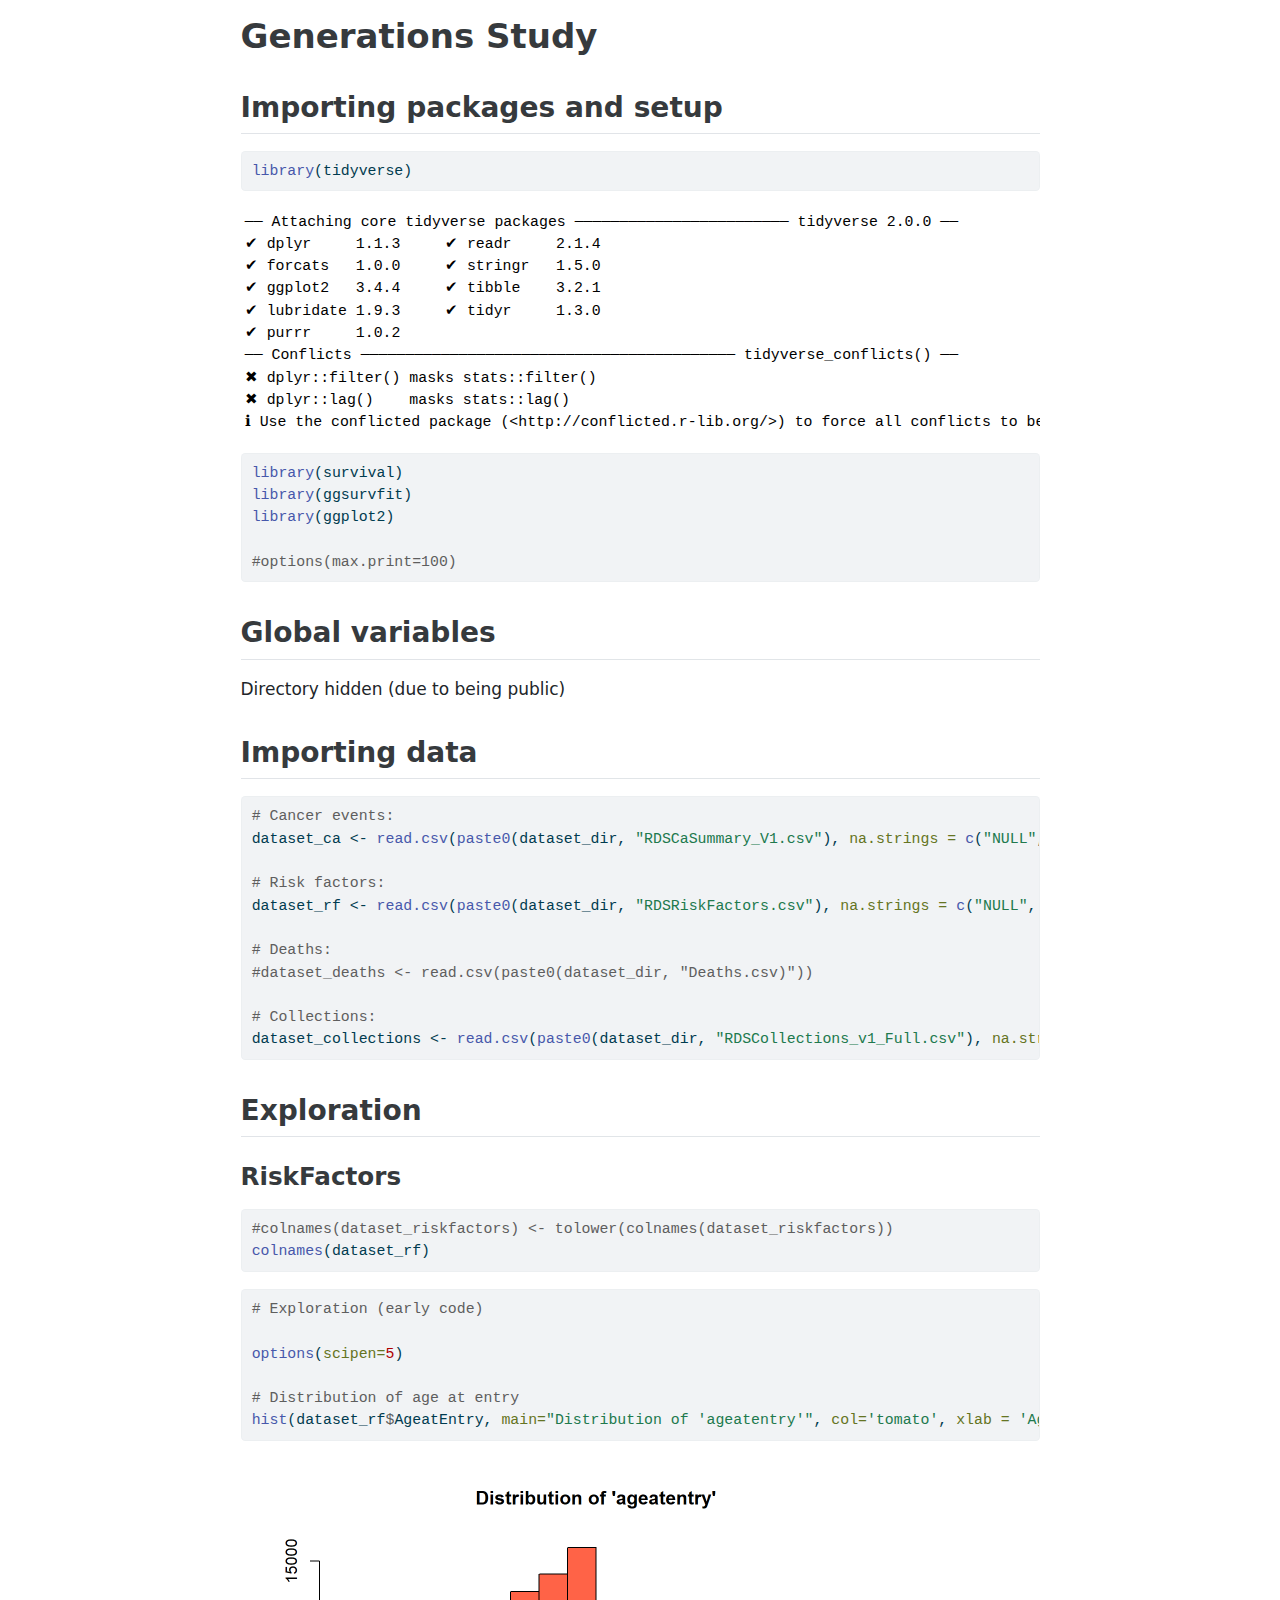
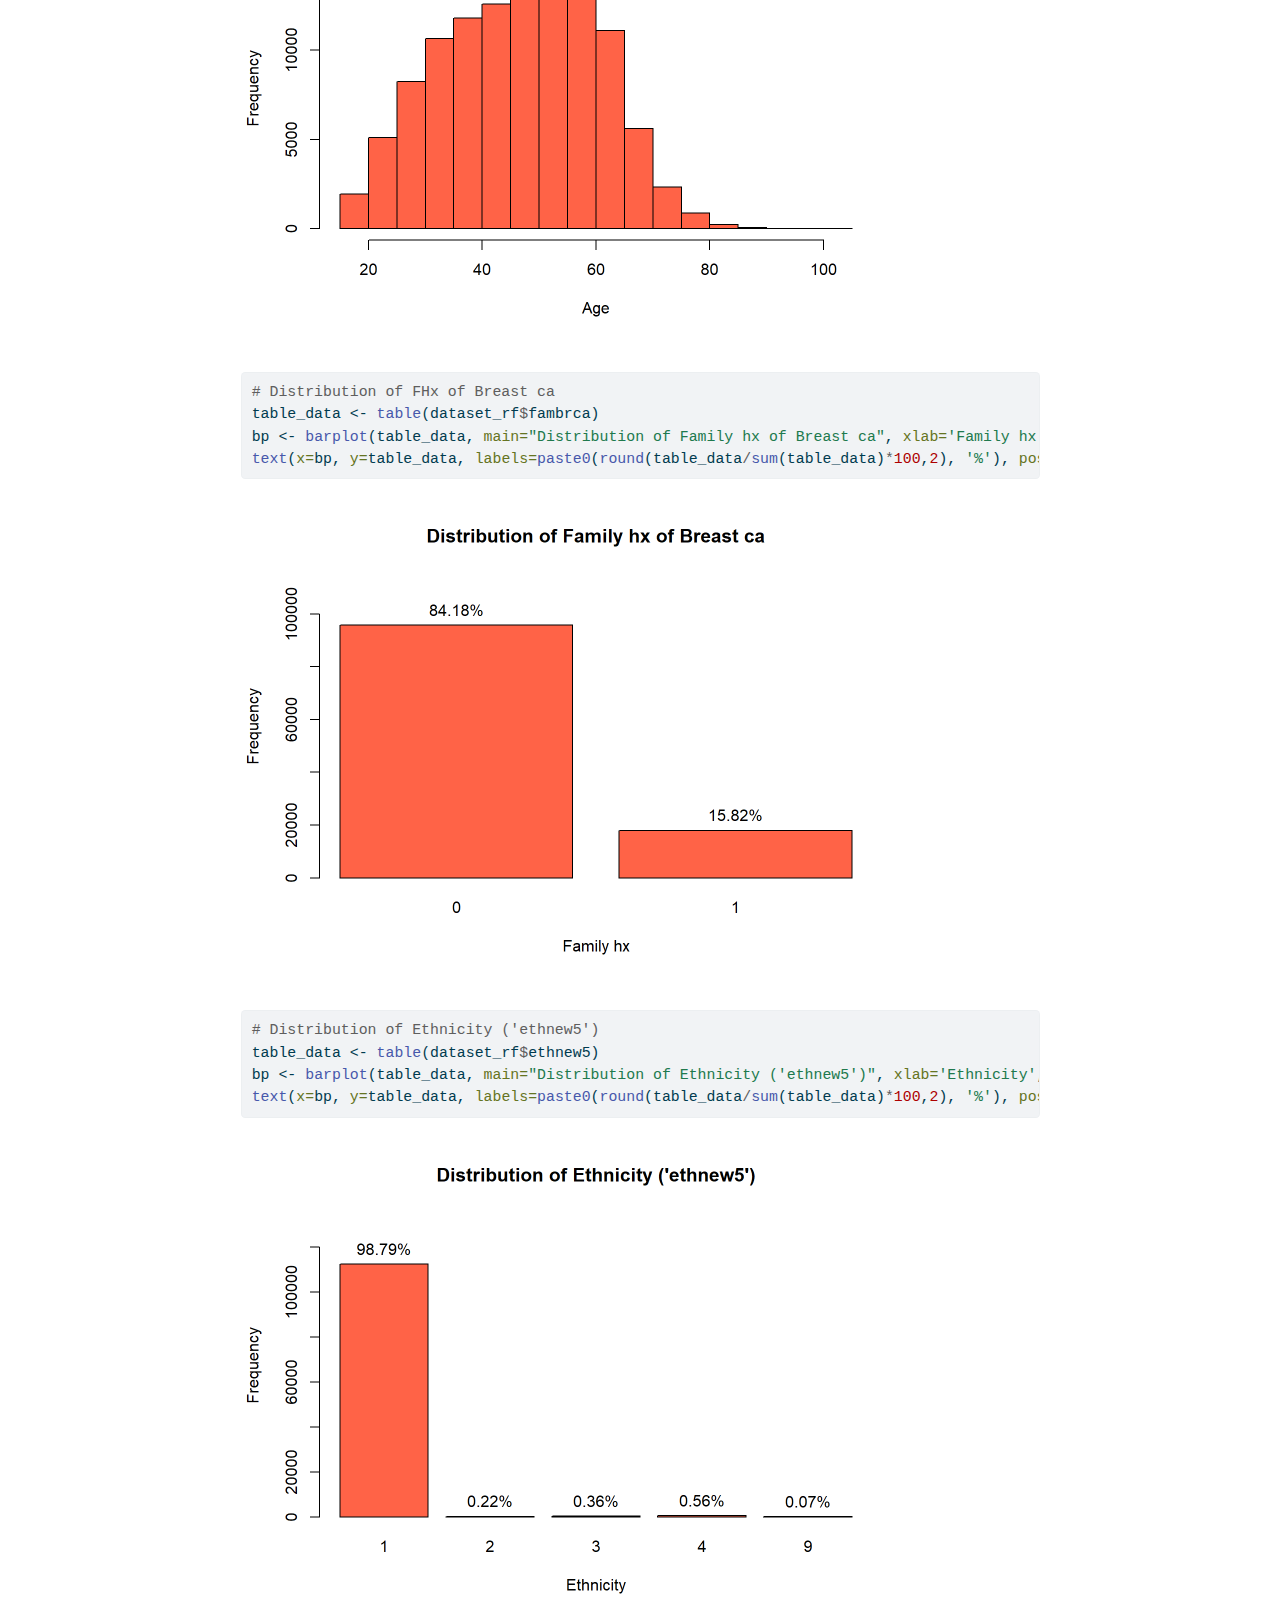
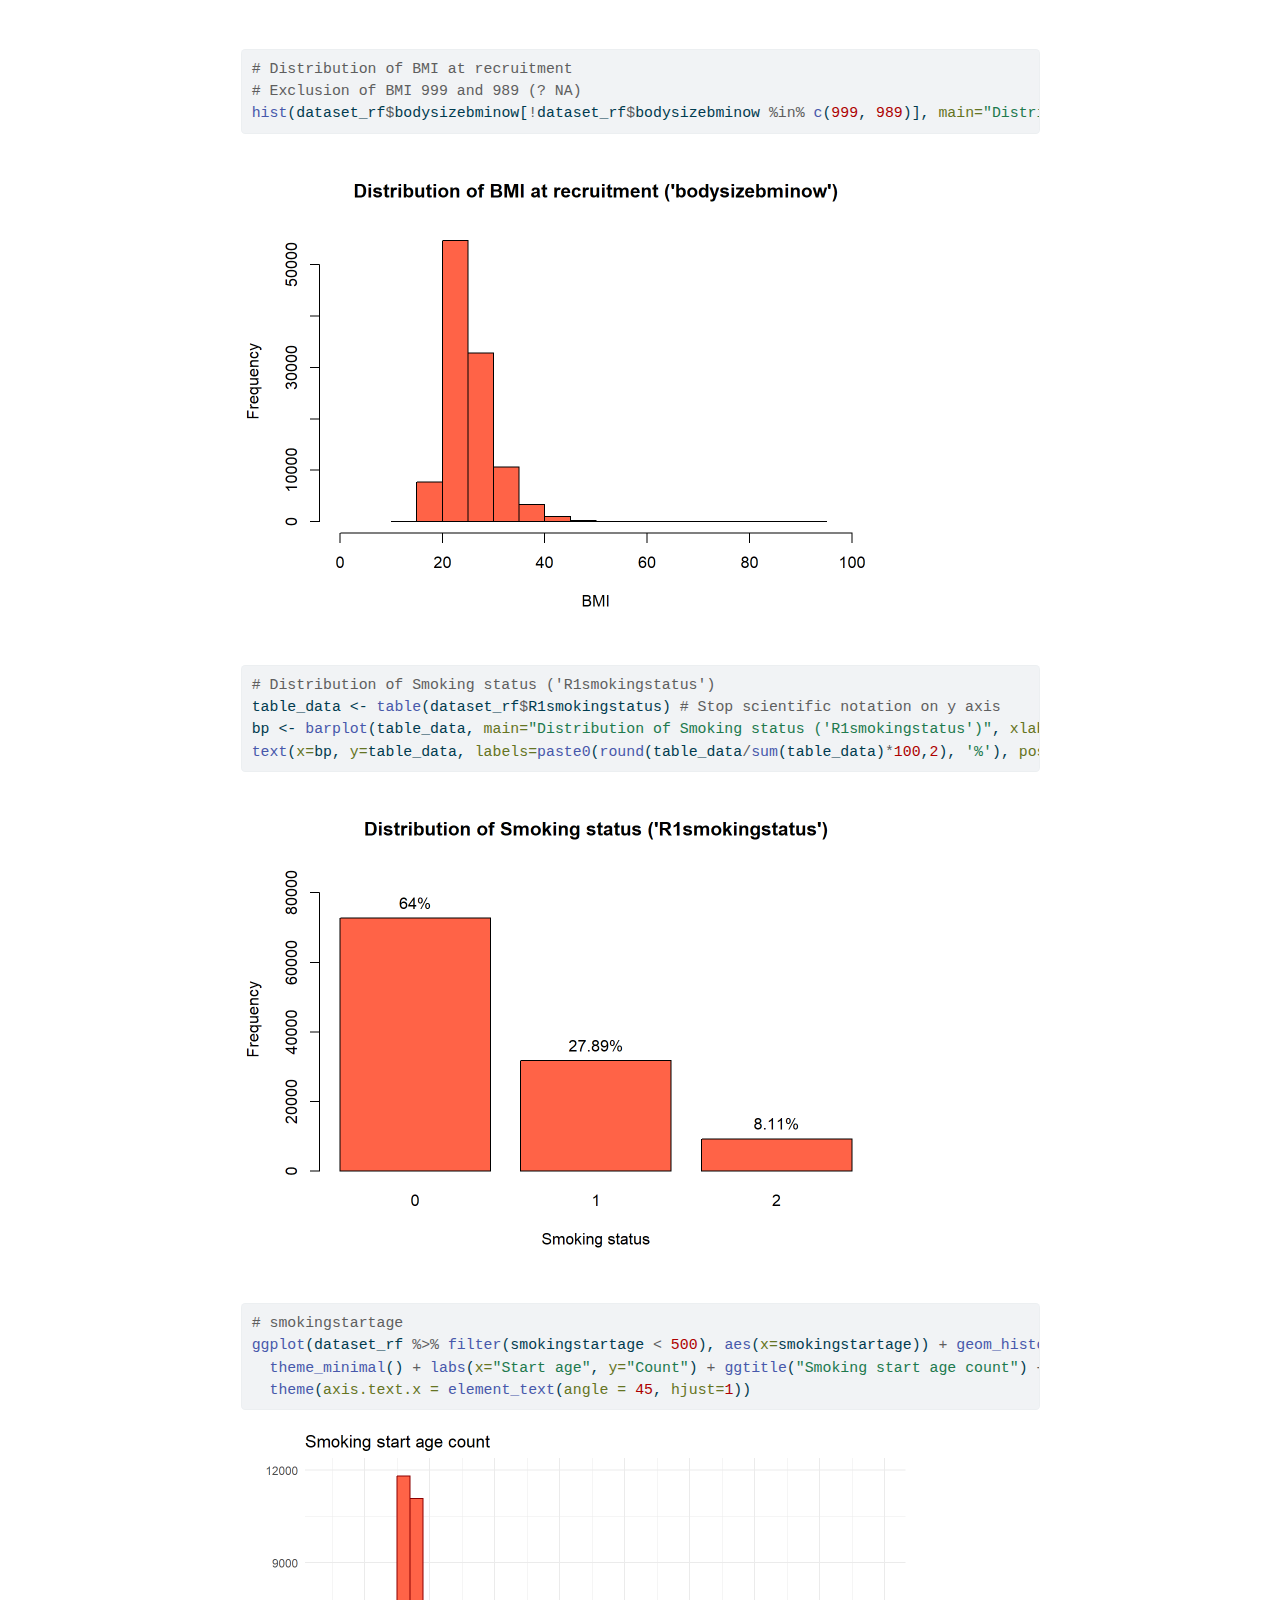
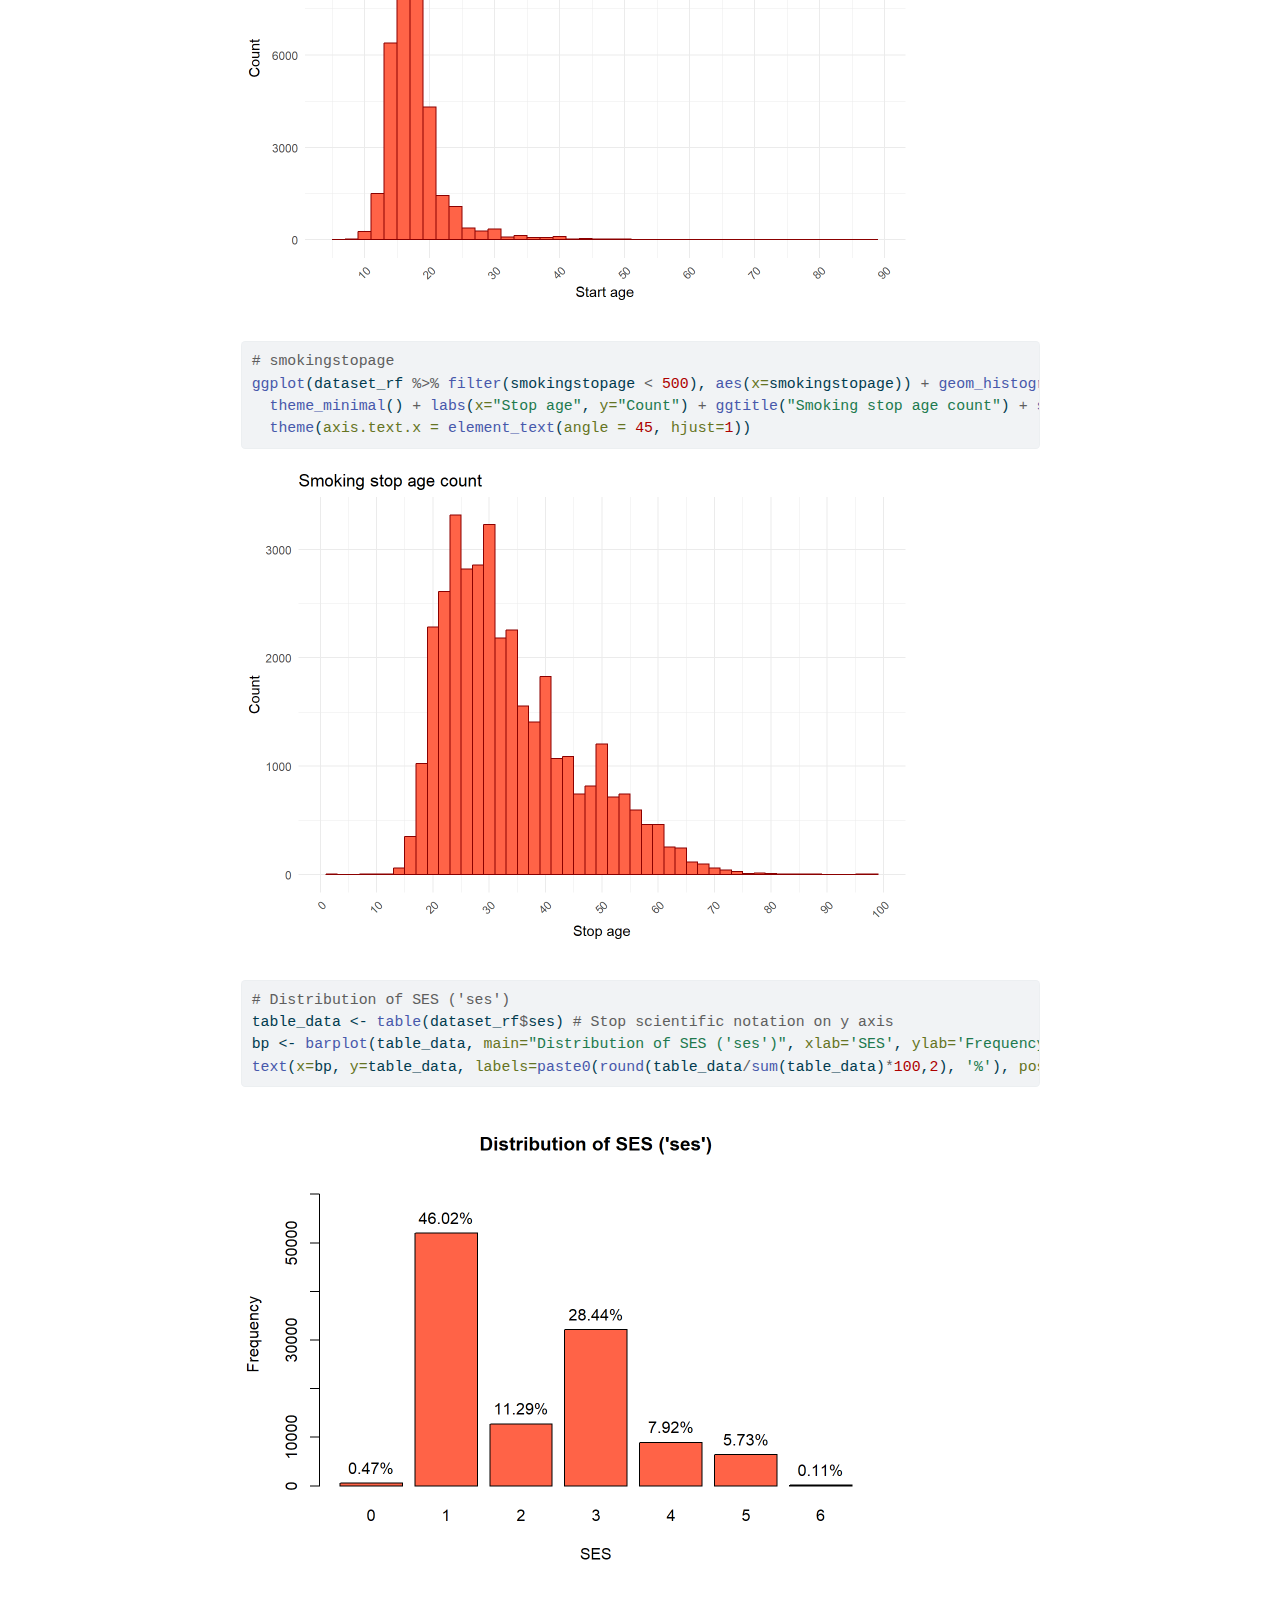
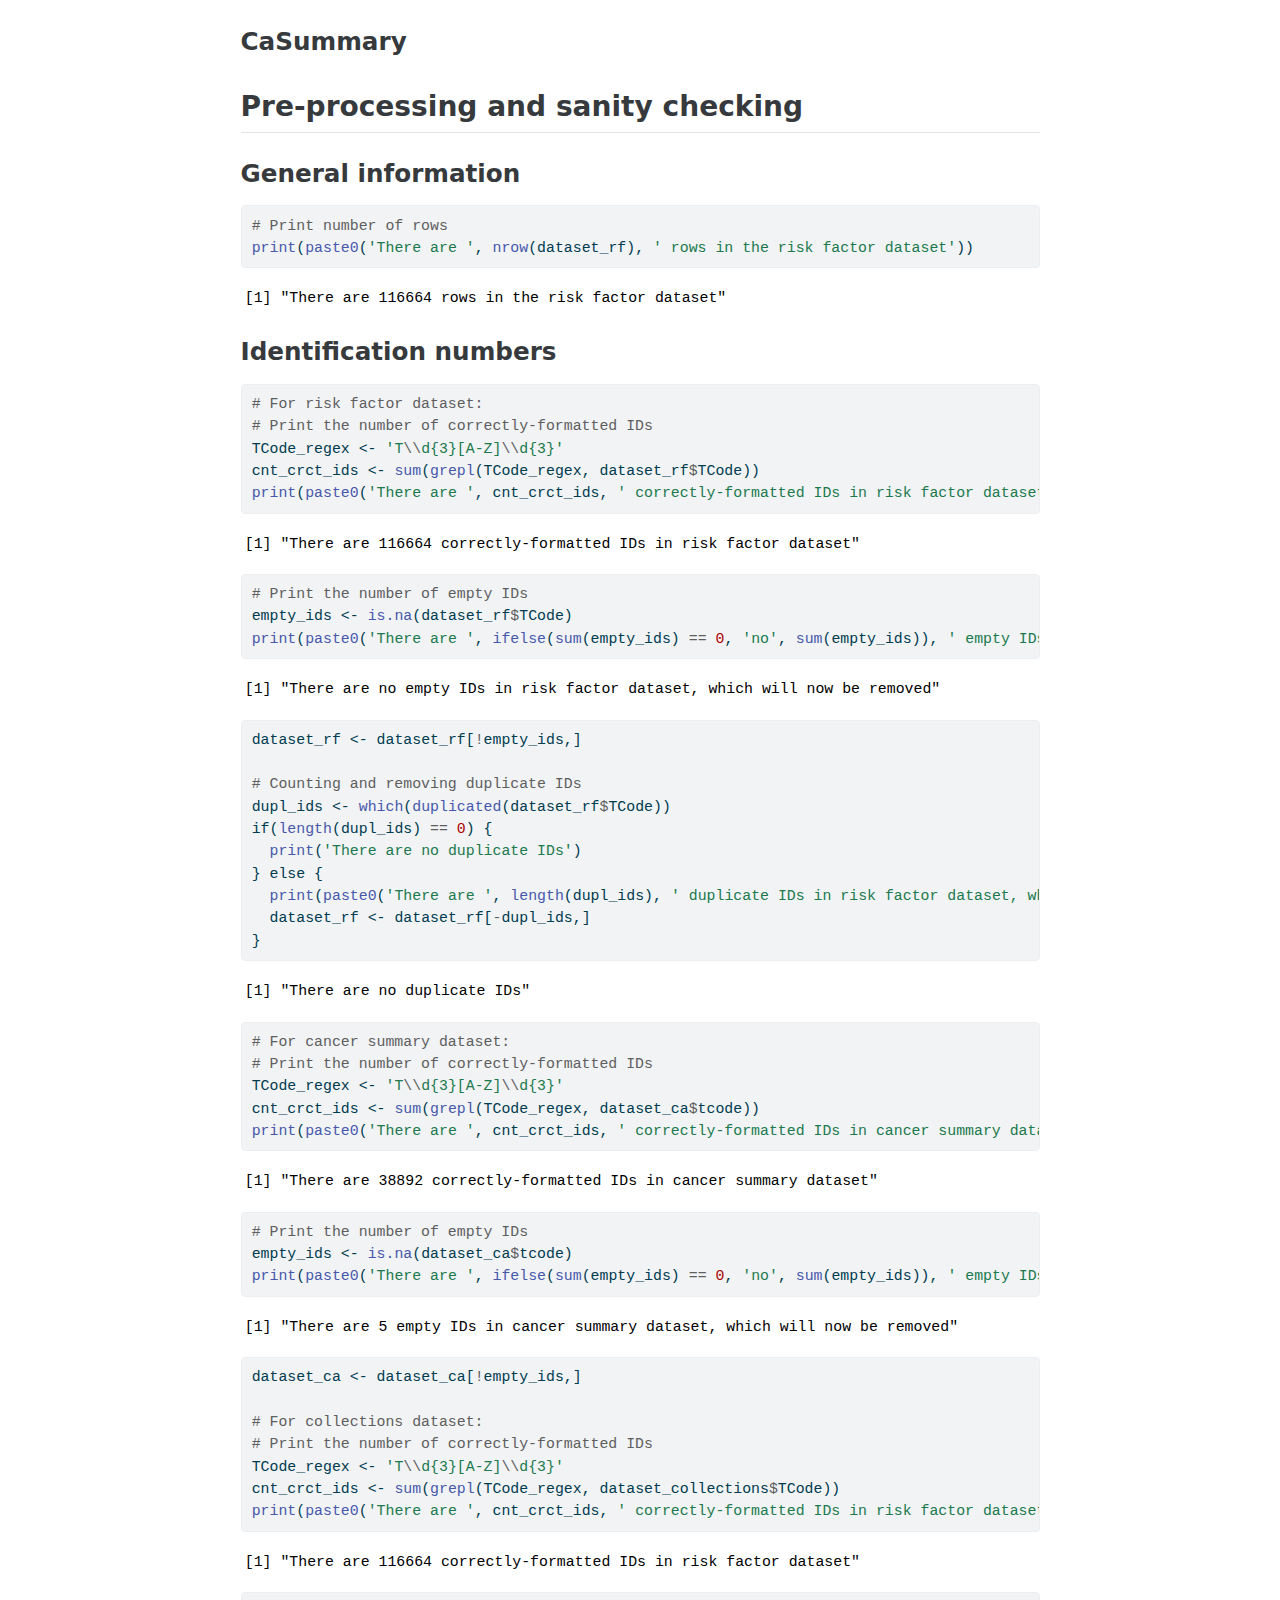
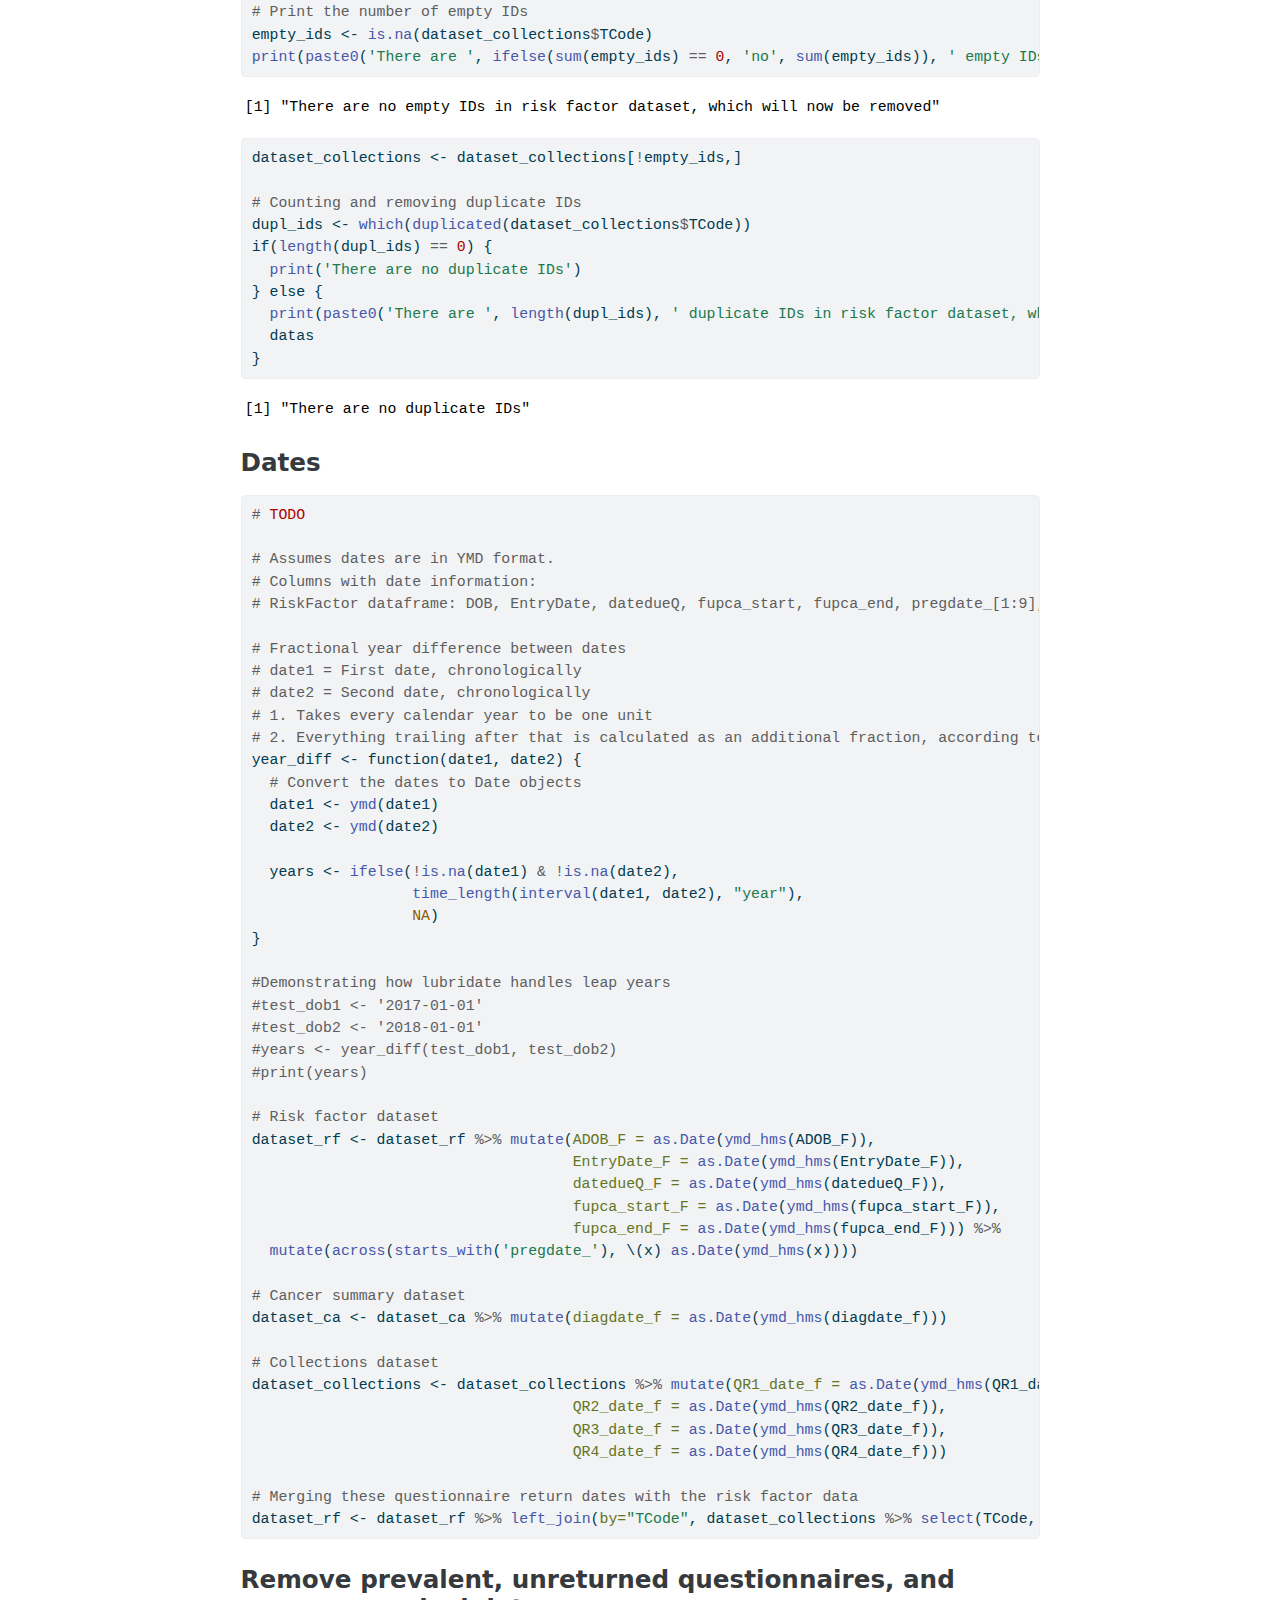
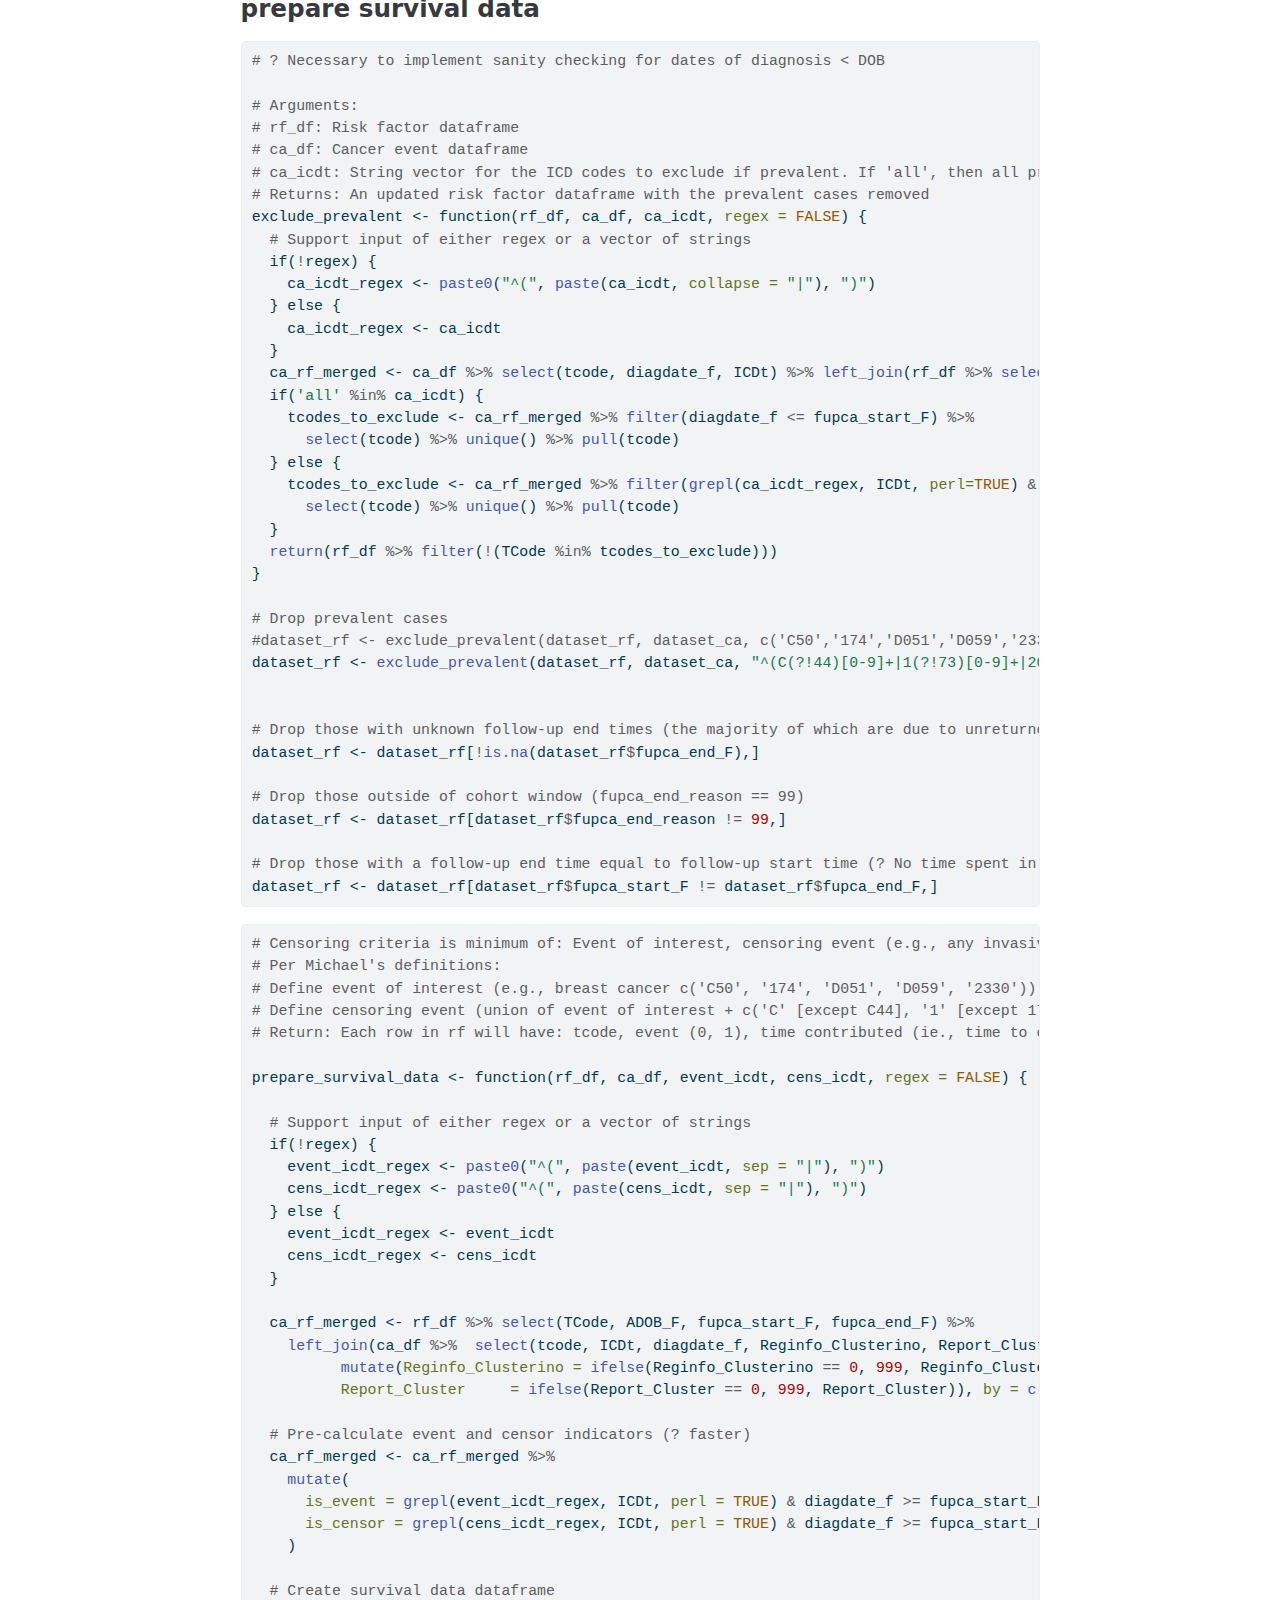
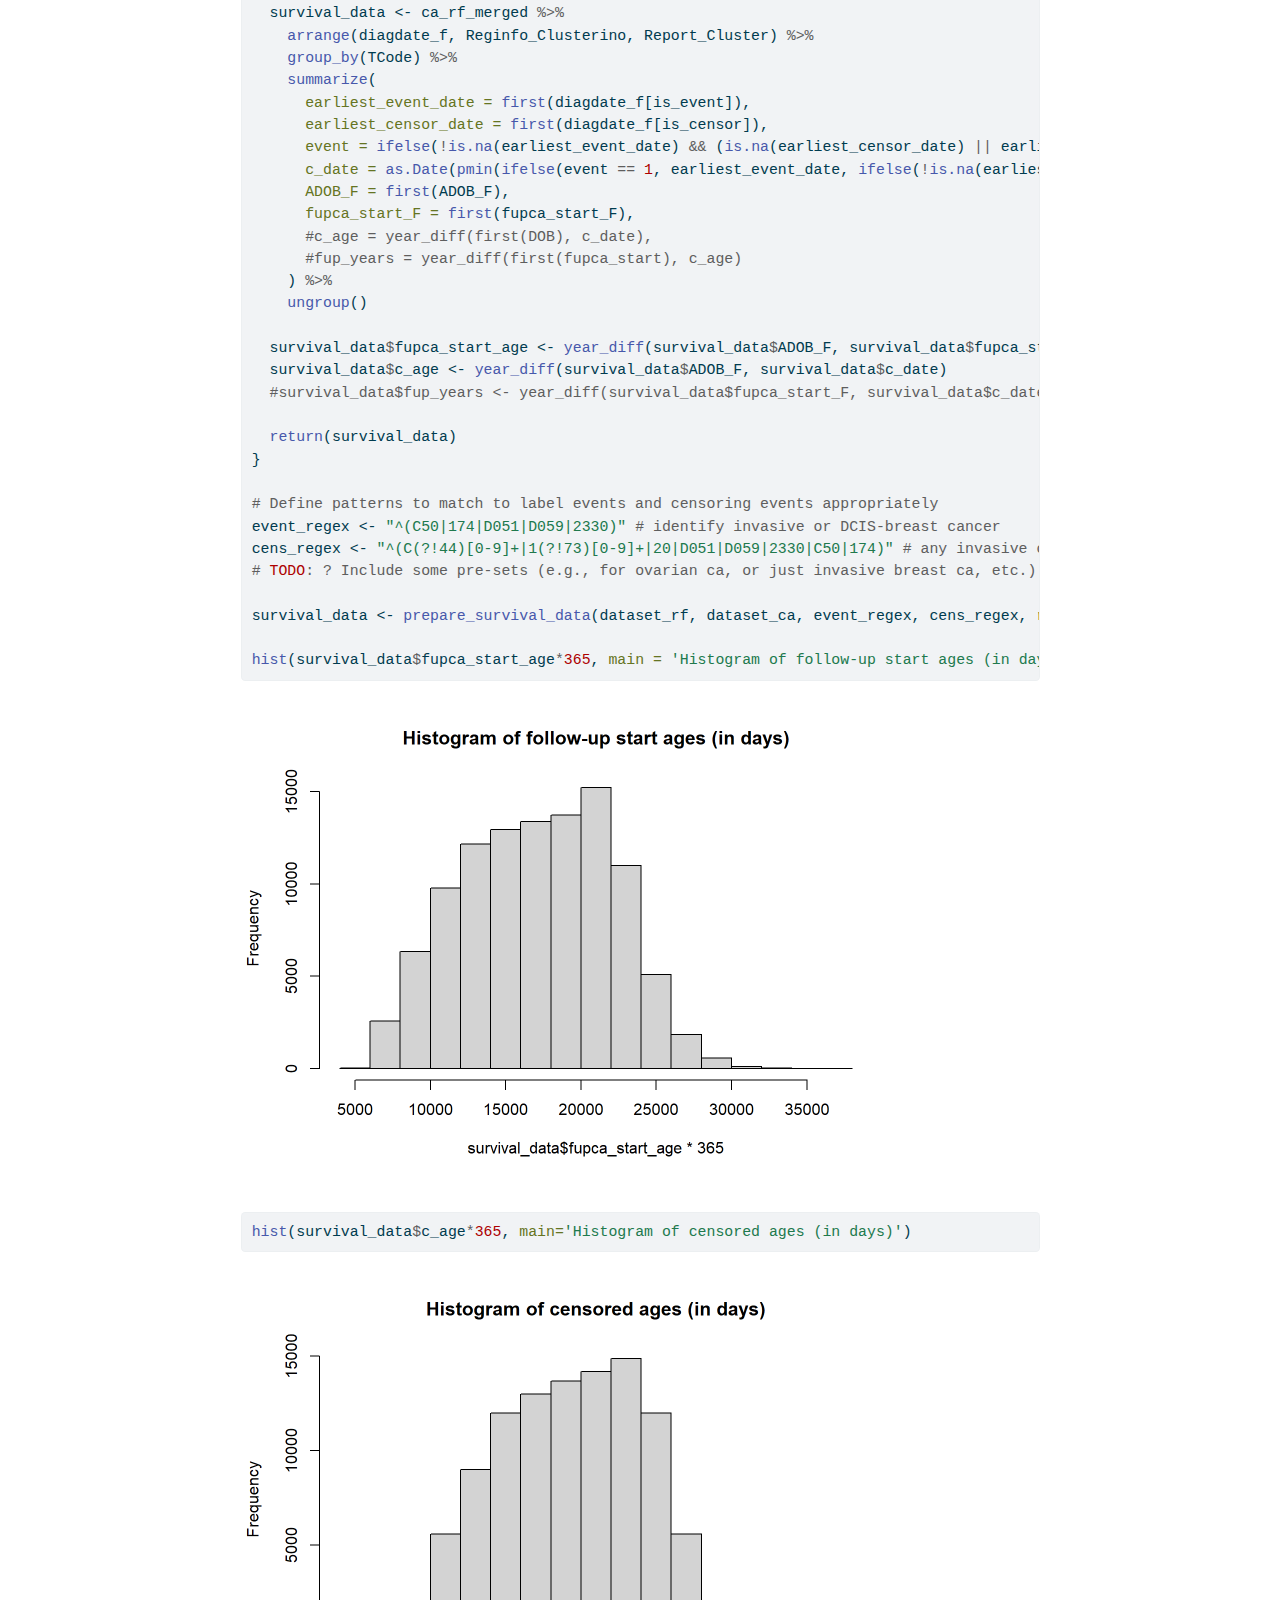
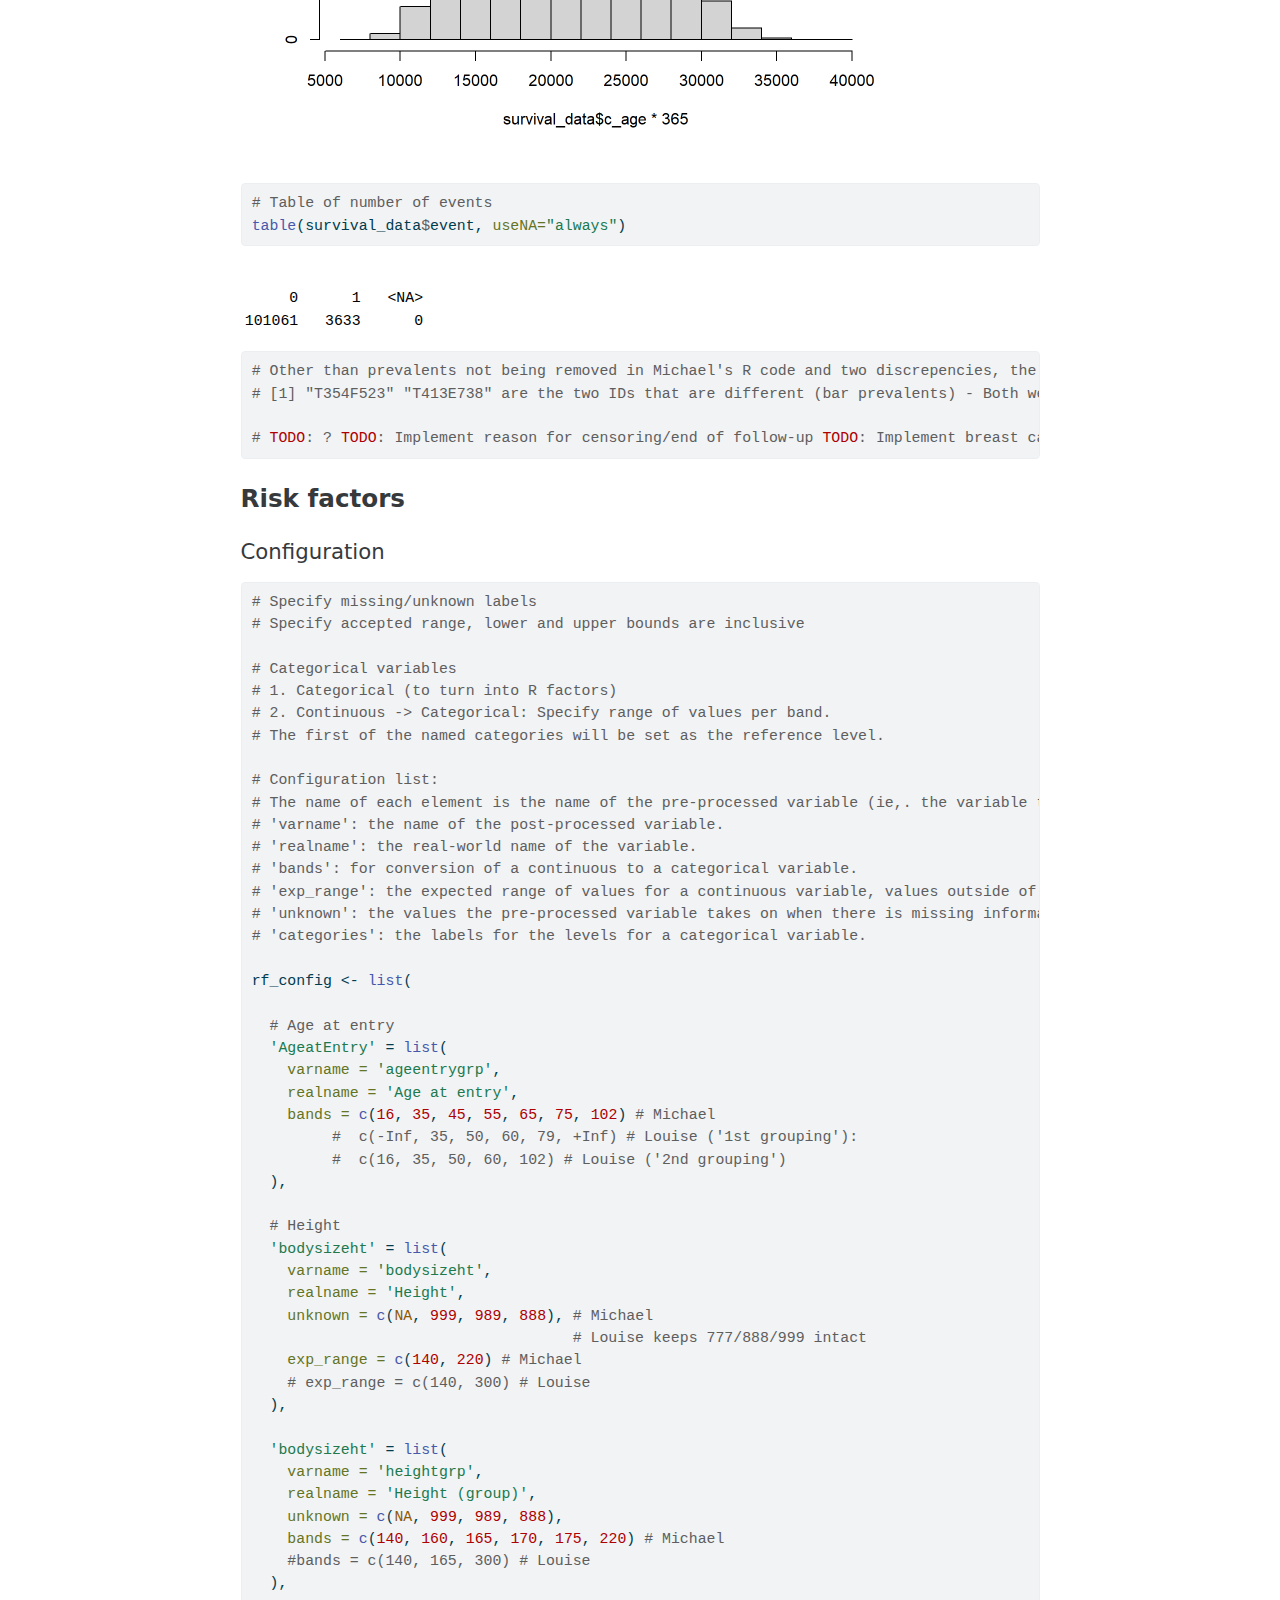
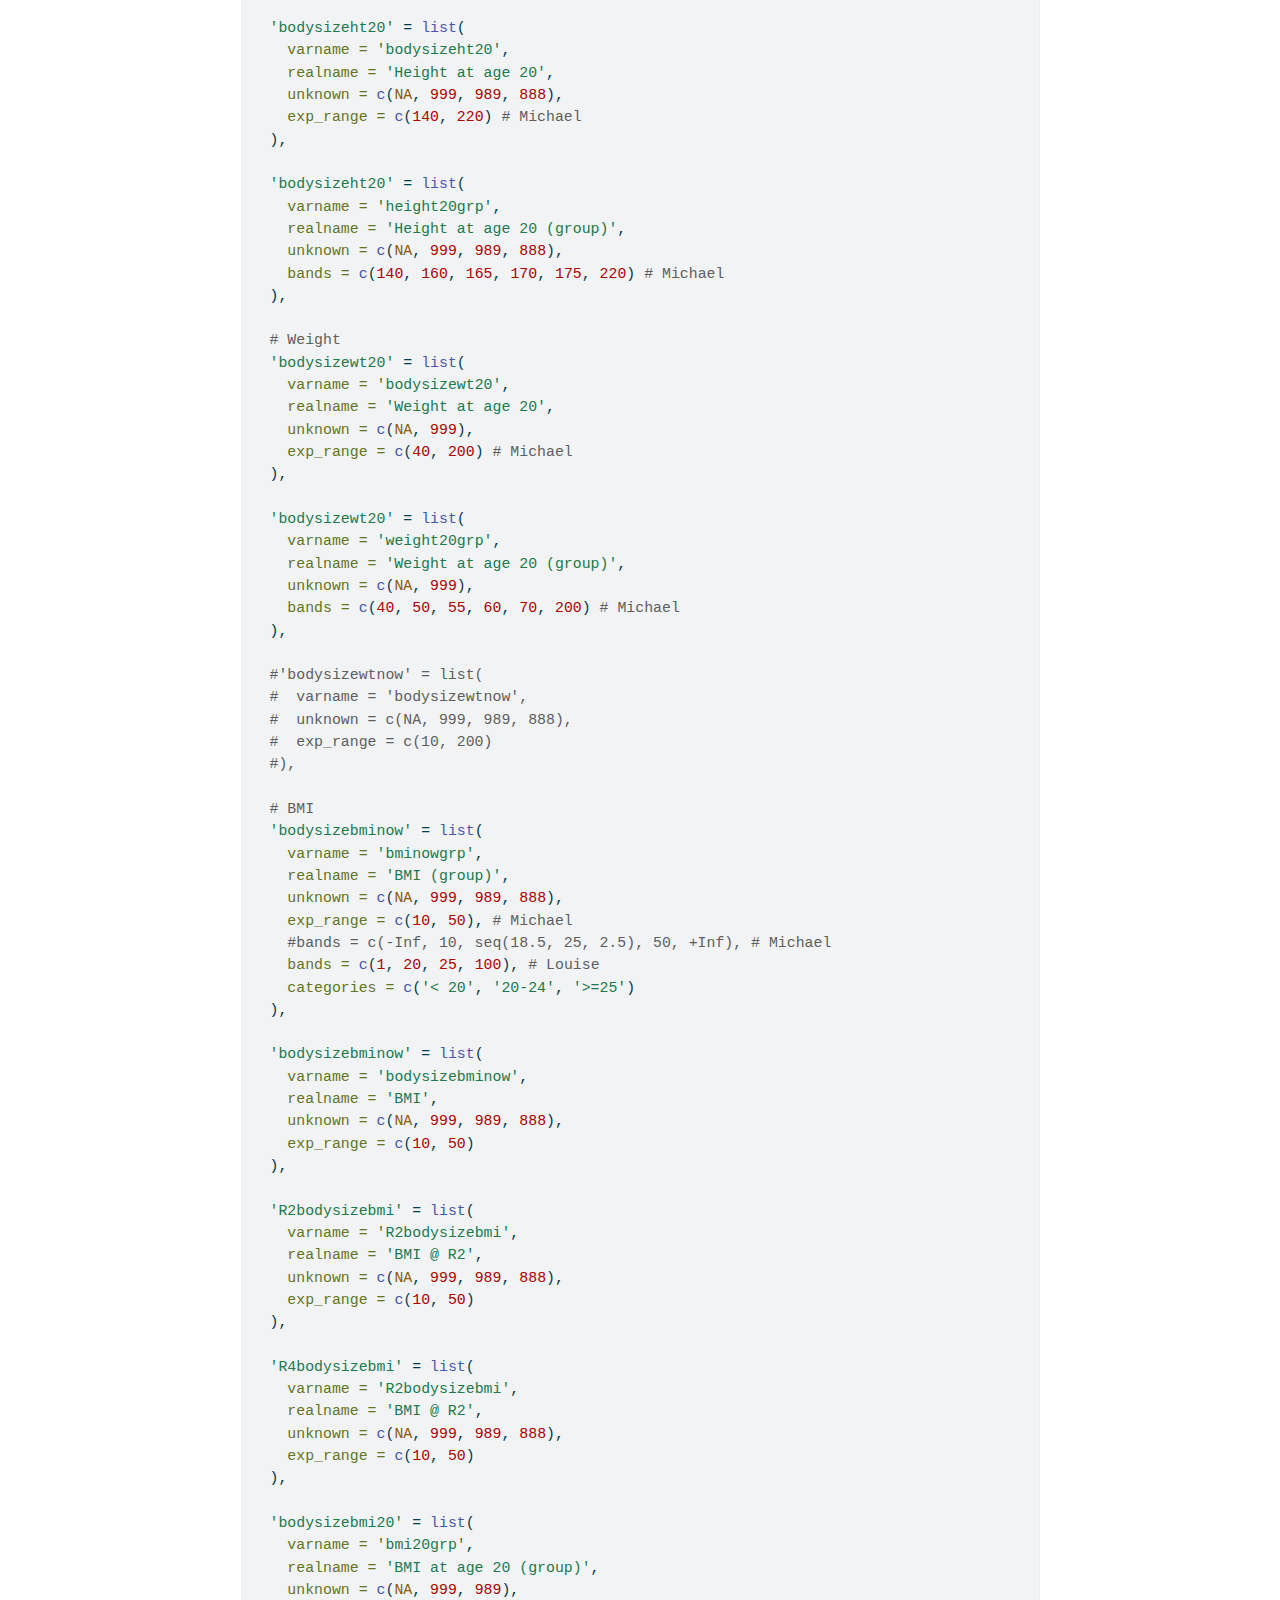
<file: generations.html>
<!DOCTYPE html>
<html xmlns="http://www.w3.org/1999/xhtml" lang="en" xml:lang="en"><head>

<meta charset="utf-8">
<meta name="generator" content="quarto-1.3.433">

<meta name="viewport" content="width=device-width, initial-scale=1.0, user-scalable=yes">


<title>Generations Study</title>
<style>
code{white-space: pre-wrap;}
span.smallcaps{font-variant: small-caps;}
div.columns{display: flex; gap: min(4vw, 1.5em);}
div.column{flex: auto; overflow-x: auto;}
div.hanging-indent{margin-left: 1.5em; text-indent: -1.5em;}
ul.task-list{list-style: none;}
ul.task-list li input[type="checkbox"] {
  width: 0.8em;
  margin: 0 0.8em 0.2em -1em; /* quarto-specific, see https://github.com/quarto-dev/quarto-cli/issues/4556 */ 
  vertical-align: middle;
}
/* CSS for syntax highlighting */
pre > code.sourceCode { white-space: pre; position: relative; }
pre > code.sourceCode > span { display: inline-block; line-height: 1.25; }
pre > code.sourceCode > span:empty { height: 1.2em; }
.sourceCode { overflow: visible; }
code.sourceCode > span { color: inherit; text-decoration: inherit; }
div.sourceCode { margin: 1em 0; }
pre.sourceCode { margin: 0; }
@media screen {
div.sourceCode { overflow: auto; }
}
@media print {
pre > code.sourceCode { white-space: pre-wrap; }
pre > code.sourceCode > span { text-indent: -5em; padding-left: 5em; }
}
pre.numberSource code
  { counter-reset: source-line 0; }
pre.numberSource code > span
  { position: relative; left: -4em; counter-increment: source-line; }
pre.numberSource code > span > a:first-child::before
  { content: counter(source-line);
    position: relative; left: -1em; text-align: right; vertical-align: baseline;
    border: none; display: inline-block;
    -webkit-touch-callout: none; -webkit-user-select: none;
    -khtml-user-select: none; -moz-user-select: none;
    -ms-user-select: none; user-select: none;
    padding: 0 4px; width: 4em;
  }
pre.numberSource { margin-left: 3em;  padding-left: 4px; }
div.sourceCode
  {   }
@media screen {
pre > code.sourceCode > span > a:first-child::before { text-decoration: underline; }
}
</style>


<script src="generations_files/libs/clipboard/clipboard.min.js"></script>
<script src="generations_files/libs/quarto-html/quarto.js"></script>
<script src="generations_files/libs/quarto-html/popper.min.js"></script>
<script src="generations_files/libs/quarto-html/tippy.umd.min.js"></script>
<script src="generations_files/libs/quarto-html/anchor.min.js"></script>
<link href="generations_files/libs/quarto-html/tippy.css" rel="stylesheet">
<link href="generations_files/libs/quarto-html/quarto-syntax-highlighting.css" rel="stylesheet" id="quarto-text-highlighting-styles">
<script src="generations_files/libs/bootstrap/bootstrap.min.js"></script>
<link href="generations_files/libs/bootstrap/bootstrap-icons.css" rel="stylesheet">
<link href="generations_files/libs/bootstrap/bootstrap.min.css" rel="stylesheet" id="quarto-bootstrap" data-mode="light">


</head>

<body class="fullcontent">

<div id="quarto-content" class="page-columns page-rows-contents page-layout-article">

<main class="content" id="quarto-document-content">

<header id="title-block-header" class="quarto-title-block default">
<div class="quarto-title">
<h1 class="title">Generations Study</h1>
</div>



<div class="quarto-title-meta">

    
  
    
  </div>
  

</header>

<section id="importing-packages-and-setup" class="level2">
<h2 class="anchored" data-anchor-id="importing-packages-and-setup">Importing packages and setup</h2>
<div class="cell">
<div class="sourceCode cell-code" id="cb1"><pre class="sourceCode r code-with-copy"><code class="sourceCode r"><span id="cb1-1"><a href="#cb1-1" aria-hidden="true" tabindex="-1"></a><span class="fu">library</span>(tidyverse)</span></code><button title="Copy to Clipboard" class="code-copy-button"><i class="bi"></i></button></pre></div>
<div class="cell-output cell-output-stderr">
<pre><code>── Attaching core tidyverse packages ──────────────────────── tidyverse 2.0.0 ──
✔ dplyr     1.1.3     ✔ readr     2.1.4
✔ forcats   1.0.0     ✔ stringr   1.5.0
✔ ggplot2   3.4.4     ✔ tibble    3.2.1
✔ lubridate 1.9.3     ✔ tidyr     1.3.0
✔ purrr     1.0.2     
── Conflicts ────────────────────────────────────────── tidyverse_conflicts() ──
✖ dplyr::filter() masks stats::filter()
✖ dplyr::lag()    masks stats::lag()
ℹ Use the conflicted package (&lt;http://conflicted.r-lib.org/&gt;) to force all conflicts to become errors</code></pre>
</div>
<div class="sourceCode cell-code" id="cb3"><pre class="sourceCode r code-with-copy"><code class="sourceCode r"><span id="cb3-1"><a href="#cb3-1" aria-hidden="true" tabindex="-1"></a><span class="fu">library</span>(survival)</span>
<span id="cb3-2"><a href="#cb3-2" aria-hidden="true" tabindex="-1"></a><span class="fu">library</span>(ggsurvfit)</span>
<span id="cb3-3"><a href="#cb3-3" aria-hidden="true" tabindex="-1"></a><span class="fu">library</span>(ggplot2)</span>
<span id="cb3-4"><a href="#cb3-4" aria-hidden="true" tabindex="-1"></a></span>
<span id="cb3-5"><a href="#cb3-5" aria-hidden="true" tabindex="-1"></a><span class="co">#options(max.print=100)</span></span></code><button title="Copy to Clipboard" class="code-copy-button"><i class="bi"></i></button></pre></div>
</div>
</section>
<section id="global-variables" class="level2">
<h2 class="anchored" data-anchor-id="global-variables">Global variables</h2>
<p>Directory hidden (due to being public)</p>
</section>
<section id="importing-data" class="level2">
<h2 class="anchored" data-anchor-id="importing-data">Importing data</h2>
<div class="cell">
<div class="sourceCode cell-code" id="cb4"><pre class="sourceCode r code-with-copy"><code class="sourceCode r"><span id="cb4-1"><a href="#cb4-1" aria-hidden="true" tabindex="-1"></a><span class="co"># Cancer events:</span></span>
<span id="cb4-2"><a href="#cb4-2" aria-hidden="true" tabindex="-1"></a>dataset_ca <span class="ot">&lt;-</span> <span class="fu">read.csv</span>(<span class="fu">paste0</span>(dataset_dir, <span class="st">"RDSCaSummary_V1.csv"</span>), <span class="at">na.strings =</span> <span class="fu">c</span>(<span class="st">"NULL"</span>, <span class="st">""</span>))</span>
<span id="cb4-3"><a href="#cb4-3" aria-hidden="true" tabindex="-1"></a></span>
<span id="cb4-4"><a href="#cb4-4" aria-hidden="true" tabindex="-1"></a><span class="co"># Risk factors:</span></span>
<span id="cb4-5"><a href="#cb4-5" aria-hidden="true" tabindex="-1"></a>dataset_rf <span class="ot">&lt;-</span> <span class="fu">read.csv</span>(<span class="fu">paste0</span>(dataset_dir, <span class="st">"RDSRiskFactors.csv"</span>), <span class="at">na.strings =</span> <span class="fu">c</span>(<span class="st">"NULL"</span>, <span class="st">""</span>))</span>
<span id="cb4-6"><a href="#cb4-6" aria-hidden="true" tabindex="-1"></a></span>
<span id="cb4-7"><a href="#cb4-7" aria-hidden="true" tabindex="-1"></a><span class="co"># Deaths:</span></span>
<span id="cb4-8"><a href="#cb4-8" aria-hidden="true" tabindex="-1"></a><span class="co">#dataset_deaths &lt;- read.csv(paste0(dataset_dir, "Deaths.csv)"))</span></span>
<span id="cb4-9"><a href="#cb4-9" aria-hidden="true" tabindex="-1"></a></span>
<span id="cb4-10"><a href="#cb4-10" aria-hidden="true" tabindex="-1"></a><span class="co"># Collections:</span></span>
<span id="cb4-11"><a href="#cb4-11" aria-hidden="true" tabindex="-1"></a>dataset_collections <span class="ot">&lt;-</span> <span class="fu">read.csv</span>(<span class="fu">paste0</span>(dataset_dir, <span class="st">"RDSCollections_v1_Full.csv"</span>), <span class="at">na.strings =</span> <span class="st">"NULL"</span>)</span></code><button title="Copy to Clipboard" class="code-copy-button"><i class="bi"></i></button></pre></div>
</div>
</section>
<section id="exploration" class="level2">
<h2 class="anchored" data-anchor-id="exploration">Exploration</h2>
<section id="riskfactors" class="level3">
<h3 class="anchored" data-anchor-id="riskfactors">RiskFactors</h3>
<div class="cell">
<div class="sourceCode cell-code" id="cb5"><pre class="sourceCode r code-with-copy"><code class="sourceCode r"><span id="cb5-1"><a href="#cb5-1" aria-hidden="true" tabindex="-1"></a><span class="co">#colnames(dataset_riskfactors) &lt;- tolower(colnames(dataset_riskfactors))</span></span>
<span id="cb5-2"><a href="#cb5-2" aria-hidden="true" tabindex="-1"></a><span class="fu">colnames</span>(dataset_rf)</span></code><button title="Copy to Clipboard" class="code-copy-button"><i class="bi"></i></button></pre></div>
</div>
<div class="cell">
<div class="sourceCode cell-code" id="cb6"><pre class="sourceCode r code-with-copy"><code class="sourceCode r"><span id="cb6-1"><a href="#cb6-1" aria-hidden="true" tabindex="-1"></a><span class="co"># Exploration (early code)</span></span>
<span id="cb6-2"><a href="#cb6-2" aria-hidden="true" tabindex="-1"></a></span>
<span id="cb6-3"><a href="#cb6-3" aria-hidden="true" tabindex="-1"></a><span class="fu">options</span>(<span class="at">scipen=</span><span class="dv">5</span>)</span>
<span id="cb6-4"><a href="#cb6-4" aria-hidden="true" tabindex="-1"></a></span>
<span id="cb6-5"><a href="#cb6-5" aria-hidden="true" tabindex="-1"></a><span class="co"># Distribution of age at entry</span></span>
<span id="cb6-6"><a href="#cb6-6" aria-hidden="true" tabindex="-1"></a><span class="fu">hist</span>(dataset_rf<span class="sc">$</span>AgeatEntry, <span class="at">main=</span><span class="st">"Distribution of 'ageatentry'"</span>, <span class="at">col=</span><span class="st">'tomato'</span>, <span class="at">xlab =</span> <span class="st">'Age'</span>)</span></code><button title="Copy to Clipboard" class="code-copy-button"><i class="bi"></i></button></pre></div>
<div class="cell-output-display">
<p><img src="generations_files/figure-html/unnamed-chunk-5-1.png" class="img-fluid" width="672"></p>
</div>
<div class="sourceCode cell-code" id="cb7"><pre class="sourceCode r code-with-copy"><code class="sourceCode r"><span id="cb7-1"><a href="#cb7-1" aria-hidden="true" tabindex="-1"></a><span class="co"># Distribution of FHx of Breast ca</span></span>
<span id="cb7-2"><a href="#cb7-2" aria-hidden="true" tabindex="-1"></a>table_data <span class="ot">&lt;-</span> <span class="fu">table</span>(dataset_rf<span class="sc">$</span>fambrca)</span>
<span id="cb7-3"><a href="#cb7-3" aria-hidden="true" tabindex="-1"></a>bp <span class="ot">&lt;-</span> <span class="fu">barplot</span>(table_data, <span class="at">main=</span><span class="st">"Distribution of Family hx of Breast ca"</span>, <span class="at">xlab=</span><span class="st">'Family hx'</span>, <span class="at">ylab=</span><span class="st">'Frequency'</span>, <span class="at">col=</span><span class="st">'tomato'</span>, <span class="at">ylim=</span><span class="fu">c</span>(<span class="dv">0</span>, <span class="fu">max</span>(table_data)<span class="sc">*</span><span class="fl">1.2</span>))</span>
<span id="cb7-4"><a href="#cb7-4" aria-hidden="true" tabindex="-1"></a><span class="fu">text</span>(<span class="at">x=</span>bp, <span class="at">y=</span>table_data, <span class="at">labels=</span><span class="fu">paste0</span>(<span class="fu">round</span>(table_data<span class="sc">/</span><span class="fu">sum</span>(table_data)<span class="sc">*</span><span class="dv">100</span>,<span class="dv">2</span>), <span class="st">'%'</span>), <span class="at">pos=</span><span class="dv">3</span>, <span class="at">col=</span><span class="st">'black'</span>)</span></code><button title="Copy to Clipboard" class="code-copy-button"><i class="bi"></i></button></pre></div>
<div class="cell-output-display">
<p><img src="generations_files/figure-html/unnamed-chunk-5-2.png" class="img-fluid" width="672"></p>
</div>
<div class="sourceCode cell-code" id="cb8"><pre class="sourceCode r code-with-copy"><code class="sourceCode r"><span id="cb8-1"><a href="#cb8-1" aria-hidden="true" tabindex="-1"></a><span class="co"># Distribution of Ethnicity ('ethnew5')</span></span>
<span id="cb8-2"><a href="#cb8-2" aria-hidden="true" tabindex="-1"></a>table_data <span class="ot">&lt;-</span> <span class="fu">table</span>(dataset_rf<span class="sc">$</span>ethnew5)</span>
<span id="cb8-3"><a href="#cb8-3" aria-hidden="true" tabindex="-1"></a>bp <span class="ot">&lt;-</span> <span class="fu">barplot</span>(table_data, <span class="at">main=</span><span class="st">"Distribution of Ethnicity ('ethnew5')"</span>, <span class="at">xlab=</span><span class="st">'Ethnicity'</span>, <span class="at">ylab=</span><span class="st">'Frequency'</span>, <span class="at">col=</span><span class="st">'tomato'</span>, <span class="at">ylim=</span><span class="fu">c</span>(<span class="dv">0</span>, <span class="fu">max</span>(table_data)<span class="sc">*</span><span class="fl">1.2</span>))</span>
<span id="cb8-4"><a href="#cb8-4" aria-hidden="true" tabindex="-1"></a><span class="fu">text</span>(<span class="at">x=</span>bp, <span class="at">y=</span>table_data, <span class="at">labels=</span><span class="fu">paste0</span>(<span class="fu">round</span>(table_data<span class="sc">/</span><span class="fu">sum</span>(table_data)<span class="sc">*</span><span class="dv">100</span>,<span class="dv">2</span>), <span class="st">'%'</span>), <span class="at">pos=</span><span class="dv">3</span>, <span class="at">col=</span><span class="st">'black'</span>)</span></code><button title="Copy to Clipboard" class="code-copy-button"><i class="bi"></i></button></pre></div>
<div class="cell-output-display">
<p><img src="generations_files/figure-html/unnamed-chunk-5-3.png" class="img-fluid" width="672"></p>
</div>
<div class="sourceCode cell-code" id="cb9"><pre class="sourceCode r code-with-copy"><code class="sourceCode r"><span id="cb9-1"><a href="#cb9-1" aria-hidden="true" tabindex="-1"></a><span class="co"># Distribution of BMI at recruitment</span></span>
<span id="cb9-2"><a href="#cb9-2" aria-hidden="true" tabindex="-1"></a><span class="co"># Exclusion of BMI 999 and 989 (? NA)</span></span>
<span id="cb9-3"><a href="#cb9-3" aria-hidden="true" tabindex="-1"></a><span class="fu">hist</span>(dataset_rf<span class="sc">$</span>bodysizebminow[<span class="sc">!</span>dataset_rf<span class="sc">$</span>bodysizebminow <span class="sc">%in%</span> <span class="fu">c</span>(<span class="dv">999</span>, <span class="dv">989</span>)], <span class="at">main=</span><span class="st">"Distribution of BMI at recruitment ('bodysizebminow')"</span>, <span class="at">col=</span><span class="st">'tomato'</span>, <span class="at">xlab =</span> <span class="st">'BMI'</span>, <span class="at">xlim=</span><span class="fu">c</span>(<span class="dv">0</span>, <span class="dv">100</span>))</span></code><button title="Copy to Clipboard" class="code-copy-button"><i class="bi"></i></button></pre></div>
<div class="cell-output-display">
<p><img src="generations_files/figure-html/unnamed-chunk-5-4.png" class="img-fluid" width="672"></p>
</div>
<div class="sourceCode cell-code" id="cb10"><pre class="sourceCode r code-with-copy"><code class="sourceCode r"><span id="cb10-1"><a href="#cb10-1" aria-hidden="true" tabindex="-1"></a><span class="co"># Distribution of Smoking status ('R1smokingstatus')</span></span>
<span id="cb10-2"><a href="#cb10-2" aria-hidden="true" tabindex="-1"></a>table_data <span class="ot">&lt;-</span> <span class="fu">table</span>(dataset_rf<span class="sc">$</span>R1smokingstatus) <span class="co"># Stop scientific notation on y axis</span></span>
<span id="cb10-3"><a href="#cb10-3" aria-hidden="true" tabindex="-1"></a>bp <span class="ot">&lt;-</span> <span class="fu">barplot</span>(table_data, <span class="at">main=</span><span class="st">"Distribution of Smoking status ('R1smokingstatus')"</span>, <span class="at">xlab=</span><span class="st">'Smoking status'</span>, <span class="at">ylab=</span><span class="st">'Frequency'</span>, <span class="at">col=</span><span class="st">'tomato'</span>, <span class="at">ylim=</span><span class="fu">c</span>(<span class="dv">0</span>, <span class="fu">max</span>(table_data)<span class="sc">*</span><span class="fl">1.2</span>))</span>
<span id="cb10-4"><a href="#cb10-4" aria-hidden="true" tabindex="-1"></a><span class="fu">text</span>(<span class="at">x=</span>bp, <span class="at">y=</span>table_data, <span class="at">labels=</span><span class="fu">paste0</span>(<span class="fu">round</span>(table_data<span class="sc">/</span><span class="fu">sum</span>(table_data)<span class="sc">*</span><span class="dv">100</span>,<span class="dv">2</span>), <span class="st">'%'</span>), <span class="at">pos=</span><span class="dv">3</span>, <span class="at">col=</span><span class="st">'black'</span>)</span></code><button title="Copy to Clipboard" class="code-copy-button"><i class="bi"></i></button></pre></div>
<div class="cell-output-display">
<p><img src="generations_files/figure-html/unnamed-chunk-5-5.png" class="img-fluid" width="672"></p>
</div>
<div class="sourceCode cell-code" id="cb11"><pre class="sourceCode r code-with-copy"><code class="sourceCode r"><span id="cb11-1"><a href="#cb11-1" aria-hidden="true" tabindex="-1"></a><span class="co"># smokingstartage</span></span>
<span id="cb11-2"><a href="#cb11-2" aria-hidden="true" tabindex="-1"></a><span class="fu">ggplot</span>(dataset_rf <span class="sc">%&gt;%</span> <span class="fu">filter</span>(smokingstartage <span class="sc">&lt;</span> <span class="dv">500</span>), <span class="fu">aes</span>(<span class="at">x=</span>smokingstartage)) <span class="sc">+</span> <span class="fu">geom_histogram</span>(<span class="at">color=</span><span class="st">'darkred'</span>, <span class="at">fill=</span><span class="st">'tomato'</span>, <span class="at">binwidth =</span> <span class="dv">2</span>) <span class="sc">+</span> </span>
<span id="cb11-3"><a href="#cb11-3" aria-hidden="true" tabindex="-1"></a>  <span class="fu">theme_minimal</span>() <span class="sc">+</span> <span class="fu">labs</span>(<span class="at">x=</span><span class="st">"Start age"</span>, <span class="at">y=</span><span class="st">"Count"</span>) <span class="sc">+</span> <span class="fu">ggtitle</span>(<span class="st">"Smoking start age count"</span>) <span class="sc">+</span> <span class="fu">scale_x_continuous</span>(<span class="at">breaks =</span> <span class="fu">seq</span>(<span class="dv">0</span>, <span class="dv">100</span>, <span class="dv">10</span>)) <span class="sc">+</span></span>
<span id="cb11-4"><a href="#cb11-4" aria-hidden="true" tabindex="-1"></a>  <span class="fu">theme</span>(<span class="at">axis.text.x =</span> <span class="fu">element_text</span>(<span class="at">angle =</span> <span class="dv">45</span>, <span class="at">hjust=</span><span class="dv">1</span>))</span></code><button title="Copy to Clipboard" class="code-copy-button"><i class="bi"></i></button></pre></div>
<div class="cell-output-display">
<p><img src="generations_files/figure-html/unnamed-chunk-5-6.png" class="img-fluid" width="672"></p>
</div>
<div class="sourceCode cell-code" id="cb12"><pre class="sourceCode r code-with-copy"><code class="sourceCode r"><span id="cb12-1"><a href="#cb12-1" aria-hidden="true" tabindex="-1"></a><span class="co"># smokingstopage</span></span>
<span id="cb12-2"><a href="#cb12-2" aria-hidden="true" tabindex="-1"></a><span class="fu">ggplot</span>(dataset_rf <span class="sc">%&gt;%</span> <span class="fu">filter</span>(smokingstopage <span class="sc">&lt;</span> <span class="dv">500</span>), <span class="fu">aes</span>(<span class="at">x=</span>smokingstopage)) <span class="sc">+</span> <span class="fu">geom_histogram</span>(<span class="at">color=</span><span class="st">'darkred'</span>, <span class="at">fill=</span><span class="st">'tomato'</span>, <span class="at">binwidth =</span> <span class="dv">2</span>) <span class="sc">+</span> </span>
<span id="cb12-3"><a href="#cb12-3" aria-hidden="true" tabindex="-1"></a>  <span class="fu">theme_minimal</span>() <span class="sc">+</span> <span class="fu">labs</span>(<span class="at">x=</span><span class="st">"Stop age"</span>, <span class="at">y=</span><span class="st">"Count"</span>) <span class="sc">+</span> <span class="fu">ggtitle</span>(<span class="st">"Smoking stop age count"</span>) <span class="sc">+</span> <span class="fu">scale_x_continuous</span>(<span class="at">breaks =</span> <span class="fu">seq</span>(<span class="dv">0</span>, <span class="dv">100</span>, <span class="dv">10</span>)) <span class="sc">+</span></span>
<span id="cb12-4"><a href="#cb12-4" aria-hidden="true" tabindex="-1"></a>  <span class="fu">theme</span>(<span class="at">axis.text.x =</span> <span class="fu">element_text</span>(<span class="at">angle =</span> <span class="dv">45</span>, <span class="at">hjust=</span><span class="dv">1</span>))</span></code><button title="Copy to Clipboard" class="code-copy-button"><i class="bi"></i></button></pre></div>
<div class="cell-output-display">
<p><img src="generations_files/figure-html/unnamed-chunk-5-7.png" class="img-fluid" width="672"></p>
</div>
<div class="sourceCode cell-code" id="cb13"><pre class="sourceCode r code-with-copy"><code class="sourceCode r"><span id="cb13-1"><a href="#cb13-1" aria-hidden="true" tabindex="-1"></a><span class="co"># Distribution of SES ('ses')</span></span>
<span id="cb13-2"><a href="#cb13-2" aria-hidden="true" tabindex="-1"></a>table_data <span class="ot">&lt;-</span> <span class="fu">table</span>(dataset_rf<span class="sc">$</span>ses) <span class="co"># Stop scientific notation on y axis</span></span>
<span id="cb13-3"><a href="#cb13-3" aria-hidden="true" tabindex="-1"></a>bp <span class="ot">&lt;-</span> <span class="fu">barplot</span>(table_data, <span class="at">main=</span><span class="st">"Distribution of SES ('ses')"</span>, <span class="at">xlab=</span><span class="st">'SES'</span>, <span class="at">ylab=</span><span class="st">'Frequency'</span>, <span class="at">col=</span><span class="st">'tomato'</span>, <span class="at">ylim=</span><span class="fu">c</span>(<span class="dv">0</span>, <span class="fu">max</span>(table_data)<span class="sc">*</span><span class="fl">1.2</span>))</span>
<span id="cb13-4"><a href="#cb13-4" aria-hidden="true" tabindex="-1"></a><span class="fu">text</span>(<span class="at">x=</span>bp, <span class="at">y=</span>table_data, <span class="at">labels=</span><span class="fu">paste0</span>(<span class="fu">round</span>(table_data<span class="sc">/</span><span class="fu">sum</span>(table_data)<span class="sc">*</span><span class="dv">100</span>,<span class="dv">2</span>), <span class="st">'%'</span>), <span class="at">pos=</span><span class="dv">3</span>, <span class="at">col=</span><span class="st">'black'</span>)</span></code><button title="Copy to Clipboard" class="code-copy-button"><i class="bi"></i></button></pre></div>
<div class="cell-output-display">
<p><img src="generations_files/figure-html/unnamed-chunk-5-8.png" class="img-fluid" width="672"></p>
</div>
</div>
</section>
<section id="casummary" class="level3">
<h3 class="anchored" data-anchor-id="casummary">CaSummary</h3>
</section>
</section>
<section id="pre-processing-and-sanity-checking" class="level2">
<h2 class="anchored" data-anchor-id="pre-processing-and-sanity-checking">Pre-processing and sanity checking</h2>
<section id="general-information" class="level3">
<h3 class="anchored" data-anchor-id="general-information">General information</h3>
<div class="cell">
<div class="sourceCode cell-code" id="cb14"><pre class="sourceCode r code-with-copy"><code class="sourceCode r"><span id="cb14-1"><a href="#cb14-1" aria-hidden="true" tabindex="-1"></a><span class="co"># Print number of rows</span></span>
<span id="cb14-2"><a href="#cb14-2" aria-hidden="true" tabindex="-1"></a><span class="fu">print</span>(<span class="fu">paste0</span>(<span class="st">'There are '</span>, <span class="fu">nrow</span>(dataset_rf), <span class="st">' rows in the risk factor dataset'</span>))</span></code><button title="Copy to Clipboard" class="code-copy-button"><i class="bi"></i></button></pre></div>
<div class="cell-output cell-output-stdout">
<pre><code>[1] "There are 116664 rows in the risk factor dataset"</code></pre>
</div>
</div>
</section>
<section id="identification-numbers" class="level3">
<h3 class="anchored" data-anchor-id="identification-numbers">Identification numbers</h3>
<div class="cell">
<div class="sourceCode cell-code" id="cb16"><pre class="sourceCode r code-with-copy"><code class="sourceCode r"><span id="cb16-1"><a href="#cb16-1" aria-hidden="true" tabindex="-1"></a><span class="co"># For risk factor dataset:</span></span>
<span id="cb16-2"><a href="#cb16-2" aria-hidden="true" tabindex="-1"></a><span class="co"># Print the number of correctly-formatted IDs</span></span>
<span id="cb16-3"><a href="#cb16-3" aria-hidden="true" tabindex="-1"></a>TCode_regex <span class="ot">&lt;-</span> <span class="st">'T</span><span class="sc">\\</span><span class="st">d{3}[A-Z]</span><span class="sc">\\</span><span class="st">d{3}'</span></span>
<span id="cb16-4"><a href="#cb16-4" aria-hidden="true" tabindex="-1"></a>cnt_crct_ids <span class="ot">&lt;-</span> <span class="fu">sum</span>(<span class="fu">grepl</span>(TCode_regex, dataset_rf<span class="sc">$</span>TCode))</span>
<span id="cb16-5"><a href="#cb16-5" aria-hidden="true" tabindex="-1"></a><span class="fu">print</span>(<span class="fu">paste0</span>(<span class="st">'There are '</span>, cnt_crct_ids, <span class="st">' correctly-formatted IDs in risk factor dataset'</span>))</span></code><button title="Copy to Clipboard" class="code-copy-button"><i class="bi"></i></button></pre></div>
<div class="cell-output cell-output-stdout">
<pre><code>[1] "There are 116664 correctly-formatted IDs in risk factor dataset"</code></pre>
</div>
<div class="sourceCode cell-code" id="cb18"><pre class="sourceCode r code-with-copy"><code class="sourceCode r"><span id="cb18-1"><a href="#cb18-1" aria-hidden="true" tabindex="-1"></a><span class="co"># Print the number of empty IDs</span></span>
<span id="cb18-2"><a href="#cb18-2" aria-hidden="true" tabindex="-1"></a>empty_ids <span class="ot">&lt;-</span> <span class="fu">is.na</span>(dataset_rf<span class="sc">$</span>TCode)</span>
<span id="cb18-3"><a href="#cb18-3" aria-hidden="true" tabindex="-1"></a><span class="fu">print</span>(<span class="fu">paste0</span>(<span class="st">'There are '</span>, <span class="fu">ifelse</span>(<span class="fu">sum</span>(empty_ids) <span class="sc">==</span> <span class="dv">0</span>, <span class="st">'no'</span>, <span class="fu">sum</span>(empty_ids)), <span class="st">' empty IDs in risk factor dataset, which will now be removed'</span>))</span></code><button title="Copy to Clipboard" class="code-copy-button"><i class="bi"></i></button></pre></div>
<div class="cell-output cell-output-stdout">
<pre><code>[1] "There are no empty IDs in risk factor dataset, which will now be removed"</code></pre>
</div>
<div class="sourceCode cell-code" id="cb20"><pre class="sourceCode r code-with-copy"><code class="sourceCode r"><span id="cb20-1"><a href="#cb20-1" aria-hidden="true" tabindex="-1"></a>dataset_rf <span class="ot">&lt;-</span> dataset_rf[<span class="sc">!</span>empty_ids,]</span>
<span id="cb20-2"><a href="#cb20-2" aria-hidden="true" tabindex="-1"></a></span>
<span id="cb20-3"><a href="#cb20-3" aria-hidden="true" tabindex="-1"></a><span class="co"># Counting and removing duplicate IDs</span></span>
<span id="cb20-4"><a href="#cb20-4" aria-hidden="true" tabindex="-1"></a>dupl_ids <span class="ot">&lt;-</span> <span class="fu">which</span>(<span class="fu">duplicated</span>(dataset_rf<span class="sc">$</span>TCode))</span>
<span id="cb20-5"><a href="#cb20-5" aria-hidden="true" tabindex="-1"></a><span class="cf">if</span>(<span class="fu">length</span>(dupl_ids) <span class="sc">==</span> <span class="dv">0</span>) {</span>
<span id="cb20-6"><a href="#cb20-6" aria-hidden="true" tabindex="-1"></a>  <span class="fu">print</span>(<span class="st">'There are no duplicate IDs'</span>)</span>
<span id="cb20-7"><a href="#cb20-7" aria-hidden="true" tabindex="-1"></a>} <span class="cf">else</span> {</span>
<span id="cb20-8"><a href="#cb20-8" aria-hidden="true" tabindex="-1"></a>  <span class="fu">print</span>(<span class="fu">paste0</span>(<span class="st">'There are '</span>, <span class="fu">length</span>(dupl_ids), <span class="st">' duplicate IDs in risk factor dataset, which will now be removed'</span>))</span>
<span id="cb20-9"><a href="#cb20-9" aria-hidden="true" tabindex="-1"></a>  dataset_rf <span class="ot">&lt;-</span> dataset_rf[<span class="sc">-</span>dupl_ids,]</span>
<span id="cb20-10"><a href="#cb20-10" aria-hidden="true" tabindex="-1"></a>}</span></code><button title="Copy to Clipboard" class="code-copy-button"><i class="bi"></i></button></pre></div>
<div class="cell-output cell-output-stdout">
<pre><code>[1] "There are no duplicate IDs"</code></pre>
</div>
<div class="sourceCode cell-code" id="cb22"><pre class="sourceCode r code-with-copy"><code class="sourceCode r"><span id="cb22-1"><a href="#cb22-1" aria-hidden="true" tabindex="-1"></a><span class="co"># For cancer summary dataset:</span></span>
<span id="cb22-2"><a href="#cb22-2" aria-hidden="true" tabindex="-1"></a><span class="co"># Print the number of correctly-formatted IDs</span></span>
<span id="cb22-3"><a href="#cb22-3" aria-hidden="true" tabindex="-1"></a>TCode_regex <span class="ot">&lt;-</span> <span class="st">'T</span><span class="sc">\\</span><span class="st">d{3}[A-Z]</span><span class="sc">\\</span><span class="st">d{3}'</span></span>
<span id="cb22-4"><a href="#cb22-4" aria-hidden="true" tabindex="-1"></a>cnt_crct_ids <span class="ot">&lt;-</span> <span class="fu">sum</span>(<span class="fu">grepl</span>(TCode_regex, dataset_ca<span class="sc">$</span>tcode))</span>
<span id="cb22-5"><a href="#cb22-5" aria-hidden="true" tabindex="-1"></a><span class="fu">print</span>(<span class="fu">paste0</span>(<span class="st">'There are '</span>, cnt_crct_ids, <span class="st">' correctly-formatted IDs in cancer summary dataset'</span>))</span></code><button title="Copy to Clipboard" class="code-copy-button"><i class="bi"></i></button></pre></div>
<div class="cell-output cell-output-stdout">
<pre><code>[1] "There are 38892 correctly-formatted IDs in cancer summary dataset"</code></pre>
</div>
<div class="sourceCode cell-code" id="cb24"><pre class="sourceCode r code-with-copy"><code class="sourceCode r"><span id="cb24-1"><a href="#cb24-1" aria-hidden="true" tabindex="-1"></a><span class="co"># Print the number of empty IDs</span></span>
<span id="cb24-2"><a href="#cb24-2" aria-hidden="true" tabindex="-1"></a>empty_ids <span class="ot">&lt;-</span> <span class="fu">is.na</span>(dataset_ca<span class="sc">$</span>tcode)</span>
<span id="cb24-3"><a href="#cb24-3" aria-hidden="true" tabindex="-1"></a><span class="fu">print</span>(<span class="fu">paste0</span>(<span class="st">'There are '</span>, <span class="fu">ifelse</span>(<span class="fu">sum</span>(empty_ids) <span class="sc">==</span> <span class="dv">0</span>, <span class="st">'no'</span>, <span class="fu">sum</span>(empty_ids)), <span class="st">' empty IDs in cancer summary dataset, which will now be removed'</span>))</span></code><button title="Copy to Clipboard" class="code-copy-button"><i class="bi"></i></button></pre></div>
<div class="cell-output cell-output-stdout">
<pre><code>[1] "There are 5 empty IDs in cancer summary dataset, which will now be removed"</code></pre>
</div>
<div class="sourceCode cell-code" id="cb26"><pre class="sourceCode r code-with-copy"><code class="sourceCode r"><span id="cb26-1"><a href="#cb26-1" aria-hidden="true" tabindex="-1"></a>dataset_ca <span class="ot">&lt;-</span> dataset_ca[<span class="sc">!</span>empty_ids,]</span>
<span id="cb26-2"><a href="#cb26-2" aria-hidden="true" tabindex="-1"></a></span>
<span id="cb26-3"><a href="#cb26-3" aria-hidden="true" tabindex="-1"></a><span class="co"># For collections dataset:</span></span>
<span id="cb26-4"><a href="#cb26-4" aria-hidden="true" tabindex="-1"></a><span class="co"># Print the number of correctly-formatted IDs</span></span>
<span id="cb26-5"><a href="#cb26-5" aria-hidden="true" tabindex="-1"></a>TCode_regex <span class="ot">&lt;-</span> <span class="st">'T</span><span class="sc">\\</span><span class="st">d{3}[A-Z]</span><span class="sc">\\</span><span class="st">d{3}'</span></span>
<span id="cb26-6"><a href="#cb26-6" aria-hidden="true" tabindex="-1"></a>cnt_crct_ids <span class="ot">&lt;-</span> <span class="fu">sum</span>(<span class="fu">grepl</span>(TCode_regex, dataset_collections<span class="sc">$</span>TCode))</span>
<span id="cb26-7"><a href="#cb26-7" aria-hidden="true" tabindex="-1"></a><span class="fu">print</span>(<span class="fu">paste0</span>(<span class="st">'There are '</span>, cnt_crct_ids, <span class="st">' correctly-formatted IDs in risk factor dataset'</span>))</span></code><button title="Copy to Clipboard" class="code-copy-button"><i class="bi"></i></button></pre></div>
<div class="cell-output cell-output-stdout">
<pre><code>[1] "There are 116664 correctly-formatted IDs in risk factor dataset"</code></pre>
</div>
<div class="sourceCode cell-code" id="cb28"><pre class="sourceCode r code-with-copy"><code class="sourceCode r"><span id="cb28-1"><a href="#cb28-1" aria-hidden="true" tabindex="-1"></a><span class="co"># Print the number of empty IDs</span></span>
<span id="cb28-2"><a href="#cb28-2" aria-hidden="true" tabindex="-1"></a>empty_ids <span class="ot">&lt;-</span> <span class="fu">is.na</span>(dataset_collections<span class="sc">$</span>TCode)</span>
<span id="cb28-3"><a href="#cb28-3" aria-hidden="true" tabindex="-1"></a><span class="fu">print</span>(<span class="fu">paste0</span>(<span class="st">'There are '</span>, <span class="fu">ifelse</span>(<span class="fu">sum</span>(empty_ids) <span class="sc">==</span> <span class="dv">0</span>, <span class="st">'no'</span>, <span class="fu">sum</span>(empty_ids)), <span class="st">' empty IDs in risk factor dataset, which will now be removed'</span>))</span></code><button title="Copy to Clipboard" class="code-copy-button"><i class="bi"></i></button></pre></div>
<div class="cell-output cell-output-stdout">
<pre><code>[1] "There are no empty IDs in risk factor dataset, which will now be removed"</code></pre>
</div>
<div class="sourceCode cell-code" id="cb30"><pre class="sourceCode r code-with-copy"><code class="sourceCode r"><span id="cb30-1"><a href="#cb30-1" aria-hidden="true" tabindex="-1"></a>dataset_collections <span class="ot">&lt;-</span> dataset_collections[<span class="sc">!</span>empty_ids,]</span>
<span id="cb30-2"><a href="#cb30-2" aria-hidden="true" tabindex="-1"></a></span>
<span id="cb30-3"><a href="#cb30-3" aria-hidden="true" tabindex="-1"></a><span class="co"># Counting and removing duplicate IDs</span></span>
<span id="cb30-4"><a href="#cb30-4" aria-hidden="true" tabindex="-1"></a>dupl_ids <span class="ot">&lt;-</span> <span class="fu">which</span>(<span class="fu">duplicated</span>(dataset_collections<span class="sc">$</span>TCode))</span>
<span id="cb30-5"><a href="#cb30-5" aria-hidden="true" tabindex="-1"></a><span class="cf">if</span>(<span class="fu">length</span>(dupl_ids) <span class="sc">==</span> <span class="dv">0</span>) {</span>
<span id="cb30-6"><a href="#cb30-6" aria-hidden="true" tabindex="-1"></a>  <span class="fu">print</span>(<span class="st">'There are no duplicate IDs'</span>)</span>
<span id="cb30-7"><a href="#cb30-7" aria-hidden="true" tabindex="-1"></a>} <span class="cf">else</span> {</span>
<span id="cb30-8"><a href="#cb30-8" aria-hidden="true" tabindex="-1"></a>  <span class="fu">print</span>(<span class="fu">paste0</span>(<span class="st">'There are '</span>, <span class="fu">length</span>(dupl_ids), <span class="st">' duplicate IDs in risk factor dataset, which will now be removed'</span>))</span>
<span id="cb30-9"><a href="#cb30-9" aria-hidden="true" tabindex="-1"></a>  datas</span>
<span id="cb30-10"><a href="#cb30-10" aria-hidden="true" tabindex="-1"></a>}</span></code><button title="Copy to Clipboard" class="code-copy-button"><i class="bi"></i></button></pre></div>
<div class="cell-output cell-output-stdout">
<pre><code>[1] "There are no duplicate IDs"</code></pre>
</div>
</div>
</section>
<section id="dates" class="level3">
<h3 class="anchored" data-anchor-id="dates">Dates</h3>
<div class="cell">
<div class="sourceCode cell-code" id="cb32"><pre class="sourceCode r code-with-copy"><code class="sourceCode r"><span id="cb32-1"><a href="#cb32-1" aria-hidden="true" tabindex="-1"></a><span class="co"># </span><span class="al">TODO</span></span>
<span id="cb32-2"><a href="#cb32-2" aria-hidden="true" tabindex="-1"></a></span>
<span id="cb32-3"><a href="#cb32-3" aria-hidden="true" tabindex="-1"></a><span class="co"># Assumes dates are in YMD format.</span></span>
<span id="cb32-4"><a href="#cb32-4" aria-hidden="true" tabindex="-1"></a><span class="co"># Columns with date information:</span></span>
<span id="cb32-5"><a href="#cb32-5" aria-hidden="true" tabindex="-1"></a><span class="co"># RiskFactor dataframe: DOB, EntryDate, datedueQ, fupca_start, fupca_end, pregdate_[1:9], etc.</span></span>
<span id="cb32-6"><a href="#cb32-6" aria-hidden="true" tabindex="-1"></a></span>
<span id="cb32-7"><a href="#cb32-7" aria-hidden="true" tabindex="-1"></a><span class="co"># Fractional year difference between dates</span></span>
<span id="cb32-8"><a href="#cb32-8" aria-hidden="true" tabindex="-1"></a><span class="co"># date1 = First date, chronologically</span></span>
<span id="cb32-9"><a href="#cb32-9" aria-hidden="true" tabindex="-1"></a><span class="co"># date2 = Second date, chronologically</span></span>
<span id="cb32-10"><a href="#cb32-10" aria-hidden="true" tabindex="-1"></a><span class="co"># 1. Takes every calendar year to be one unit</span></span>
<span id="cb32-11"><a href="#cb32-11" aria-hidden="true" tabindex="-1"></a><span class="co"># 2. Everything trailing after that is calculated as an additional fraction, according to the number of days in that year (ie., factoring in leap years)</span></span>
<span id="cb32-12"><a href="#cb32-12" aria-hidden="true" tabindex="-1"></a>year_diff <span class="ot">&lt;-</span> <span class="cf">function</span>(date1, date2) {</span>
<span id="cb32-13"><a href="#cb32-13" aria-hidden="true" tabindex="-1"></a>  <span class="co"># Convert the dates to Date objects</span></span>
<span id="cb32-14"><a href="#cb32-14" aria-hidden="true" tabindex="-1"></a>  date1 <span class="ot">&lt;-</span> <span class="fu">ymd</span>(date1)</span>
<span id="cb32-15"><a href="#cb32-15" aria-hidden="true" tabindex="-1"></a>  date2 <span class="ot">&lt;-</span> <span class="fu">ymd</span>(date2)</span>
<span id="cb32-16"><a href="#cb32-16" aria-hidden="true" tabindex="-1"></a></span>
<span id="cb32-17"><a href="#cb32-17" aria-hidden="true" tabindex="-1"></a>  years <span class="ot">&lt;-</span> <span class="fu">ifelse</span>(<span class="sc">!</span><span class="fu">is.na</span>(date1) <span class="sc">&amp;</span> <span class="sc">!</span><span class="fu">is.na</span>(date2), </span>
<span id="cb32-18"><a href="#cb32-18" aria-hidden="true" tabindex="-1"></a>                  <span class="fu">time_length</span>(<span class="fu">interval</span>(date1, date2), <span class="st">"year"</span>), </span>
<span id="cb32-19"><a href="#cb32-19" aria-hidden="true" tabindex="-1"></a>                  <span class="cn">NA</span>)</span>
<span id="cb32-20"><a href="#cb32-20" aria-hidden="true" tabindex="-1"></a>}</span>
<span id="cb32-21"><a href="#cb32-21" aria-hidden="true" tabindex="-1"></a></span>
<span id="cb32-22"><a href="#cb32-22" aria-hidden="true" tabindex="-1"></a><span class="co">#Demonstrating how lubridate handles leap years</span></span>
<span id="cb32-23"><a href="#cb32-23" aria-hidden="true" tabindex="-1"></a><span class="co">#test_dob1 &lt;- '2017-01-01'</span></span>
<span id="cb32-24"><a href="#cb32-24" aria-hidden="true" tabindex="-1"></a><span class="co">#test_dob2 &lt;- '2018-01-01'</span></span>
<span id="cb32-25"><a href="#cb32-25" aria-hidden="true" tabindex="-1"></a><span class="co">#years &lt;- year_diff(test_dob1, test_dob2)</span></span>
<span id="cb32-26"><a href="#cb32-26" aria-hidden="true" tabindex="-1"></a><span class="co">#print(years)</span></span>
<span id="cb32-27"><a href="#cb32-27" aria-hidden="true" tabindex="-1"></a></span>
<span id="cb32-28"><a href="#cb32-28" aria-hidden="true" tabindex="-1"></a><span class="co"># Risk factor dataset</span></span>
<span id="cb32-29"><a href="#cb32-29" aria-hidden="true" tabindex="-1"></a>dataset_rf <span class="ot">&lt;-</span> dataset_rf <span class="sc">%&gt;%</span> <span class="fu">mutate</span>(<span class="at">ADOB_F =</span> <span class="fu">as.Date</span>(<span class="fu">ymd_hms</span>(ADOB_F)), </span>
<span id="cb32-30"><a href="#cb32-30" aria-hidden="true" tabindex="-1"></a>                                    <span class="at">EntryDate_F =</span> <span class="fu">as.Date</span>(<span class="fu">ymd_hms</span>(EntryDate_F)),</span>
<span id="cb32-31"><a href="#cb32-31" aria-hidden="true" tabindex="-1"></a>                                    <span class="at">datedueQ_F =</span> <span class="fu">as.Date</span>(<span class="fu">ymd_hms</span>(datedueQ_F)),</span>
<span id="cb32-32"><a href="#cb32-32" aria-hidden="true" tabindex="-1"></a>                                    <span class="at">fupca_start_F =</span> <span class="fu">as.Date</span>(<span class="fu">ymd_hms</span>(fupca_start_F)),</span>
<span id="cb32-33"><a href="#cb32-33" aria-hidden="true" tabindex="-1"></a>                                    <span class="at">fupca_end_F =</span> <span class="fu">as.Date</span>(<span class="fu">ymd_hms</span>(fupca_end_F))) <span class="sc">%&gt;%</span></span>
<span id="cb32-34"><a href="#cb32-34" aria-hidden="true" tabindex="-1"></a>  <span class="fu">mutate</span>(<span class="fu">across</span>(<span class="fu">starts_with</span>(<span class="st">'pregdate_'</span>), \(x) <span class="fu">as.Date</span>(<span class="fu">ymd_hms</span>(x))))</span>
<span id="cb32-35"><a href="#cb32-35" aria-hidden="true" tabindex="-1"></a></span>
<span id="cb32-36"><a href="#cb32-36" aria-hidden="true" tabindex="-1"></a><span class="co"># Cancer summary dataset</span></span>
<span id="cb32-37"><a href="#cb32-37" aria-hidden="true" tabindex="-1"></a>dataset_ca <span class="ot">&lt;-</span> dataset_ca <span class="sc">%&gt;%</span> <span class="fu">mutate</span>(<span class="at">diagdate_f =</span> <span class="fu">as.Date</span>(<span class="fu">ymd_hms</span>(diagdate_f)))</span>
<span id="cb32-38"><a href="#cb32-38" aria-hidden="true" tabindex="-1"></a></span>
<span id="cb32-39"><a href="#cb32-39" aria-hidden="true" tabindex="-1"></a><span class="co"># Collections dataset</span></span>
<span id="cb32-40"><a href="#cb32-40" aria-hidden="true" tabindex="-1"></a>dataset_collections <span class="ot">&lt;-</span> dataset_collections <span class="sc">%&gt;%</span> <span class="fu">mutate</span>(<span class="at">QR1_date_f =</span> <span class="fu">as.Date</span>(<span class="fu">ymd_hms</span>(QR1_date_f)), </span>
<span id="cb32-41"><a href="#cb32-41" aria-hidden="true" tabindex="-1"></a>                                    <span class="at">QR2_date_f =</span> <span class="fu">as.Date</span>(<span class="fu">ymd_hms</span>(QR2_date_f)),</span>
<span id="cb32-42"><a href="#cb32-42" aria-hidden="true" tabindex="-1"></a>                                    <span class="at">QR3_date_f =</span> <span class="fu">as.Date</span>(<span class="fu">ymd_hms</span>(QR3_date_f)),</span>
<span id="cb32-43"><a href="#cb32-43" aria-hidden="true" tabindex="-1"></a>                                    <span class="at">QR4_date_f =</span> <span class="fu">as.Date</span>(<span class="fu">ymd_hms</span>(QR4_date_f)))</span>
<span id="cb32-44"><a href="#cb32-44" aria-hidden="true" tabindex="-1"></a></span>
<span id="cb32-45"><a href="#cb32-45" aria-hidden="true" tabindex="-1"></a><span class="co"># Merging these questionnaire return dates with the risk factor data</span></span>
<span id="cb32-46"><a href="#cb32-46" aria-hidden="true" tabindex="-1"></a>dataset_rf <span class="ot">&lt;-</span> dataset_rf <span class="sc">%&gt;%</span> <span class="fu">left_join</span>(<span class="at">by=</span><span class="st">"TCode"</span>, dataset_collections <span class="sc">%&gt;%</span> <span class="fu">select</span>(TCode, QR1_date_f, QR2_date_f, QR3_date_f, QR4_date_f))</span></code><button title="Copy to Clipboard" class="code-copy-button"><i class="bi"></i></button></pre></div>
</div>
</section>
<section id="remove-prevalent-unreturned-questionnaires-and-prepare-survival-data" class="level3">
<h3 class="anchored" data-anchor-id="remove-prevalent-unreturned-questionnaires-and-prepare-survival-data">Remove prevalent, unreturned questionnaires, and prepare survival data</h3>
<div class="cell">
<div class="sourceCode cell-code" id="cb33"><pre class="sourceCode r code-with-copy"><code class="sourceCode r"><span id="cb33-1"><a href="#cb33-1" aria-hidden="true" tabindex="-1"></a><span class="co"># ? Necessary to implement sanity checking for dates of diagnosis &lt; DOB</span></span>
<span id="cb33-2"><a href="#cb33-2" aria-hidden="true" tabindex="-1"></a></span>
<span id="cb33-3"><a href="#cb33-3" aria-hidden="true" tabindex="-1"></a><span class="co"># Arguments:</span></span>
<span id="cb33-4"><a href="#cb33-4" aria-hidden="true" tabindex="-1"></a><span class="co"># rf_df: Risk factor dataframe</span></span>
<span id="cb33-5"><a href="#cb33-5" aria-hidden="true" tabindex="-1"></a><span class="co"># ca_df: Cancer event dataframe</span></span>
<span id="cb33-6"><a href="#cb33-6" aria-hidden="true" tabindex="-1"></a><span class="co"># ca_icdt: String vector for the ICD codes to exclude if prevalent. If 'all', then all prevalent cancer cases will be excluded.</span></span>
<span id="cb33-7"><a href="#cb33-7" aria-hidden="true" tabindex="-1"></a><span class="co"># Returns: An updated risk factor dataframe with the prevalent cases removed</span></span>
<span id="cb33-8"><a href="#cb33-8" aria-hidden="true" tabindex="-1"></a>exclude_prevalent <span class="ot">&lt;-</span> <span class="cf">function</span>(rf_df, ca_df, ca_icdt, <span class="at">regex =</span> <span class="cn">FALSE</span>) {</span>
<span id="cb33-9"><a href="#cb33-9" aria-hidden="true" tabindex="-1"></a>  <span class="co"># Support input of either regex or a vector of strings</span></span>
<span id="cb33-10"><a href="#cb33-10" aria-hidden="true" tabindex="-1"></a>  <span class="cf">if</span>(<span class="sc">!</span>regex) {</span>
<span id="cb33-11"><a href="#cb33-11" aria-hidden="true" tabindex="-1"></a>    ca_icdt_regex <span class="ot">&lt;-</span> <span class="fu">paste0</span>(<span class="st">"^("</span>, <span class="fu">paste</span>(ca_icdt, <span class="at">collapse =</span> <span class="st">"|"</span>), <span class="st">")"</span>)</span>
<span id="cb33-12"><a href="#cb33-12" aria-hidden="true" tabindex="-1"></a>  } <span class="cf">else</span> {</span>
<span id="cb33-13"><a href="#cb33-13" aria-hidden="true" tabindex="-1"></a>    ca_icdt_regex <span class="ot">&lt;-</span> ca_icdt</span>
<span id="cb33-14"><a href="#cb33-14" aria-hidden="true" tabindex="-1"></a>  }</span>
<span id="cb33-15"><a href="#cb33-15" aria-hidden="true" tabindex="-1"></a>  ca_rf_merged <span class="ot">&lt;-</span> ca_df <span class="sc">%&gt;%</span> <span class="fu">select</span>(tcode, diagdate_f, ICDt) <span class="sc">%&gt;%</span> <span class="fu">left_join</span>(rf_df <span class="sc">%&gt;%</span> <span class="fu">select</span>(TCode, ADOB_F, fupca_start_F), <span class="at">by =</span> <span class="fu">c</span>(<span class="st">"tcode"</span> <span class="ot">=</span> <span class="st">"TCode"</span>))</span>
<span id="cb33-16"><a href="#cb33-16" aria-hidden="true" tabindex="-1"></a>  <span class="cf">if</span>(<span class="st">'all'</span> <span class="sc">%in%</span> ca_icdt) {</span>
<span id="cb33-17"><a href="#cb33-17" aria-hidden="true" tabindex="-1"></a>    tcodes_to_exclude <span class="ot">&lt;-</span> ca_rf_merged <span class="sc">%&gt;%</span> <span class="fu">filter</span>(diagdate_f <span class="sc">&lt;=</span> fupca_start_F) <span class="sc">%&gt;%</span> </span>
<span id="cb33-18"><a href="#cb33-18" aria-hidden="true" tabindex="-1"></a>      <span class="fu">select</span>(tcode) <span class="sc">%&gt;%</span> <span class="fu">unique</span>() <span class="sc">%&gt;%</span> <span class="fu">pull</span>(tcode) </span>
<span id="cb33-19"><a href="#cb33-19" aria-hidden="true" tabindex="-1"></a>  } <span class="cf">else</span> {</span>
<span id="cb33-20"><a href="#cb33-20" aria-hidden="true" tabindex="-1"></a>    tcodes_to_exclude <span class="ot">&lt;-</span> ca_rf_merged <span class="sc">%&gt;%</span> <span class="fu">filter</span>(<span class="fu">grepl</span>(ca_icdt_regex, ICDt, <span class="at">perl=</span><span class="cn">TRUE</span>) <span class="sc">&amp;</span> diagdate_f <span class="sc">&lt;=</span> fupca_start_F) <span class="sc">%&gt;%</span> <span class="co"># Prevalent = On (to remove diagnoses on the day of recruitment) OR before</span></span>
<span id="cb33-21"><a href="#cb33-21" aria-hidden="true" tabindex="-1"></a>      <span class="fu">select</span>(tcode) <span class="sc">%&gt;%</span> <span class="fu">unique</span>() <span class="sc">%&gt;%</span> <span class="fu">pull</span>(tcode)</span>
<span id="cb33-22"><a href="#cb33-22" aria-hidden="true" tabindex="-1"></a>  }</span>
<span id="cb33-23"><a href="#cb33-23" aria-hidden="true" tabindex="-1"></a>  <span class="fu">return</span>(rf_df <span class="sc">%&gt;%</span> <span class="fu">filter</span>(<span class="sc">!</span>(TCode <span class="sc">%in%</span> tcodes_to_exclude)))</span>
<span id="cb33-24"><a href="#cb33-24" aria-hidden="true" tabindex="-1"></a>}</span>
<span id="cb33-25"><a href="#cb33-25" aria-hidden="true" tabindex="-1"></a></span>
<span id="cb33-26"><a href="#cb33-26" aria-hidden="true" tabindex="-1"></a><span class="co"># Drop prevalent cases</span></span>
<span id="cb33-27"><a href="#cb33-27" aria-hidden="true" tabindex="-1"></a><span class="co">#dataset_rf &lt;- exclude_prevalent(dataset_rf, dataset_ca, c('C50','174','D051','D059','2330'))</span></span>
<span id="cb33-28"><a href="#cb33-28" aria-hidden="true" tabindex="-1"></a>dataset_rf <span class="ot">&lt;-</span> <span class="fu">exclude_prevalent</span>(dataset_rf, dataset_ca, <span class="st">"^(C(?!44)[0-9]+|1(?!73)[0-9]+|20|D051|D059|2330|C50|174)"</span>, <span class="at">regex=</span><span class="cn">TRUE</span>)</span>
<span id="cb33-29"><a href="#cb33-29" aria-hidden="true" tabindex="-1"></a></span>
<span id="cb33-30"><a href="#cb33-30" aria-hidden="true" tabindex="-1"></a></span>
<span id="cb33-31"><a href="#cb33-31" aria-hidden="true" tabindex="-1"></a><span class="co"># Drop those with unknown follow-up end times (the majority of which are due to unreturned questionnaire)</span></span>
<span id="cb33-32"><a href="#cb33-32" aria-hidden="true" tabindex="-1"></a>dataset_rf <span class="ot">&lt;-</span> dataset_rf[<span class="sc">!</span><span class="fu">is.na</span>(dataset_rf<span class="sc">$</span>fupca_end_F),]</span>
<span id="cb33-33"><a href="#cb33-33" aria-hidden="true" tabindex="-1"></a></span>
<span id="cb33-34"><a href="#cb33-34" aria-hidden="true" tabindex="-1"></a><span class="co"># Drop those outside of cohort window (fupca_end_reason == 99)</span></span>
<span id="cb33-35"><a href="#cb33-35" aria-hidden="true" tabindex="-1"></a>dataset_rf <span class="ot">&lt;-</span> dataset_rf[dataset_rf<span class="sc">$</span>fupca_end_reason <span class="sc">!=</span> <span class="dv">99</span>,]</span>
<span id="cb33-36"><a href="#cb33-36" aria-hidden="true" tabindex="-1"></a></span>
<span id="cb33-37"><a href="#cb33-37" aria-hidden="true" tabindex="-1"></a><span class="co"># Drop those with a follow-up end time equal to follow-up start time (? No time spent in study)</span></span>
<span id="cb33-38"><a href="#cb33-38" aria-hidden="true" tabindex="-1"></a>dataset_rf <span class="ot">&lt;-</span> dataset_rf[dataset_rf<span class="sc">$</span>fupca_start_F <span class="sc">!=</span> dataset_rf<span class="sc">$</span>fupca_end_F,]</span></code><button title="Copy to Clipboard" class="code-copy-button"><i class="bi"></i></button></pre></div>
</div>
<div class="cell">
<div class="sourceCode cell-code" id="cb34"><pre class="sourceCode r code-with-copy"><code class="sourceCode r"><span id="cb34-1"><a href="#cb34-1" aria-hidden="true" tabindex="-1"></a><span class="co"># Censoring criteria is minimum of: Event of interest, censoring event (e.g., any invasive cancer), follow-up time ended.</span></span>
<span id="cb34-2"><a href="#cb34-2" aria-hidden="true" tabindex="-1"></a><span class="co"># Per Michael's definitions:</span></span>
<span id="cb34-3"><a href="#cb34-3" aria-hidden="true" tabindex="-1"></a><span class="co"># Define event of interest (e.g., breast cancer c('C50', '174', 'D051', 'D059', '2330'))</span></span>
<span id="cb34-4"><a href="#cb34-4" aria-hidden="true" tabindex="-1"></a><span class="co"># Define censoring event (union of event of interest + c('C' [except C44], '1' [except 173], '20', 'D051', 'D059', '2330'))</span></span>
<span id="cb34-5"><a href="#cb34-5" aria-hidden="true" tabindex="-1"></a><span class="co"># Return: Each row in rf will have: tcode, event (0, 1), time contributed (ie., time to event or censored)</span></span>
<span id="cb34-6"><a href="#cb34-6" aria-hidden="true" tabindex="-1"></a></span>
<span id="cb34-7"><a href="#cb34-7" aria-hidden="true" tabindex="-1"></a>prepare_survival_data <span class="ot">&lt;-</span> <span class="cf">function</span>(rf_df, ca_df, event_icdt, cens_icdt, <span class="at">regex =</span> <span class="cn">FALSE</span>) {</span>
<span id="cb34-8"><a href="#cb34-8" aria-hidden="true" tabindex="-1"></a>  </span>
<span id="cb34-9"><a href="#cb34-9" aria-hidden="true" tabindex="-1"></a>  <span class="co"># Support input of either regex or a vector of strings</span></span>
<span id="cb34-10"><a href="#cb34-10" aria-hidden="true" tabindex="-1"></a>  <span class="cf">if</span>(<span class="sc">!</span>regex) {</span>
<span id="cb34-11"><a href="#cb34-11" aria-hidden="true" tabindex="-1"></a>    event_icdt_regex <span class="ot">&lt;-</span> <span class="fu">paste0</span>(<span class="st">"^("</span>, <span class="fu">paste</span>(event_icdt, <span class="at">sep =</span> <span class="st">"|"</span>), <span class="st">")"</span>)</span>
<span id="cb34-12"><a href="#cb34-12" aria-hidden="true" tabindex="-1"></a>    cens_icdt_regex <span class="ot">&lt;-</span> <span class="fu">paste0</span>(<span class="st">"^("</span>, <span class="fu">paste</span>(cens_icdt, <span class="at">sep =</span> <span class="st">"|"</span>), <span class="st">")"</span>)</span>
<span id="cb34-13"><a href="#cb34-13" aria-hidden="true" tabindex="-1"></a>  } <span class="cf">else</span> {</span>
<span id="cb34-14"><a href="#cb34-14" aria-hidden="true" tabindex="-1"></a>    event_icdt_regex <span class="ot">&lt;-</span> event_icdt</span>
<span id="cb34-15"><a href="#cb34-15" aria-hidden="true" tabindex="-1"></a>    cens_icdt_regex <span class="ot">&lt;-</span> cens_icdt</span>
<span id="cb34-16"><a href="#cb34-16" aria-hidden="true" tabindex="-1"></a>  }</span>
<span id="cb34-17"><a href="#cb34-17" aria-hidden="true" tabindex="-1"></a></span>
<span id="cb34-18"><a href="#cb34-18" aria-hidden="true" tabindex="-1"></a>  ca_rf_merged <span class="ot">&lt;-</span> rf_df <span class="sc">%&gt;%</span> <span class="fu">select</span>(TCode, ADOB_F, fupca_start_F, fupca_end_F) <span class="sc">%&gt;%</span> </span>
<span id="cb34-19"><a href="#cb34-19" aria-hidden="true" tabindex="-1"></a>    <span class="fu">left_join</span>(ca_df <span class="sc">%&gt;%</span>  <span class="fu">select</span>(tcode, ICDt, diagdate_f, Reginfo_Clusterino, Report_Cluster) <span class="sc">%&gt;%</span> </span>
<span id="cb34-20"><a href="#cb34-20" aria-hidden="true" tabindex="-1"></a>          <span class="fu">mutate</span>(<span class="at">Reginfo_Clusterino =</span> <span class="fu">ifelse</span>(Reginfo_Clusterino <span class="sc">==</span> <span class="dv">0</span>, <span class="dv">999</span>, Reginfo_Clusterino),</span>
<span id="cb34-21"><a href="#cb34-21" aria-hidden="true" tabindex="-1"></a>          <span class="at">Report_Cluster     =</span> <span class="fu">ifelse</span>(Report_Cluster <span class="sc">==</span> <span class="dv">0</span>, <span class="dv">999</span>, Report_Cluster)), <span class="at">by =</span> <span class="fu">c</span>(<span class="st">"TCode"</span> <span class="ot">=</span> <span class="st">"tcode"</span>))</span>
<span id="cb34-22"><a href="#cb34-22" aria-hidden="true" tabindex="-1"></a>  </span>
<span id="cb34-23"><a href="#cb34-23" aria-hidden="true" tabindex="-1"></a>  <span class="co"># Pre-calculate event and censor indicators (? faster)</span></span>
<span id="cb34-24"><a href="#cb34-24" aria-hidden="true" tabindex="-1"></a>  ca_rf_merged <span class="ot">&lt;-</span> ca_rf_merged <span class="sc">%&gt;%</span></span>
<span id="cb34-25"><a href="#cb34-25" aria-hidden="true" tabindex="-1"></a>    <span class="fu">mutate</span>(</span>
<span id="cb34-26"><a href="#cb34-26" aria-hidden="true" tabindex="-1"></a>      <span class="at">is_event =</span> <span class="fu">grepl</span>(event_icdt_regex, ICDt, <span class="at">perl =</span> <span class="cn">TRUE</span>) <span class="sc">&amp;</span> diagdate_f <span class="sc">&gt;=</span> fupca_start_F <span class="sc">&amp;</span> diagdate_f <span class="sc">&lt;=</span> fupca_end_F,</span>
<span id="cb34-27"><a href="#cb34-27" aria-hidden="true" tabindex="-1"></a>      <span class="at">is_censor =</span> <span class="fu">grepl</span>(cens_icdt_regex, ICDt, <span class="at">perl =</span> <span class="cn">TRUE</span>) <span class="sc">&amp;</span> diagdate_f <span class="sc">&gt;=</span> fupca_start_F <span class="sc">&amp;</span> diagdate_f <span class="sc">&lt;=</span> fupca_end_F</span>
<span id="cb34-28"><a href="#cb34-28" aria-hidden="true" tabindex="-1"></a>    )</span>
<span id="cb34-29"><a href="#cb34-29" aria-hidden="true" tabindex="-1"></a></span>
<span id="cb34-30"><a href="#cb34-30" aria-hidden="true" tabindex="-1"></a>  <span class="co"># Create survival data dataframe</span></span>
<span id="cb34-31"><a href="#cb34-31" aria-hidden="true" tabindex="-1"></a>  survival_data <span class="ot">&lt;-</span> ca_rf_merged <span class="sc">%&gt;%</span></span>
<span id="cb34-32"><a href="#cb34-32" aria-hidden="true" tabindex="-1"></a>    <span class="fu">arrange</span>(diagdate_f, Reginfo_Clusterino, Report_Cluster) <span class="sc">%&gt;%</span>  </span>
<span id="cb34-33"><a href="#cb34-33" aria-hidden="true" tabindex="-1"></a>    <span class="fu">group_by</span>(TCode) <span class="sc">%&gt;%</span></span>
<span id="cb34-34"><a href="#cb34-34" aria-hidden="true" tabindex="-1"></a>    <span class="fu">summarize</span>(</span>
<span id="cb34-35"><a href="#cb34-35" aria-hidden="true" tabindex="-1"></a>      <span class="at">earliest_event_date =</span> <span class="fu">first</span>(diagdate_f[is_event]),</span>
<span id="cb34-36"><a href="#cb34-36" aria-hidden="true" tabindex="-1"></a>      <span class="at">earliest_censor_date =</span> <span class="fu">first</span>(diagdate_f[is_censor]),</span>
<span id="cb34-37"><a href="#cb34-37" aria-hidden="true" tabindex="-1"></a>      <span class="at">event =</span> <span class="fu">ifelse</span>(<span class="sc">!</span><span class="fu">is.na</span>(earliest_event_date) <span class="sc">&amp;&amp;</span> (<span class="fu">is.na</span>(earliest_censor_date) <span class="sc">||</span> earliest_event_date <span class="sc">&lt;=</span> earliest_censor_date), <span class="dv">1</span>, <span class="dv">0</span>),</span>
<span id="cb34-38"><a href="#cb34-38" aria-hidden="true" tabindex="-1"></a>      <span class="at">c_date =</span> <span class="fu">as.Date</span>(<span class="fu">pmin</span>(<span class="fu">ifelse</span>(event <span class="sc">==</span> <span class="dv">1</span>, earliest_event_date, <span class="fu">ifelse</span>(<span class="sc">!</span><span class="fu">is.na</span>(earliest_censor_date), earliest_censor_date, fupca_end_F)))),</span>
<span id="cb34-39"><a href="#cb34-39" aria-hidden="true" tabindex="-1"></a>      <span class="at">ADOB_F =</span> <span class="fu">first</span>(ADOB_F),</span>
<span id="cb34-40"><a href="#cb34-40" aria-hidden="true" tabindex="-1"></a>      <span class="at">fupca_start_F =</span> <span class="fu">first</span>(fupca_start_F),</span>
<span id="cb34-41"><a href="#cb34-41" aria-hidden="true" tabindex="-1"></a>      <span class="co">#c_age = year_diff(first(DOB), c_date),</span></span>
<span id="cb34-42"><a href="#cb34-42" aria-hidden="true" tabindex="-1"></a>      <span class="co">#fup_years = year_diff(first(fupca_start), c_age)</span></span>
<span id="cb34-43"><a href="#cb34-43" aria-hidden="true" tabindex="-1"></a>    ) <span class="sc">%&gt;%</span></span>
<span id="cb34-44"><a href="#cb34-44" aria-hidden="true" tabindex="-1"></a>    <span class="fu">ungroup</span>()</span>
<span id="cb34-45"><a href="#cb34-45" aria-hidden="true" tabindex="-1"></a>  </span>
<span id="cb34-46"><a href="#cb34-46" aria-hidden="true" tabindex="-1"></a>  survival_data<span class="sc">$</span>fupca_start_age <span class="ot">&lt;-</span> <span class="fu">year_diff</span>(survival_data<span class="sc">$</span>ADOB_F, survival_data<span class="sc">$</span>fupca_start_F)</span>
<span id="cb34-47"><a href="#cb34-47" aria-hidden="true" tabindex="-1"></a>  survival_data<span class="sc">$</span>c_age <span class="ot">&lt;-</span> <span class="fu">year_diff</span>(survival_data<span class="sc">$</span>ADOB_F, survival_data<span class="sc">$</span>c_date)</span>
<span id="cb34-48"><a href="#cb34-48" aria-hidden="true" tabindex="-1"></a>  <span class="co">#survival_data$fup_years &lt;- year_diff(survival_data$fupca_start_F, survival_data$c_date)</span></span>
<span id="cb34-49"><a href="#cb34-49" aria-hidden="true" tabindex="-1"></a>  </span>
<span id="cb34-50"><a href="#cb34-50" aria-hidden="true" tabindex="-1"></a>  <span class="fu">return</span>(survival_data)</span>
<span id="cb34-51"><a href="#cb34-51" aria-hidden="true" tabindex="-1"></a>}</span>
<span id="cb34-52"><a href="#cb34-52" aria-hidden="true" tabindex="-1"></a></span>
<span id="cb34-53"><a href="#cb34-53" aria-hidden="true" tabindex="-1"></a><span class="co"># Define patterns to match to label events and censoring events appropriately</span></span>
<span id="cb34-54"><a href="#cb34-54" aria-hidden="true" tabindex="-1"></a>event_regex <span class="ot">&lt;-</span> <span class="st">"^(C50|174|D051|D059|2330)"</span> <span class="co"># identify invasive or DCIS-breast cancer</span></span>
<span id="cb34-55"><a href="#cb34-55" aria-hidden="true" tabindex="-1"></a>cens_regex <span class="ot">&lt;-</span> <span class="st">"^(C(?!44)[0-9]+|1(?!73)[0-9]+|20|D051|D059|2330|C50|174)"</span> <span class="co"># any invasive cancer (including breast cancer) and DCIS-breast cancer (exclude NMSC)</span></span>
<span id="cb34-56"><a href="#cb34-56" aria-hidden="true" tabindex="-1"></a><span class="co"># </span><span class="al">TODO</span><span class="co">: ? Include some pre-sets (e.g., for ovarian ca, or just invasive breast ca, etc.)</span></span>
<span id="cb34-57"><a href="#cb34-57" aria-hidden="true" tabindex="-1"></a></span>
<span id="cb34-58"><a href="#cb34-58" aria-hidden="true" tabindex="-1"></a>survival_data <span class="ot">&lt;-</span> <span class="fu">prepare_survival_data</span>(dataset_rf, dataset_ca, event_regex, cens_regex, <span class="at">regex =</span> <span class="cn">TRUE</span>) <span class="do">## complete</span></span>
<span id="cb34-59"><a href="#cb34-59" aria-hidden="true" tabindex="-1"></a></span>
<span id="cb34-60"><a href="#cb34-60" aria-hidden="true" tabindex="-1"></a><span class="fu">hist</span>(survival_data<span class="sc">$</span>fupca_start_age<span class="sc">*</span><span class="dv">365</span>, <span class="at">main =</span> <span class="st">'Histogram of follow-up start ages (in days)'</span>)</span></code><button title="Copy to Clipboard" class="code-copy-button"><i class="bi"></i></button></pre></div>
<div class="cell-output-display">
<p><img src="generations_files/figure-html/unnamed-chunk-11-1.png" class="img-fluid" width="672"></p>
</div>
<div class="sourceCode cell-code" id="cb35"><pre class="sourceCode r code-with-copy"><code class="sourceCode r"><span id="cb35-1"><a href="#cb35-1" aria-hidden="true" tabindex="-1"></a><span class="fu">hist</span>(survival_data<span class="sc">$</span>c_age<span class="sc">*</span><span class="dv">365</span>, <span class="at">main=</span><span class="st">'Histogram of censored ages (in days)'</span>)</span></code><button title="Copy to Clipboard" class="code-copy-button"><i class="bi"></i></button></pre></div>
<div class="cell-output-display">
<p><img src="generations_files/figure-html/unnamed-chunk-11-2.png" class="img-fluid" width="672"></p>
</div>
<div class="sourceCode cell-code" id="cb36"><pre class="sourceCode r code-with-copy"><code class="sourceCode r"><span id="cb36-1"><a href="#cb36-1" aria-hidden="true" tabindex="-1"></a><span class="co"># Table of number of events</span></span>
<span id="cb36-2"><a href="#cb36-2" aria-hidden="true" tabindex="-1"></a><span class="fu">table</span>(survival_data<span class="sc">$</span>event, <span class="at">useNA=</span><span class="st">"always"</span>)</span></code><button title="Copy to Clipboard" class="code-copy-button"><i class="bi"></i></button></pre></div>
<div class="cell-output cell-output-stdout">
<pre><code>
     0      1   &lt;NA&gt; 
101061   3633      0 </code></pre>
</div>
<div class="sourceCode cell-code" id="cb38"><pre class="sourceCode r code-with-copy"><code class="sourceCode r"><span id="cb38-1"><a href="#cb38-1" aria-hidden="true" tabindex="-1"></a><span class="co"># Other than prevalents not being removed in Michael's R code and two discrepencies, the number of events/censors are identical:</span></span>
<span id="cb38-2"><a href="#cb38-2" aria-hidden="true" tabindex="-1"></a><span class="co"># [1] "T354F523" "T413E738" are the two IDs that are different (bar prevalents) - Both were excluded from my analysis because they have NA fupca_end dates.</span></span>
<span id="cb38-3"><a href="#cb38-3" aria-hidden="true" tabindex="-1"></a></span>
<span id="cb38-4"><a href="#cb38-4" aria-hidden="true" tabindex="-1"></a><span class="co"># </span><span class="al">TODO</span><span class="co">: ? </span><span class="al">TODO</span><span class="co">: Implement reason for censoring/end of follow-up </span><span class="al">TODO</span><span class="co">: Implement breast cancer morphology labeling (ductal, mucinous, etc.)</span></span></code><button title="Copy to Clipboard" class="code-copy-button"><i class="bi"></i></button></pre></div>
</div>
</section>
<section id="risk-factors" class="level3">
<h3 class="anchored" data-anchor-id="risk-factors">Risk factors</h3>
<section id="configuration" class="level4">
<h4 class="anchored" data-anchor-id="configuration">Configuration</h4>
<div class="cell">
<div class="sourceCode cell-code" id="cb39"><pre class="sourceCode r code-with-copy"><code class="sourceCode r"><span id="cb39-1"><a href="#cb39-1" aria-hidden="true" tabindex="-1"></a><span class="co"># Specify missing/unknown labels</span></span>
<span id="cb39-2"><a href="#cb39-2" aria-hidden="true" tabindex="-1"></a><span class="co"># Specify accepted range, lower and upper bounds are inclusive</span></span>
<span id="cb39-3"><a href="#cb39-3" aria-hidden="true" tabindex="-1"></a></span>
<span id="cb39-4"><a href="#cb39-4" aria-hidden="true" tabindex="-1"></a><span class="co"># Categorical variables</span></span>
<span id="cb39-5"><a href="#cb39-5" aria-hidden="true" tabindex="-1"></a><span class="co"># 1. Categorical (to turn into R factors)</span></span>
<span id="cb39-6"><a href="#cb39-6" aria-hidden="true" tabindex="-1"></a><span class="co"># 2. Continuous -&gt; Categorical: Specify range of values per band.</span></span>
<span id="cb39-7"><a href="#cb39-7" aria-hidden="true" tabindex="-1"></a><span class="co"># The first of the named categories will be set as the reference level.</span></span>
<span id="cb39-8"><a href="#cb39-8" aria-hidden="true" tabindex="-1"></a></span>
<span id="cb39-9"><a href="#cb39-9" aria-hidden="true" tabindex="-1"></a><span class="co"># Configuration list:</span></span>
<span id="cb39-10"><a href="#cb39-10" aria-hidden="true" tabindex="-1"></a><span class="co"># The name of each element is the name of the pre-processed variable (ie,. the variable to process)</span></span>
<span id="cb39-11"><a href="#cb39-11" aria-hidden="true" tabindex="-1"></a><span class="co"># 'varname': the name of the post-processed variable.</span></span>
<span id="cb39-12"><a href="#cb39-12" aria-hidden="true" tabindex="-1"></a><span class="co"># 'realname': the real-world name of the variable.</span></span>
<span id="cb39-13"><a href="#cb39-13" aria-hidden="true" tabindex="-1"></a><span class="co"># 'bands': for conversion of a continuous to a categorical variable.</span></span>
<span id="cb39-14"><a href="#cb39-14" aria-hidden="true" tabindex="-1"></a><span class="co"># 'exp_range': the expected range of values for a continuous variable, values outside of this range will be set to NA</span></span>
<span id="cb39-15"><a href="#cb39-15" aria-hidden="true" tabindex="-1"></a><span class="co"># 'unknown': the values the pre-processed variable takes on when there is missing information, these will be set to NA</span></span>
<span id="cb39-16"><a href="#cb39-16" aria-hidden="true" tabindex="-1"></a><span class="co"># 'categories': the labels for the levels for a categorical variable.</span></span>
<span id="cb39-17"><a href="#cb39-17" aria-hidden="true" tabindex="-1"></a></span>
<span id="cb39-18"><a href="#cb39-18" aria-hidden="true" tabindex="-1"></a>rf_config <span class="ot">&lt;-</span> <span class="fu">list</span>(</span>
<span id="cb39-19"><a href="#cb39-19" aria-hidden="true" tabindex="-1"></a>  </span>
<span id="cb39-20"><a href="#cb39-20" aria-hidden="true" tabindex="-1"></a>  <span class="co"># Age at entry</span></span>
<span id="cb39-21"><a href="#cb39-21" aria-hidden="true" tabindex="-1"></a>  <span class="st">'AgeatEntry'</span> <span class="ot">=</span> <span class="fu">list</span>(</span>
<span id="cb39-22"><a href="#cb39-22" aria-hidden="true" tabindex="-1"></a>    <span class="at">varname =</span> <span class="st">'ageentrygrp'</span>,</span>
<span id="cb39-23"><a href="#cb39-23" aria-hidden="true" tabindex="-1"></a>    <span class="at">realname =</span> <span class="st">'Age at entry'</span>,</span>
<span id="cb39-24"><a href="#cb39-24" aria-hidden="true" tabindex="-1"></a>    <span class="at">bands =</span> <span class="fu">c</span>(<span class="dv">16</span>, <span class="dv">35</span>, <span class="dv">45</span>, <span class="dv">55</span>, <span class="dv">65</span>, <span class="dv">75</span>, <span class="dv">102</span>) <span class="co"># Michael</span></span>
<span id="cb39-25"><a href="#cb39-25" aria-hidden="true" tabindex="-1"></a>         <span class="co">#  c(-Inf, 35, 50, 60, 79, +Inf) # Louise ('1st grouping'): </span></span>
<span id="cb39-26"><a href="#cb39-26" aria-hidden="true" tabindex="-1"></a>         <span class="co">#  c(16, 35, 50, 60, 102) # Louise ('2nd grouping')</span></span>
<span id="cb39-27"><a href="#cb39-27" aria-hidden="true" tabindex="-1"></a>  ),</span>
<span id="cb39-28"><a href="#cb39-28" aria-hidden="true" tabindex="-1"></a>  </span>
<span id="cb39-29"><a href="#cb39-29" aria-hidden="true" tabindex="-1"></a>  <span class="co"># Height</span></span>
<span id="cb39-30"><a href="#cb39-30" aria-hidden="true" tabindex="-1"></a>  <span class="st">'bodysizeht'</span> <span class="ot">=</span> <span class="fu">list</span>(</span>
<span id="cb39-31"><a href="#cb39-31" aria-hidden="true" tabindex="-1"></a>    <span class="at">varname =</span> <span class="st">'bodysizeht'</span>,</span>
<span id="cb39-32"><a href="#cb39-32" aria-hidden="true" tabindex="-1"></a>    <span class="at">realname =</span> <span class="st">'Height'</span>,</span>
<span id="cb39-33"><a href="#cb39-33" aria-hidden="true" tabindex="-1"></a>    <span class="at">unknown =</span> <span class="fu">c</span>(<span class="cn">NA</span>, <span class="dv">999</span>, <span class="dv">989</span>, <span class="dv">888</span>), <span class="co"># Michael</span></span>
<span id="cb39-34"><a href="#cb39-34" aria-hidden="true" tabindex="-1"></a>                                    <span class="co"># Louise keeps 777/888/999 intact</span></span>
<span id="cb39-35"><a href="#cb39-35" aria-hidden="true" tabindex="-1"></a>    <span class="at">exp_range =</span> <span class="fu">c</span>(<span class="dv">140</span>, <span class="dv">220</span>) <span class="co"># Michael</span></span>
<span id="cb39-36"><a href="#cb39-36" aria-hidden="true" tabindex="-1"></a>    <span class="co"># exp_range = c(140, 300) # Louise</span></span>
<span id="cb39-37"><a href="#cb39-37" aria-hidden="true" tabindex="-1"></a>  ),</span>
<span id="cb39-38"><a href="#cb39-38" aria-hidden="true" tabindex="-1"></a>  </span>
<span id="cb39-39"><a href="#cb39-39" aria-hidden="true" tabindex="-1"></a>  <span class="st">'bodysizeht'</span> <span class="ot">=</span> <span class="fu">list</span>(</span>
<span id="cb39-40"><a href="#cb39-40" aria-hidden="true" tabindex="-1"></a>    <span class="at">varname =</span> <span class="st">'heightgrp'</span>,</span>
<span id="cb39-41"><a href="#cb39-41" aria-hidden="true" tabindex="-1"></a>    <span class="at">realname =</span> <span class="st">'Height (group)'</span>,</span>
<span id="cb39-42"><a href="#cb39-42" aria-hidden="true" tabindex="-1"></a>    <span class="at">unknown =</span> <span class="fu">c</span>(<span class="cn">NA</span>, <span class="dv">999</span>, <span class="dv">989</span>, <span class="dv">888</span>),</span>
<span id="cb39-43"><a href="#cb39-43" aria-hidden="true" tabindex="-1"></a>    <span class="at">bands =</span> <span class="fu">c</span>(<span class="dv">140</span>, <span class="dv">160</span>, <span class="dv">165</span>, <span class="dv">170</span>, <span class="dv">175</span>, <span class="dv">220</span>) <span class="co"># Michael</span></span>
<span id="cb39-44"><a href="#cb39-44" aria-hidden="true" tabindex="-1"></a>    <span class="co">#bands = c(140, 165, 300) # Louise</span></span>
<span id="cb39-45"><a href="#cb39-45" aria-hidden="true" tabindex="-1"></a>  ),</span>
<span id="cb39-46"><a href="#cb39-46" aria-hidden="true" tabindex="-1"></a>  </span>
<span id="cb39-47"><a href="#cb39-47" aria-hidden="true" tabindex="-1"></a>  <span class="st">'bodysizeht20'</span> <span class="ot">=</span> <span class="fu">list</span>(</span>
<span id="cb39-48"><a href="#cb39-48" aria-hidden="true" tabindex="-1"></a>    <span class="at">varname =</span> <span class="st">'bodysizeht20'</span>,</span>
<span id="cb39-49"><a href="#cb39-49" aria-hidden="true" tabindex="-1"></a>    <span class="at">realname =</span> <span class="st">'Height at age 20'</span>,</span>
<span id="cb39-50"><a href="#cb39-50" aria-hidden="true" tabindex="-1"></a>    <span class="at">unknown =</span> <span class="fu">c</span>(<span class="cn">NA</span>, <span class="dv">999</span>, <span class="dv">989</span>, <span class="dv">888</span>),</span>
<span id="cb39-51"><a href="#cb39-51" aria-hidden="true" tabindex="-1"></a>    <span class="at">exp_range =</span> <span class="fu">c</span>(<span class="dv">140</span>, <span class="dv">220</span>) <span class="co"># Michael</span></span>
<span id="cb39-52"><a href="#cb39-52" aria-hidden="true" tabindex="-1"></a>  ),</span>
<span id="cb39-53"><a href="#cb39-53" aria-hidden="true" tabindex="-1"></a>  </span>
<span id="cb39-54"><a href="#cb39-54" aria-hidden="true" tabindex="-1"></a>  <span class="st">'bodysizeht20'</span> <span class="ot">=</span> <span class="fu">list</span>(</span>
<span id="cb39-55"><a href="#cb39-55" aria-hidden="true" tabindex="-1"></a>    <span class="at">varname =</span> <span class="st">'height20grp'</span>,</span>
<span id="cb39-56"><a href="#cb39-56" aria-hidden="true" tabindex="-1"></a>    <span class="at">realname =</span> <span class="st">'Height at age 20 (group)'</span>,</span>
<span id="cb39-57"><a href="#cb39-57" aria-hidden="true" tabindex="-1"></a>    <span class="at">unknown =</span> <span class="fu">c</span>(<span class="cn">NA</span>, <span class="dv">999</span>, <span class="dv">989</span>, <span class="dv">888</span>),</span>
<span id="cb39-58"><a href="#cb39-58" aria-hidden="true" tabindex="-1"></a>    <span class="at">bands =</span> <span class="fu">c</span>(<span class="dv">140</span>, <span class="dv">160</span>, <span class="dv">165</span>, <span class="dv">170</span>, <span class="dv">175</span>, <span class="dv">220</span>) <span class="co"># Michael</span></span>
<span id="cb39-59"><a href="#cb39-59" aria-hidden="true" tabindex="-1"></a>  ),</span>
<span id="cb39-60"><a href="#cb39-60" aria-hidden="true" tabindex="-1"></a>  </span>
<span id="cb39-61"><a href="#cb39-61" aria-hidden="true" tabindex="-1"></a>  <span class="co"># Weight</span></span>
<span id="cb39-62"><a href="#cb39-62" aria-hidden="true" tabindex="-1"></a>  <span class="st">'bodysizewt20'</span> <span class="ot">=</span> <span class="fu">list</span>(</span>
<span id="cb39-63"><a href="#cb39-63" aria-hidden="true" tabindex="-1"></a>    <span class="at">varname =</span> <span class="st">'bodysizewt20'</span>,</span>
<span id="cb39-64"><a href="#cb39-64" aria-hidden="true" tabindex="-1"></a>    <span class="at">realname =</span> <span class="st">'Weight at age 20'</span>,</span>
<span id="cb39-65"><a href="#cb39-65" aria-hidden="true" tabindex="-1"></a>    <span class="at">unknown =</span> <span class="fu">c</span>(<span class="cn">NA</span>, <span class="dv">999</span>),</span>
<span id="cb39-66"><a href="#cb39-66" aria-hidden="true" tabindex="-1"></a>    <span class="at">exp_range =</span> <span class="fu">c</span>(<span class="dv">40</span>, <span class="dv">200</span>) <span class="co"># Michael</span></span>
<span id="cb39-67"><a href="#cb39-67" aria-hidden="true" tabindex="-1"></a>  ),</span>
<span id="cb39-68"><a href="#cb39-68" aria-hidden="true" tabindex="-1"></a>  </span>
<span id="cb39-69"><a href="#cb39-69" aria-hidden="true" tabindex="-1"></a>  <span class="st">'bodysizewt20'</span> <span class="ot">=</span> <span class="fu">list</span>(</span>
<span id="cb39-70"><a href="#cb39-70" aria-hidden="true" tabindex="-1"></a>    <span class="at">varname =</span> <span class="st">'weight20grp'</span>,</span>
<span id="cb39-71"><a href="#cb39-71" aria-hidden="true" tabindex="-1"></a>    <span class="at">realname =</span> <span class="st">'Weight at age 20 (group)'</span>,</span>
<span id="cb39-72"><a href="#cb39-72" aria-hidden="true" tabindex="-1"></a>    <span class="at">unknown =</span> <span class="fu">c</span>(<span class="cn">NA</span>, <span class="dv">999</span>),</span>
<span id="cb39-73"><a href="#cb39-73" aria-hidden="true" tabindex="-1"></a>    <span class="at">bands =</span> <span class="fu">c</span>(<span class="dv">40</span>, <span class="dv">50</span>, <span class="dv">55</span>, <span class="dv">60</span>, <span class="dv">70</span>, <span class="dv">200</span>) <span class="co"># Michael</span></span>
<span id="cb39-74"><a href="#cb39-74" aria-hidden="true" tabindex="-1"></a>  ),</span>
<span id="cb39-75"><a href="#cb39-75" aria-hidden="true" tabindex="-1"></a>  </span>
<span id="cb39-76"><a href="#cb39-76" aria-hidden="true" tabindex="-1"></a>  <span class="co">#'bodysizewtnow' = list(</span></span>
<span id="cb39-77"><a href="#cb39-77" aria-hidden="true" tabindex="-1"></a>  <span class="co">#  varname = 'bodysizewtnow',</span></span>
<span id="cb39-78"><a href="#cb39-78" aria-hidden="true" tabindex="-1"></a>  <span class="co">#  unknown = c(NA, 999, 989, 888),</span></span>
<span id="cb39-79"><a href="#cb39-79" aria-hidden="true" tabindex="-1"></a>  <span class="co">#  exp_range = c(10, 200)</span></span>
<span id="cb39-80"><a href="#cb39-80" aria-hidden="true" tabindex="-1"></a>  <span class="co">#),</span></span>
<span id="cb39-81"><a href="#cb39-81" aria-hidden="true" tabindex="-1"></a>  </span>
<span id="cb39-82"><a href="#cb39-82" aria-hidden="true" tabindex="-1"></a>  <span class="co"># BMI</span></span>
<span id="cb39-83"><a href="#cb39-83" aria-hidden="true" tabindex="-1"></a>  <span class="st">'bodysizebminow'</span> <span class="ot">=</span> <span class="fu">list</span>(</span>
<span id="cb39-84"><a href="#cb39-84" aria-hidden="true" tabindex="-1"></a>    <span class="at">varname =</span> <span class="st">'bminowgrp'</span>,</span>
<span id="cb39-85"><a href="#cb39-85" aria-hidden="true" tabindex="-1"></a>    <span class="at">realname =</span> <span class="st">'BMI (group)'</span>,</span>
<span id="cb39-86"><a href="#cb39-86" aria-hidden="true" tabindex="-1"></a>    <span class="at">unknown =</span> <span class="fu">c</span>(<span class="cn">NA</span>, <span class="dv">999</span>, <span class="dv">989</span>, <span class="dv">888</span>),</span>
<span id="cb39-87"><a href="#cb39-87" aria-hidden="true" tabindex="-1"></a>    <span class="at">exp_range =</span> <span class="fu">c</span>(<span class="dv">10</span>, <span class="dv">50</span>), <span class="co"># Michael</span></span>
<span id="cb39-88"><a href="#cb39-88" aria-hidden="true" tabindex="-1"></a>    <span class="co">#bands = c(-Inf, 10, seq(18.5, 25, 2.5), 50, +Inf), # Michael</span></span>
<span id="cb39-89"><a href="#cb39-89" aria-hidden="true" tabindex="-1"></a>    <span class="at">bands =</span> <span class="fu">c</span>(<span class="dv">1</span>, <span class="dv">20</span>, <span class="dv">25</span>, <span class="dv">100</span>), <span class="co"># Louise</span></span>
<span id="cb39-90"><a href="#cb39-90" aria-hidden="true" tabindex="-1"></a>    <span class="at">categories =</span> <span class="fu">c</span>(<span class="st">'&lt; 20'</span>, <span class="st">'20-24'</span>, <span class="st">'&gt;=25'</span>)</span>
<span id="cb39-91"><a href="#cb39-91" aria-hidden="true" tabindex="-1"></a>  ),</span>
<span id="cb39-92"><a href="#cb39-92" aria-hidden="true" tabindex="-1"></a>  </span>
<span id="cb39-93"><a href="#cb39-93" aria-hidden="true" tabindex="-1"></a>  <span class="st">'bodysizebminow'</span> <span class="ot">=</span> <span class="fu">list</span>(</span>
<span id="cb39-94"><a href="#cb39-94" aria-hidden="true" tabindex="-1"></a>    <span class="at">varname =</span> <span class="st">'bodysizebminow'</span>,</span>
<span id="cb39-95"><a href="#cb39-95" aria-hidden="true" tabindex="-1"></a>    <span class="at">realname =</span> <span class="st">'BMI'</span>,</span>
<span id="cb39-96"><a href="#cb39-96" aria-hidden="true" tabindex="-1"></a>    <span class="at">unknown =</span> <span class="fu">c</span>(<span class="cn">NA</span>, <span class="dv">999</span>, <span class="dv">989</span>, <span class="dv">888</span>),</span>
<span id="cb39-97"><a href="#cb39-97" aria-hidden="true" tabindex="-1"></a>    <span class="at">exp_range =</span> <span class="fu">c</span>(<span class="dv">10</span>, <span class="dv">50</span>)</span>
<span id="cb39-98"><a href="#cb39-98" aria-hidden="true" tabindex="-1"></a>  ),</span>
<span id="cb39-99"><a href="#cb39-99" aria-hidden="true" tabindex="-1"></a>  </span>
<span id="cb39-100"><a href="#cb39-100" aria-hidden="true" tabindex="-1"></a>  <span class="st">'R2bodysizebmi'</span> <span class="ot">=</span> <span class="fu">list</span>(</span>
<span id="cb39-101"><a href="#cb39-101" aria-hidden="true" tabindex="-1"></a>    <span class="at">varname =</span> <span class="st">'R2bodysizebmi'</span>,</span>
<span id="cb39-102"><a href="#cb39-102" aria-hidden="true" tabindex="-1"></a>    <span class="at">realname =</span> <span class="st">'BMI @ R2'</span>,</span>
<span id="cb39-103"><a href="#cb39-103" aria-hidden="true" tabindex="-1"></a>    <span class="at">unknown =</span> <span class="fu">c</span>(<span class="cn">NA</span>, <span class="dv">999</span>, <span class="dv">989</span>, <span class="dv">888</span>),</span>
<span id="cb39-104"><a href="#cb39-104" aria-hidden="true" tabindex="-1"></a>    <span class="at">exp_range =</span> <span class="fu">c</span>(<span class="dv">10</span>, <span class="dv">50</span>)</span>
<span id="cb39-105"><a href="#cb39-105" aria-hidden="true" tabindex="-1"></a>  ),</span>
<span id="cb39-106"><a href="#cb39-106" aria-hidden="true" tabindex="-1"></a>  </span>
<span id="cb39-107"><a href="#cb39-107" aria-hidden="true" tabindex="-1"></a>  <span class="st">'R4bodysizebmi'</span> <span class="ot">=</span> <span class="fu">list</span>(</span>
<span id="cb39-108"><a href="#cb39-108" aria-hidden="true" tabindex="-1"></a>    <span class="at">varname =</span> <span class="st">'R2bodysizebmi'</span>,</span>
<span id="cb39-109"><a href="#cb39-109" aria-hidden="true" tabindex="-1"></a>    <span class="at">realname =</span> <span class="st">'BMI @ R2'</span>,</span>
<span id="cb39-110"><a href="#cb39-110" aria-hidden="true" tabindex="-1"></a>    <span class="at">unknown =</span> <span class="fu">c</span>(<span class="cn">NA</span>, <span class="dv">999</span>, <span class="dv">989</span>, <span class="dv">888</span>),</span>
<span id="cb39-111"><a href="#cb39-111" aria-hidden="true" tabindex="-1"></a>    <span class="at">exp_range =</span> <span class="fu">c</span>(<span class="dv">10</span>, <span class="dv">50</span>)</span>
<span id="cb39-112"><a href="#cb39-112" aria-hidden="true" tabindex="-1"></a>  ),</span>
<span id="cb39-113"><a href="#cb39-113" aria-hidden="true" tabindex="-1"></a>  </span>
<span id="cb39-114"><a href="#cb39-114" aria-hidden="true" tabindex="-1"></a>  <span class="st">'bodysizebmi20'</span> <span class="ot">=</span> <span class="fu">list</span>(</span>
<span id="cb39-115"><a href="#cb39-115" aria-hidden="true" tabindex="-1"></a>    <span class="at">varname =</span> <span class="st">'bmi20grp'</span>,</span>
<span id="cb39-116"><a href="#cb39-116" aria-hidden="true" tabindex="-1"></a>    <span class="at">realname =</span> <span class="st">'BMI at age 20 (group)'</span>,</span>
<span id="cb39-117"><a href="#cb39-117" aria-hidden="true" tabindex="-1"></a>    <span class="at">unknown =</span> <span class="fu">c</span>(<span class="cn">NA</span>, <span class="dv">999</span>, <span class="dv">989</span>),</span>
<span id="cb39-118"><a href="#cb39-118" aria-hidden="true" tabindex="-1"></a>    <span class="at">exp_range =</span> <span class="fu">c</span>(<span class="dv">10</span>, <span class="dv">50</span>), <span class="co"># Michael</span></span>
<span id="cb39-119"><a href="#cb39-119" aria-hidden="true" tabindex="-1"></a>    <span class="at">bands =</span> <span class="fu">c</span>(<span class="sc">-</span><span class="cn">Inf</span>, <span class="dv">10</span>, <span class="fu">seq</span>(<span class="fl">18.5</span>, <span class="dv">25</span>, <span class="fl">2.5</span>), <span class="dv">50</span>, <span class="sc">+</span><span class="cn">Inf</span>) <span class="co"># Michael</span></span>
<span id="cb39-120"><a href="#cb39-120" aria-hidden="true" tabindex="-1"></a>  ),</span>
<span id="cb39-121"><a href="#cb39-121" aria-hidden="true" tabindex="-1"></a>  </span>
<span id="cb39-122"><a href="#cb39-122" aria-hidden="true" tabindex="-1"></a>  <span class="st">'bodysizebmi20'</span> <span class="ot">=</span> <span class="fu">list</span>(</span>
<span id="cb39-123"><a href="#cb39-123" aria-hidden="true" tabindex="-1"></a>    <span class="at">varname =</span> <span class="st">'bodysizebmi20'</span>,</span>
<span id="cb39-124"><a href="#cb39-124" aria-hidden="true" tabindex="-1"></a>    <span class="at">realname =</span> <span class="st">'BMI at age 20'</span>,</span>
<span id="cb39-125"><a href="#cb39-125" aria-hidden="true" tabindex="-1"></a>    <span class="at">unknown =</span> <span class="fu">c</span>(<span class="cn">NA</span>, <span class="dv">999</span>, <span class="dv">989</span>),</span>
<span id="cb39-126"><a href="#cb39-126" aria-hidden="true" tabindex="-1"></a>    <span class="at">exp_range =</span> <span class="fu">c</span>(<span class="dv">10</span>, <span class="dv">50</span>) <span class="co"># Michael</span></span>
<span id="cb39-127"><a href="#cb39-127" aria-hidden="true" tabindex="-1"></a>  ),</span>
<span id="cb39-128"><a href="#cb39-128" aria-hidden="true" tabindex="-1"></a>  </span>
<span id="cb39-129"><a href="#cb39-129" aria-hidden="true" tabindex="-1"></a>  <span class="co"># ACORN score</span></span>
<span id="cb39-130"><a href="#cb39-130" aria-hidden="true" tabindex="-1"></a>  <span class="st">'ses'</span> <span class="ot">=</span> <span class="fu">list</span>(</span>
<span id="cb39-131"><a href="#cb39-131" aria-hidden="true" tabindex="-1"></a>    <span class="at">varname =</span> <span class="st">'ses'</span>,</span>
<span id="cb39-132"><a href="#cb39-132" aria-hidden="true" tabindex="-1"></a>    <span class="at">realname =</span> <span class="st">'ACORN score'</span>,</span>
<span id="cb39-133"><a href="#cb39-133" aria-hidden="true" tabindex="-1"></a>    <span class="at">unknown =</span> <span class="fu">c</span>(<span class="cn">NA</span>, <span class="dv">0</span>, <span class="dv">6</span>),</span>
<span id="cb39-134"><a href="#cb39-134" aria-hidden="true" tabindex="-1"></a>    <span class="at">categories =</span> <span class="fu">c</span>(<span class="st">'1'</span><span class="ot">=</span><span class="st">'Wealthy achievers'</span>, <span class="st">'2'</span><span class="ot">=</span><span class="st">'Urban prosperity'</span>, <span class="st">'3'</span><span class="ot">=</span><span class="st">'Comfortably off'</span>, <span class="st">'4'</span><span class="ot">=</span><span class="st">'Moderate means'</span>, <span class="st">'5'</span><span class="ot">=</span><span class="st">'Hard-pressed'</span>, <span class="st">'0'</span> <span class="ot">=</span> <span class="st">'Region not covered'</span>, <span class="st">'6'</span><span class="ot">=</span><span class="st">'Unclassified'</span>),</span>
<span id="cb39-135"><a href="#cb39-135" aria-hidden="true" tabindex="-1"></a>    <span class="at">ordered =</span> <span class="cn">TRUE</span></span>
<span id="cb39-136"><a href="#cb39-136" aria-hidden="true" tabindex="-1"></a>  ),</span>
<span id="cb39-137"><a href="#cb39-137" aria-hidden="true" tabindex="-1"></a>  </span>
<span id="cb39-138"><a href="#cb39-138" aria-hidden="true" tabindex="-1"></a>  <span class="co"># Family history of breast cancer</span></span>
<span id="cb39-139"><a href="#cb39-139" aria-hidden="true" tabindex="-1"></a>  <span class="st">'fambrca'</span> <span class="ot">=</span> <span class="fu">list</span>(</span>
<span id="cb39-140"><a href="#cb39-140" aria-hidden="true" tabindex="-1"></a>    <span class="at">varname =</span> <span class="st">'fambrca'</span>,</span>
<span id="cb39-141"><a href="#cb39-141" aria-hidden="true" tabindex="-1"></a>    <span class="at">realname =</span> <span class="st">'Family history of breast cancer'</span>,</span>
<span id="cb39-142"><a href="#cb39-142" aria-hidden="true" tabindex="-1"></a>    <span class="at">categories =</span> <span class="fu">c</span>(<span class="st">'0'</span><span class="ot">=</span><span class="st">'Absent'</span>, <span class="st">'1'</span><span class="ot">=</span><span class="st">'Present'</span>)</span>
<span id="cb39-143"><a href="#cb39-143" aria-hidden="true" tabindex="-1"></a>  ),</span>
<span id="cb39-144"><a href="#cb39-144" aria-hidden="true" tabindex="-1"></a>  </span>
<span id="cb39-145"><a href="#cb39-145" aria-hidden="true" tabindex="-1"></a>  <span class="co"># Benign breast disease</span></span>
<span id="cb39-146"><a href="#cb39-146" aria-hidden="true" tabindex="-1"></a>  <span class="st">'brbendis'</span> <span class="ot">=</span> <span class="fu">list</span>(</span>
<span id="cb39-147"><a href="#cb39-147" aria-hidden="true" tabindex="-1"></a>    <span class="at">varname =</span> <span class="st">'brbendis'</span>,</span>
<span id="cb39-148"><a href="#cb39-148" aria-hidden="true" tabindex="-1"></a>    <span class="at">realname =</span> <span class="st">'Previous benign breast disease'</span>,</span>
<span id="cb39-149"><a href="#cb39-149" aria-hidden="true" tabindex="-1"></a>    <span class="at">categories =</span> <span class="fu">c</span>(<span class="st">'2'</span><span class="ot">=</span><span class="st">'No'</span>, <span class="st">'1'</span><span class="ot">=</span><span class="st">'Yes'</span>)</span>
<span id="cb39-150"><a href="#cb39-150" aria-hidden="true" tabindex="-1"></a>  ), </span>
<span id="cb39-151"><a href="#cb39-151" aria-hidden="true" tabindex="-1"></a>  </span>
<span id="cb39-152"><a href="#cb39-152" aria-hidden="true" tabindex="-1"></a>  <span class="co"># HRT</span></span>
<span id="cb39-153"><a href="#cb39-153" aria-hidden="true" tabindex="-1"></a>  <span class="co"># 'hrtprep' = list(</span></span>
<span id="cb39-154"><a href="#cb39-154" aria-hidden="true" tabindex="-1"></a>  <span class="co">#   varname = 'hrtprep',</span></span>
<span id="cb39-155"><a href="#cb39-155" aria-hidden="true" tabindex="-1"></a>  <span class="co">#   categories = c('1'='Estrogen', '2'='Estrogen and progesterone', '3'='Other', '9'='Not applicable')</span></span>
<span id="cb39-156"><a href="#cb39-156" aria-hidden="true" tabindex="-1"></a>  <span class="co"># ),</span></span>
<span id="cb39-157"><a href="#cb39-157" aria-hidden="true" tabindex="-1"></a>  </span>
<span id="cb39-158"><a href="#cb39-158" aria-hidden="true" tabindex="-1"></a>  <span class="st">'hrtstatus'</span> <span class="ot">=</span> <span class="fu">list</span>(</span>
<span id="cb39-159"><a href="#cb39-159" aria-hidden="true" tabindex="-1"></a>    <span class="at">varname =</span> <span class="st">'hrtstatus'</span>,</span>
<span id="cb39-160"><a href="#cb39-160" aria-hidden="true" tabindex="-1"></a>    <span class="at">realname =</span> <span class="st">'HRT status'</span>,</span>
<span id="cb39-161"><a href="#cb39-161" aria-hidden="true" tabindex="-1"></a>    <span class="at">unknown =</span> <span class="fu">c</span>(<span class="cn">NA</span>, <span class="dv">888</span>, <span class="dv">999</span>, <span class="dv">9999</span>), <span class="co"># Louise keeps 888/999/9999 intact (though only 999 actually appears in the data)</span></span>
<span id="cb39-162"><a href="#cb39-162" aria-hidden="true" tabindex="-1"></a>                                     <span class="co"># More specifically, per Michael, 999 means they are either Current/former, but we don't know which.</span></span>
<span id="cb39-163"><a href="#cb39-163" aria-hidden="true" tabindex="-1"></a>    <span class="at">categories =</span> <span class="fu">c</span>(<span class="st">'0'</span><span class="ot">=</span><span class="st">'Never'</span>, <span class="st">'1'</span><span class="ot">=</span><span class="st">'Former'</span>, <span class="st">'2'</span><span class="ot">=</span><span class="st">'Current'</span>)</span>
<span id="cb39-164"><a href="#cb39-164" aria-hidden="true" tabindex="-1"></a>  ),</span>
<span id="cb39-165"><a href="#cb39-165" aria-hidden="true" tabindex="-1"></a>  </span>
<span id="cb39-166"><a href="#cb39-166" aria-hidden="true" tabindex="-1"></a>  <span class="st">'menarcheage'</span> <span class="ot">=</span> <span class="fu">list</span>(</span>
<span id="cb39-167"><a href="#cb39-167" aria-hidden="true" tabindex="-1"></a>    <span class="at">varname =</span> <span class="st">'menarchegrp'</span>,</span>
<span id="cb39-168"><a href="#cb39-168" aria-hidden="true" tabindex="-1"></a>    <span class="at">realname =</span> <span class="st">'Age at menarche (group)'</span>,</span>
<span id="cb39-169"><a href="#cb39-169" aria-hidden="true" tabindex="-1"></a>    <span class="at">unknown =</span> <span class="fu">c</span>(<span class="cn">NA</span>, <span class="dv">777</span>, <span class="dv">888</span>, <span class="dv">999</span>), <span class="co"># Michael</span></span>
<span id="cb39-170"><a href="#cb39-170" aria-hidden="true" tabindex="-1"></a>                                    <span class="co"># Louise keeps 777/888/999 intact</span></span>
<span id="cb39-171"><a href="#cb39-171" aria-hidden="true" tabindex="-1"></a>    <span class="at">bands =</span> <span class="fu">c</span>(<span class="dv">8</span>, <span class="dv">11</span>, <span class="dv">13</span>, <span class="dv">15</span>, <span class="dv">19</span>) <span class="co"># Michael</span></span>
<span id="cb39-172"><a href="#cb39-172" aria-hidden="true" tabindex="-1"></a>    <span class="co">#bands = c(-Inf, 13, +Inf) # Louise</span></span>
<span id="cb39-173"><a href="#cb39-173" aria-hidden="true" tabindex="-1"></a>  ),</span>
<span id="cb39-174"><a href="#cb39-174" aria-hidden="true" tabindex="-1"></a>  </span>
<span id="cb39-175"><a href="#cb39-175" aria-hidden="true" tabindex="-1"></a>  <span class="st">'menarcheage'</span> <span class="ot">=</span> <span class="fu">list</span>(</span>
<span id="cb39-176"><a href="#cb39-176" aria-hidden="true" tabindex="-1"></a>    <span class="at">varname =</span> <span class="st">'menarcheage'</span>,</span>
<span id="cb39-177"><a href="#cb39-177" aria-hidden="true" tabindex="-1"></a>    <span class="at">realname =</span> <span class="st">'Age at menarche (group)'</span>,</span>
<span id="cb39-178"><a href="#cb39-178" aria-hidden="true" tabindex="-1"></a>    <span class="at">unknown =</span> <span class="fu">c</span>(<span class="cn">NA</span>, <span class="dv">777</span>, <span class="dv">888</span>, <span class="dv">999</span>) </span>
<span id="cb39-179"><a href="#cb39-179" aria-hidden="true" tabindex="-1"></a>  ),</span>
<span id="cb39-180"><a href="#cb39-180" aria-hidden="true" tabindex="-1"></a>  </span>
<span id="cb39-181"><a href="#cb39-181" aria-hidden="true" tabindex="-1"></a>  <span class="co"># Physical activity: </span></span>
<span id="cb39-182"><a href="#cb39-182" aria-hidden="true" tabindex="-1"></a>  <span class="co"># Michael keeps PhysMetTotal continuous and does a log base 2 (i.e a doubling), centered at log2(median)</span></span>
<span id="cb39-183"><a href="#cb39-183" aria-hidden="true" tabindex="-1"></a>  <span class="st">'PhysMetTotal'</span> <span class="ot">=</span> <span class="fu">list</span>(</span>
<span id="cb39-184"><a href="#cb39-184" aria-hidden="true" tabindex="-1"></a>    <span class="at">varname =</span> <span class="st">'physmettotalgrp'</span>,</span>
<span id="cb39-185"><a href="#cb39-185" aria-hidden="true" tabindex="-1"></a>    <span class="at">realname =</span> <span class="st">'Total physical activity (MET hours/week)'</span>,</span>
<span id="cb39-186"><a href="#cb39-186" aria-hidden="true" tabindex="-1"></a>    <span class="at">unknown =</span> <span class="fu">c</span>(<span class="cn">NA</span>, <span class="dv">8888</span>, <span class="dv">9999</span>), <span class="co"># Louise keeps these intact</span></span>
<span id="cb39-187"><a href="#cb39-187" aria-hidden="true" tabindex="-1"></a>    <span class="at">bands =</span> <span class="fu">c</span>(<span class="dv">0</span>, <span class="dv">25</span>, <span class="dv">50</span>, <span class="dv">75</span>, <span class="dv">2000</span>), <span class="co"># Louise</span></span>
<span id="cb39-188"><a href="#cb39-188" aria-hidden="true" tabindex="-1"></a>    <span class="at">categories =</span> <span class="fu">c</span>(<span class="st">'&lt; 25'</span>, <span class="st">'25-49'</span>, <span class="st">'50-74'</span>, <span class="st">'&gt; 75'</span>)</span>
<span id="cb39-189"><a href="#cb39-189" aria-hidden="true" tabindex="-1"></a>  ),</span>
<span id="cb39-190"><a href="#cb39-190" aria-hidden="true" tabindex="-1"></a>  </span>
<span id="cb39-191"><a href="#cb39-191" aria-hidden="true" tabindex="-1"></a>  <span class="co"># Menopause (status): In Michael's code, seems to be deriving menopausal status based on age of menopause at ? end of follow-up</span></span>
<span id="cb39-192"><a href="#cb39-192" aria-hidden="true" tabindex="-1"></a>  </span>
<span id="cb39-193"><a href="#cb39-193" aria-hidden="true" tabindex="-1"></a>  <span class="st">'R1menopause'</span> <span class="ot">=</span> <span class="fu">list</span>(</span>
<span id="cb39-194"><a href="#cb39-194" aria-hidden="true" tabindex="-1"></a>    <span class="at">varname =</span> <span class="st">'R1menopause'</span>,</span>
<span id="cb39-195"><a href="#cb39-195" aria-hidden="true" tabindex="-1"></a>    <span class="at">realname =</span> <span class="st">'Menopausal status at recruitment'</span>,</span>
<span id="cb39-196"><a href="#cb39-196" aria-hidden="true" tabindex="-1"></a>    <span class="at">unknown =</span> <span class="fu">c</span>(<span class="cn">NA</span>, <span class="dv">8</span>, <span class="dv">9</span>, <span class="dv">10</span>), <span class="co"># Louise keeps 8/9/10 intact </span></span>
<span id="cb39-197"><a href="#cb39-197" aria-hidden="true" tabindex="-1"></a>    <span class="at">categories =</span> <span class="fu">c</span>(<span class="st">'2'</span> <span class="ot">=</span> <span class="st">'Premenopausal'</span>, <span class="st">'4'</span> <span class="ot">=</span> <span class="st">'Premenopausal'</span>, <span class="st">'3'</span> <span class="ot">=</span> <span class="st">'Postmenopausal'</span>, <span class="st">'1'</span> <span class="ot">=</span> <span class="st">'Postmenopausal'</span>)</span>
<span id="cb39-198"><a href="#cb39-198" aria-hidden="true" tabindex="-1"></a>  ),</span>
<span id="cb39-199"><a href="#cb39-199" aria-hidden="true" tabindex="-1"></a>  </span>
<span id="cb39-200"><a href="#cb39-200" aria-hidden="true" tabindex="-1"></a>  <span class="st">'R2menopause'</span> <span class="ot">=</span> <span class="fu">list</span>(</span>
<span id="cb39-201"><a href="#cb39-201" aria-hidden="true" tabindex="-1"></a>    <span class="at">varname =</span> <span class="st">'R2menopause'</span>,</span>
<span id="cb39-202"><a href="#cb39-202" aria-hidden="true" tabindex="-1"></a>    <span class="at">realname =</span> <span class="st">'Menopausal status @ R2'</span>,</span>
<span id="cb39-203"><a href="#cb39-203" aria-hidden="true" tabindex="-1"></a>    <span class="at">unknown =</span> <span class="fu">c</span>(<span class="cn">NA</span>, <span class="dv">8</span>, <span class="dv">9</span>, <span class="dv">10</span>), </span>
<span id="cb39-204"><a href="#cb39-204" aria-hidden="true" tabindex="-1"></a>    <span class="at">categories =</span> <span class="fu">c</span>(<span class="st">'2'</span> <span class="ot">=</span> <span class="st">'Premenopausal'</span>, <span class="st">'4'</span> <span class="ot">=</span> <span class="st">'Premenopausal'</span>, <span class="st">'3'</span> <span class="ot">=</span> <span class="st">'Postmenopausal'</span>, <span class="st">'1'</span> <span class="ot">=</span> <span class="st">'Postmenopausal'</span>)</span>
<span id="cb39-205"><a href="#cb39-205" aria-hidden="true" tabindex="-1"></a>  ),</span>
<span id="cb39-206"><a href="#cb39-206" aria-hidden="true" tabindex="-1"></a>  </span>
<span id="cb39-207"><a href="#cb39-207" aria-hidden="true" tabindex="-1"></a>  <span class="st">'R3menopause'</span> <span class="ot">=</span> <span class="fu">list</span>(</span>
<span id="cb39-208"><a href="#cb39-208" aria-hidden="true" tabindex="-1"></a>    <span class="at">varname =</span> <span class="st">'R3menopause'</span>,</span>
<span id="cb39-209"><a href="#cb39-209" aria-hidden="true" tabindex="-1"></a>    <span class="at">realname =</span> <span class="st">'Menopausal status @ R3'</span>,</span>
<span id="cb39-210"><a href="#cb39-210" aria-hidden="true" tabindex="-1"></a>    <span class="at">unknown =</span> <span class="fu">c</span>(<span class="cn">NA</span>, <span class="dv">8</span>, <span class="dv">9</span>, <span class="dv">10</span>),  </span>
<span id="cb39-211"><a href="#cb39-211" aria-hidden="true" tabindex="-1"></a>    <span class="at">categories =</span> <span class="fu">c</span>(<span class="st">'2'</span> <span class="ot">=</span> <span class="st">'Premenopausal'</span>, <span class="st">'4'</span> <span class="ot">=</span> <span class="st">'Premenopausal'</span>, <span class="st">'3'</span> <span class="ot">=</span> <span class="st">'Postmenopausal'</span>, <span class="st">'1'</span> <span class="ot">=</span> <span class="st">'Postmenopausal'</span>)</span>
<span id="cb39-212"><a href="#cb39-212" aria-hidden="true" tabindex="-1"></a>  ),</span>
<span id="cb39-213"><a href="#cb39-213" aria-hidden="true" tabindex="-1"></a>  </span>
<span id="cb39-214"><a href="#cb39-214" aria-hidden="true" tabindex="-1"></a>  <span class="st">'R4menopause'</span> <span class="ot">=</span> <span class="fu">list</span>(</span>
<span id="cb39-215"><a href="#cb39-215" aria-hidden="true" tabindex="-1"></a>    <span class="at">varname =</span> <span class="st">'R4menopause'</span>,</span>
<span id="cb39-216"><a href="#cb39-216" aria-hidden="true" tabindex="-1"></a>    <span class="at">realname =</span> <span class="st">'Menopausal status @ R4'</span>,</span>
<span id="cb39-217"><a href="#cb39-217" aria-hidden="true" tabindex="-1"></a>    <span class="at">unknown =</span> <span class="fu">c</span>(<span class="cn">NA</span>, <span class="dv">8</span>, <span class="dv">9</span>, <span class="dv">10</span>),  </span>
<span id="cb39-218"><a href="#cb39-218" aria-hidden="true" tabindex="-1"></a>    <span class="at">categories =</span> <span class="fu">c</span>(<span class="st">'2'</span> <span class="ot">=</span> <span class="st">'Premenopausal'</span>, <span class="st">'4'</span> <span class="ot">=</span> <span class="st">'Premenopausal'</span>, <span class="st">'3'</span> <span class="ot">=</span> <span class="st">'Postmenopausal'</span>, <span class="st">'1'</span> <span class="ot">=</span> <span class="st">'Postmenopausal'</span>)</span>
<span id="cb39-219"><a href="#cb39-219" aria-hidden="true" tabindex="-1"></a>  ),</span>
<span id="cb39-220"><a href="#cb39-220" aria-hidden="true" tabindex="-1"></a>  </span>
<span id="cb39-221"><a href="#cb39-221" aria-hidden="true" tabindex="-1"></a>  <span class="st">'HRTtype1_1'</span> <span class="ot">=</span> <span class="fu">list</span>(</span>
<span id="cb39-222"><a href="#cb39-222" aria-hidden="true" tabindex="-1"></a>    <span class="at">varname =</span> <span class="st">'HRTtype1_1'</span>,</span>
<span id="cb39-223"><a href="#cb39-223" aria-hidden="true" tabindex="-1"></a>    <span class="at">realname =</span> <span class="st">'HRT Type (1st)'</span></span>
<span id="cb39-224"><a href="#cb39-224" aria-hidden="true" tabindex="-1"></a>  ),</span>
<span id="cb39-225"><a href="#cb39-225" aria-hidden="true" tabindex="-1"></a></span>
<span id="cb39-226"><a href="#cb39-226" aria-hidden="true" tabindex="-1"></a>  <span class="st">'HRTtype1_2'</span> <span class="ot">=</span> <span class="fu">list</span>(</span>
<span id="cb39-227"><a href="#cb39-227" aria-hidden="true" tabindex="-1"></a>    <span class="at">varname =</span> <span class="st">'HRTtype1_2'</span>,</span>
<span id="cb39-228"><a href="#cb39-228" aria-hidden="true" tabindex="-1"></a>    <span class="at">realname =</span> <span class="st">'HRT type (2nd)'</span></span>
<span id="cb39-229"><a href="#cb39-229" aria-hidden="true" tabindex="-1"></a>  ),</span>
<span id="cb39-230"><a href="#cb39-230" aria-hidden="true" tabindex="-1"></a>  </span>
<span id="cb39-231"><a href="#cb39-231" aria-hidden="true" tabindex="-1"></a>  <span class="st">'HRTtype1_3'</span> <span class="ot">=</span> <span class="fu">list</span>(</span>
<span id="cb39-232"><a href="#cb39-232" aria-hidden="true" tabindex="-1"></a>    <span class="at">varname =</span> <span class="st">'HRTtype1_3'</span>,</span>
<span id="cb39-233"><a href="#cb39-233" aria-hidden="true" tabindex="-1"></a>    <span class="at">realname =</span> <span class="st">'HRT type (3rd)'</span></span>
<span id="cb39-234"><a href="#cb39-234" aria-hidden="true" tabindex="-1"></a>  ),</span>
<span id="cb39-235"><a href="#cb39-235" aria-hidden="true" tabindex="-1"></a>  </span>
<span id="cb39-236"><a href="#cb39-236" aria-hidden="true" tabindex="-1"></a>  <span class="st">'HRTtype1_4'</span> <span class="ot">=</span> <span class="fu">list</span>(</span>
<span id="cb39-237"><a href="#cb39-237" aria-hidden="true" tabindex="-1"></a>    <span class="at">varname =</span> <span class="st">'HRTtype1_4'</span>,</span>
<span id="cb39-238"><a href="#cb39-238" aria-hidden="true" tabindex="-1"></a>    <span class="at">realname =</span> <span class="st">'HRT type (4th)'</span></span>
<span id="cb39-239"><a href="#cb39-239" aria-hidden="true" tabindex="-1"></a>  ),</span>
<span id="cb39-240"><a href="#cb39-240" aria-hidden="true" tabindex="-1"></a></span>
<span id="cb39-241"><a href="#cb39-241" aria-hidden="true" tabindex="-1"></a>  <span class="st">'HRTstartage_1'</span> <span class="ot">=</span> <span class="fu">list</span>(</span>
<span id="cb39-242"><a href="#cb39-242" aria-hidden="true" tabindex="-1"></a>    <span class="at">varname =</span> <span class="st">'HRTstartage_1'</span>,</span>
<span id="cb39-243"><a href="#cb39-243" aria-hidden="true" tabindex="-1"></a>    <span class="at">realname =</span> <span class="st">'HRT start age (1st)'</span>,</span>
<span id="cb39-244"><a href="#cb39-244" aria-hidden="true" tabindex="-1"></a>    <span class="at">exp_range =</span> <span class="fu">c</span>(<span class="dv">1</span>, <span class="dv">100</span>) <span class="co"># Arbitrary</span></span>
<span id="cb39-245"><a href="#cb39-245" aria-hidden="true" tabindex="-1"></a>  ),</span>
<span id="cb39-246"><a href="#cb39-246" aria-hidden="true" tabindex="-1"></a>  </span>
<span id="cb39-247"><a href="#cb39-247" aria-hidden="true" tabindex="-1"></a>  <span class="st">'HRTstartage_2'</span> <span class="ot">=</span> <span class="fu">list</span>(</span>
<span id="cb39-248"><a href="#cb39-248" aria-hidden="true" tabindex="-1"></a>    <span class="at">varname =</span> <span class="st">'HRTstartage_2'</span>,</span>
<span id="cb39-249"><a href="#cb39-249" aria-hidden="true" tabindex="-1"></a>    <span class="at">realname =</span> <span class="st">'HRT start age (2nd)'</span>,</span>
<span id="cb39-250"><a href="#cb39-250" aria-hidden="true" tabindex="-1"></a>    <span class="at">exp_range =</span> <span class="fu">c</span>(<span class="dv">1</span>, <span class="dv">100</span>) <span class="co"># Arbitrary</span></span>
<span id="cb39-251"><a href="#cb39-251" aria-hidden="true" tabindex="-1"></a>  ),</span>
<span id="cb39-252"><a href="#cb39-252" aria-hidden="true" tabindex="-1"></a>  </span>
<span id="cb39-253"><a href="#cb39-253" aria-hidden="true" tabindex="-1"></a>  <span class="st">'HRTstartage_3'</span> <span class="ot">=</span> <span class="fu">list</span>(</span>
<span id="cb39-254"><a href="#cb39-254" aria-hidden="true" tabindex="-1"></a>    <span class="at">varname =</span> <span class="st">'HRTstartage_3'</span>,</span>
<span id="cb39-255"><a href="#cb39-255" aria-hidden="true" tabindex="-1"></a>    <span class="at">realname =</span> <span class="st">'HRT start age (3rd)'</span>,</span>
<span id="cb39-256"><a href="#cb39-256" aria-hidden="true" tabindex="-1"></a>    <span class="at">exp_range =</span> <span class="fu">c</span>(<span class="dv">1</span>, <span class="dv">100</span>) <span class="co"># Arbitrary</span></span>
<span id="cb39-257"><a href="#cb39-257" aria-hidden="true" tabindex="-1"></a>  ),</span>
<span id="cb39-258"><a href="#cb39-258" aria-hidden="true" tabindex="-1"></a>  </span>
<span id="cb39-259"><a href="#cb39-259" aria-hidden="true" tabindex="-1"></a>  <span class="st">'HRTstartage_4'</span> <span class="ot">=</span> <span class="fu">list</span>(</span>
<span id="cb39-260"><a href="#cb39-260" aria-hidden="true" tabindex="-1"></a>    <span class="at">varname =</span> <span class="st">'HRTstartage_4'</span>,</span>
<span id="cb39-261"><a href="#cb39-261" aria-hidden="true" tabindex="-1"></a>    <span class="at">realname =</span> <span class="st">'HRT start age (4th)'</span>,</span>
<span id="cb39-262"><a href="#cb39-262" aria-hidden="true" tabindex="-1"></a>    <span class="at">exp_range =</span> <span class="fu">c</span>(<span class="dv">1</span>, <span class="dv">100</span>) <span class="co"># Arbitrary</span></span>
<span id="cb39-263"><a href="#cb39-263" aria-hidden="true" tabindex="-1"></a>  ),</span>
<span id="cb39-264"><a href="#cb39-264" aria-hidden="true" tabindex="-1"></a>  </span>
<span id="cb39-265"><a href="#cb39-265" aria-hidden="true" tabindex="-1"></a>  <span class="st">'HRTendage_1'</span> <span class="ot">=</span> <span class="fu">list</span>(</span>
<span id="cb39-266"><a href="#cb39-266" aria-hidden="true" tabindex="-1"></a>    <span class="at">varname =</span> <span class="st">'HRTendage_1'</span>,</span>
<span id="cb39-267"><a href="#cb39-267" aria-hidden="true" tabindex="-1"></a>    <span class="at">realname =</span> <span class="st">'HRT end age (1st)'</span>,</span>
<span id="cb39-268"><a href="#cb39-268" aria-hidden="true" tabindex="-1"></a>    <span class="at">exp_range =</span> <span class="fu">c</span>(<span class="dv">1</span>, <span class="dv">100</span>) <span class="co"># Arbitrary</span></span>
<span id="cb39-269"><a href="#cb39-269" aria-hidden="true" tabindex="-1"></a>  ),</span>
<span id="cb39-270"><a href="#cb39-270" aria-hidden="true" tabindex="-1"></a>  </span>
<span id="cb39-271"><a href="#cb39-271" aria-hidden="true" tabindex="-1"></a>  <span class="st">'HRTendage_2'</span> <span class="ot">=</span> <span class="fu">list</span>(</span>
<span id="cb39-272"><a href="#cb39-272" aria-hidden="true" tabindex="-1"></a>    <span class="at">varname =</span> <span class="st">'HRTendage_2'</span>,</span>
<span id="cb39-273"><a href="#cb39-273" aria-hidden="true" tabindex="-1"></a>    <span class="at">realname =</span> <span class="st">'HRT end age (2nd)'</span>,</span>
<span id="cb39-274"><a href="#cb39-274" aria-hidden="true" tabindex="-1"></a>    <span class="at">exp_range =</span> <span class="fu">c</span>(<span class="dv">1</span>, <span class="dv">100</span>) <span class="co"># Arbitrary</span></span>
<span id="cb39-275"><a href="#cb39-275" aria-hidden="true" tabindex="-1"></a>  ),</span>
<span id="cb39-276"><a href="#cb39-276" aria-hidden="true" tabindex="-1"></a>  </span>
<span id="cb39-277"><a href="#cb39-277" aria-hidden="true" tabindex="-1"></a>  <span class="st">'HRTendage_3'</span> <span class="ot">=</span> <span class="fu">list</span>(</span>
<span id="cb39-278"><a href="#cb39-278" aria-hidden="true" tabindex="-1"></a>    <span class="at">varname =</span> <span class="st">'HRTendage_3'</span>,</span>
<span id="cb39-279"><a href="#cb39-279" aria-hidden="true" tabindex="-1"></a>    <span class="at">realname =</span> <span class="st">'HRT end age (3rd)'</span>,</span>
<span id="cb39-280"><a href="#cb39-280" aria-hidden="true" tabindex="-1"></a>    <span class="at">exp_range =</span> <span class="fu">c</span>(<span class="dv">1</span>, <span class="dv">100</span>) <span class="co"># Arbitrary</span></span>
<span id="cb39-281"><a href="#cb39-281" aria-hidden="true" tabindex="-1"></a>  ),</span>
<span id="cb39-282"><a href="#cb39-282" aria-hidden="true" tabindex="-1"></a>  </span>
<span id="cb39-283"><a href="#cb39-283" aria-hidden="true" tabindex="-1"></a>  <span class="st">'HRTendage_4'</span> <span class="ot">=</span> <span class="fu">list</span>(</span>
<span id="cb39-284"><a href="#cb39-284" aria-hidden="true" tabindex="-1"></a>    <span class="at">varname =</span> <span class="st">'HRTendage_4'</span>,</span>
<span id="cb39-285"><a href="#cb39-285" aria-hidden="true" tabindex="-1"></a>    <span class="at">realname =</span> <span class="st">'HRT end age (4th)'</span>,</span>
<span id="cb39-286"><a href="#cb39-286" aria-hidden="true" tabindex="-1"></a>    <span class="at">exp_range =</span> <span class="fu">c</span>(<span class="dv">1</span>, <span class="dv">100</span>) <span class="co"># Arbitrary</span></span>
<span id="cb39-287"><a href="#cb39-287" aria-hidden="true" tabindex="-1"></a>  ),</span>
<span id="cb39-288"><a href="#cb39-288" aria-hidden="true" tabindex="-1"></a>  </span>
<span id="cb39-289"><a href="#cb39-289" aria-hidden="true" tabindex="-1"></a>  <span class="co"># Oral contraceptive status</span></span>
<span id="cb39-290"><a href="#cb39-290" aria-hidden="true" tabindex="-1"></a>  <span class="st">'ocstatus'</span> <span class="ot">=</span> <span class="fu">list</span>(</span>
<span id="cb39-291"><a href="#cb39-291" aria-hidden="true" tabindex="-1"></a>    <span class="at">varname =</span> <span class="st">'ocstatus'</span>,</span>
<span id="cb39-292"><a href="#cb39-292" aria-hidden="true" tabindex="-1"></a>    <span class="at">realname =</span> <span class="st">'Oral contraceptive status'</span>,</span>
<span id="cb39-293"><a href="#cb39-293" aria-hidden="true" tabindex="-1"></a>    <span class="at">unknown =</span> <span class="fu">c</span>(<span class="cn">NA</span>, <span class="dv">888</span>, <span class="dv">999</span>, <span class="dv">9999</span>), <span class="co"># Louise keeps 888/999/9999 intact</span></span>
<span id="cb39-294"><a href="#cb39-294" aria-hidden="true" tabindex="-1"></a>    <span class="at">categories =</span> <span class="fu">c</span>(<span class="st">'0'</span> <span class="ot">=</span> <span class="st">'Never'</span>, <span class="st">'1'</span> <span class="ot">=</span> <span class="st">'Former'</span>, <span class="st">'2'</span> <span class="ot">=</span> <span class="st">'Current'</span>)</span>
<span id="cb39-295"><a href="#cb39-295" aria-hidden="true" tabindex="-1"></a>  ),</span>
<span id="cb39-296"><a href="#cb39-296" aria-hidden="true" tabindex="-1"></a>  </span>
<span id="cb39-297"><a href="#cb39-297" aria-hidden="true" tabindex="-1"></a>  <span class="co"># Parity </span></span>
<span id="cb39-298"><a href="#cb39-298" aria-hidden="true" tabindex="-1"></a>  <span class="st">'pregparitycnt'</span> <span class="ot">=</span> <span class="fu">list</span>(</span>
<span id="cb39-299"><a href="#cb39-299" aria-hidden="true" tabindex="-1"></a>    <span class="at">varname =</span> <span class="st">'pregparitycnt'</span>,</span>
<span id="cb39-300"><a href="#cb39-300" aria-hidden="true" tabindex="-1"></a>    <span class="at">realname =</span> <span class="st">'Parity count'</span>,</span>
<span id="cb39-301"><a href="#cb39-301" aria-hidden="true" tabindex="-1"></a>    <span class="at">unknown =</span> <span class="fu">c</span>(<span class="cn">NA</span>, <span class="dv">99</span>)</span>
<span id="cb39-302"><a href="#cb39-302" aria-hidden="true" tabindex="-1"></a>    <span class="co"># exp_range = c(-Inf, 20),</span></span>
<span id="cb39-303"><a href="#cb39-303" aria-hidden="true" tabindex="-1"></a>    <span class="co"># bands = c(0, 1, 2, 3, +Inf)</span></span>
<span id="cb39-304"><a href="#cb39-304" aria-hidden="true" tabindex="-1"></a>  ),</span>
<span id="cb39-305"><a href="#cb39-305" aria-hidden="true" tabindex="-1"></a>  </span>
<span id="cb39-306"><a href="#cb39-306" aria-hidden="true" tabindex="-1"></a>  <span class="st">'pregparitycnt'</span> <span class="ot">=</span> <span class="fu">list</span>(</span>
<span id="cb39-307"><a href="#cb39-307" aria-hidden="true" tabindex="-1"></a>    <span class="at">varname =</span> <span class="st">'pregparous'</span>,</span>
<span id="cb39-308"><a href="#cb39-308" aria-hidden="true" tabindex="-1"></a>    <span class="at">realname =</span> <span class="st">'Parity status'</span>,</span>
<span id="cb39-309"><a href="#cb39-309" aria-hidden="true" tabindex="-1"></a>    <span class="at">unknown =</span> <span class="fu">c</span>(<span class="cn">NA</span>, <span class="dv">99</span>),</span>
<span id="cb39-310"><a href="#cb39-310" aria-hidden="true" tabindex="-1"></a>    <span class="at">bands =</span> <span class="fu">c</span>(<span class="dv">0</span>, <span class="dv">1</span>, <span class="sc">+</span><span class="cn">Inf</span>),</span>
<span id="cb39-311"><a href="#cb39-311" aria-hidden="true" tabindex="-1"></a>    <span class="at">categories =</span> <span class="fu">c</span>(<span class="st">'Nulliparous'</span>, <span class="st">'Parous'</span>)</span>
<span id="cb39-312"><a href="#cb39-312" aria-hidden="true" tabindex="-1"></a>    <span class="co"># split = list('Parous' =</span></span>
<span id="cb39-313"><a href="#cb39-313" aria-hidden="true" tabindex="-1"></a>    <span class="co">#                on = 'Parous',</span></span>
<span id="cb39-314"><a href="#cb39-314" aria-hidden="true" tabindex="-1"></a>    <span class="co">#                by = # Cannot complete as do not have breastfeeding information.</span></span>
<span id="cb39-315"><a href="#cb39-315" aria-hidden="true" tabindex="-1"></a>    <span class="co">#                categories = c('Parous (not breastfed)', 'Parous (breastfed)'))</span></span>
<span id="cb39-316"><a href="#cb39-316" aria-hidden="true" tabindex="-1"></a>  ),</span>
<span id="cb39-317"><a href="#cb39-317" aria-hidden="true" tabindex="-1"></a>  </span>
<span id="cb39-318"><a href="#cb39-318" aria-hidden="true" tabindex="-1"></a>  <span class="co"># Alcohol</span></span>
<span id="cb39-319"><a href="#cb39-319" aria-hidden="true" tabindex="-1"></a>  <span class="st">'R1alcoholstatus'</span> <span class="ot">=</span> <span class="fu">list</span>(</span>
<span id="cb39-320"><a href="#cb39-320" aria-hidden="true" tabindex="-1"></a>    <span class="at">varname =</span> <span class="st">'R1alcoholstatus'</span>,</span>
<span id="cb39-321"><a href="#cb39-321" aria-hidden="true" tabindex="-1"></a>    <span class="at">realname =</span> <span class="st">'Alcohol status at recruitment'</span>,</span>
<span id="cb39-322"><a href="#cb39-322" aria-hidden="true" tabindex="-1"></a>    <span class="at">unknown =</span> <span class="fu">c</span>(<span class="cn">NA</span>, <span class="dv">9</span>),</span>
<span id="cb39-323"><a href="#cb39-323" aria-hidden="true" tabindex="-1"></a>    <span class="at">categories =</span> <span class="fu">c</span>(<span class="st">'0'</span> <span class="ot">=</span> <span class="st">'Never'</span>, <span class="st">'1'</span> <span class="ot">=</span> <span class="st">'Current'</span>, <span class="st">'2'</span> <span class="ot">=</span> <span class="st">'Past'</span>)</span>
<span id="cb39-324"><a href="#cb39-324" aria-hidden="true" tabindex="-1"></a>  ),</span>
<span id="cb39-325"><a href="#cb39-325" aria-hidden="true" tabindex="-1"></a>  </span>
<span id="cb39-326"><a href="#cb39-326" aria-hidden="true" tabindex="-1"></a>  <span class="st">'R1alcoholunits'</span> <span class="ot">=</span> <span class="fu">list</span>(</span>
<span id="cb39-327"><a href="#cb39-327" aria-hidden="true" tabindex="-1"></a>    <span class="at">varname =</span> <span class="st">'R1alcoholunits'</span>,</span>
<span id="cb39-328"><a href="#cb39-328" aria-hidden="true" tabindex="-1"></a>    <span class="at">realname =</span> <span class="st">'Alcohol units (per week) at recruitment'</span>,</span>
<span id="cb39-329"><a href="#cb39-329" aria-hidden="true" tabindex="-1"></a>    <span class="at">unknown =</span> <span class="fu">c</span>(<span class="cn">NA</span>)</span>
<span id="cb39-330"><a href="#cb39-330" aria-hidden="true" tabindex="-1"></a>  ),</span>
<span id="cb39-331"><a href="#cb39-331" aria-hidden="true" tabindex="-1"></a>  </span>
<span id="cb39-332"><a href="#cb39-332" aria-hidden="true" tabindex="-1"></a>  <span class="st">'R2alcoholstatus'</span> <span class="ot">=</span> <span class="fu">list</span>(</span>
<span id="cb39-333"><a href="#cb39-333" aria-hidden="true" tabindex="-1"></a>    <span class="at">varname =</span> <span class="st">'R2alcoholstatus'</span>,</span>
<span id="cb39-334"><a href="#cb39-334" aria-hidden="true" tabindex="-1"></a>    <span class="at">realname =</span> <span class="st">'Alcohol status @ R2'</span>,</span>
<span id="cb39-335"><a href="#cb39-335" aria-hidden="true" tabindex="-1"></a>    <span class="at">unknown =</span> <span class="fu">c</span>(<span class="cn">NA</span>, <span class="dv">9</span>),</span>
<span id="cb39-336"><a href="#cb39-336" aria-hidden="true" tabindex="-1"></a>    <span class="at">categories =</span> <span class="fu">c</span>(<span class="st">'0'</span> <span class="ot">=</span> <span class="st">'Never'</span>, <span class="st">'1'</span> <span class="ot">=</span> <span class="st">'Current'</span>, <span class="st">'2'</span> <span class="ot">=</span> <span class="st">'Past'</span>)</span>
<span id="cb39-337"><a href="#cb39-337" aria-hidden="true" tabindex="-1"></a>  ),</span>
<span id="cb39-338"><a href="#cb39-338" aria-hidden="true" tabindex="-1"></a>  </span>
<span id="cb39-339"><a href="#cb39-339" aria-hidden="true" tabindex="-1"></a>  <span class="st">'R2alcoholunits'</span> <span class="ot">=</span> <span class="fu">list</span>(</span>
<span id="cb39-340"><a href="#cb39-340" aria-hidden="true" tabindex="-1"></a>    <span class="at">varname =</span> <span class="st">'R2alcoholunits'</span>,</span>
<span id="cb39-341"><a href="#cb39-341" aria-hidden="true" tabindex="-1"></a>    <span class="at">realname =</span> <span class="st">'Alcohol units (per week) @ R2'</span>,</span>
<span id="cb39-342"><a href="#cb39-342" aria-hidden="true" tabindex="-1"></a>    <span class="at">unknown =</span> <span class="fu">c</span>(<span class="cn">NA</span>)</span>
<span id="cb39-343"><a href="#cb39-343" aria-hidden="true" tabindex="-1"></a>  ),</span>
<span id="cb39-344"><a href="#cb39-344" aria-hidden="true" tabindex="-1"></a>  </span>
<span id="cb39-345"><a href="#cb39-345" aria-hidden="true" tabindex="-1"></a>  <span class="st">'R4alcoholstatus'</span> <span class="ot">=</span> <span class="fu">list</span>(</span>
<span id="cb39-346"><a href="#cb39-346" aria-hidden="true" tabindex="-1"></a>    <span class="at">varname =</span> <span class="st">'R4alcoholstatus'</span>,</span>
<span id="cb39-347"><a href="#cb39-347" aria-hidden="true" tabindex="-1"></a>    <span class="at">realname =</span> <span class="st">'Alcohol status @ R4'</span>,</span>
<span id="cb39-348"><a href="#cb39-348" aria-hidden="true" tabindex="-1"></a>    <span class="at">unknown =</span> <span class="fu">c</span>(<span class="cn">NA</span>, <span class="dv">9</span>),</span>
<span id="cb39-349"><a href="#cb39-349" aria-hidden="true" tabindex="-1"></a>    <span class="at">categories =</span> <span class="fu">c</span>(<span class="st">'0'</span> <span class="ot">=</span> <span class="st">'Never'</span>, <span class="st">'1'</span> <span class="ot">=</span> <span class="st">'Current'</span>, <span class="st">'2'</span> <span class="ot">=</span> <span class="st">'Past'</span>)</span>
<span id="cb39-350"><a href="#cb39-350" aria-hidden="true" tabindex="-1"></a>  ),</span>
<span id="cb39-351"><a href="#cb39-351" aria-hidden="true" tabindex="-1"></a>  </span>
<span id="cb39-352"><a href="#cb39-352" aria-hidden="true" tabindex="-1"></a>  <span class="st">'R4alcoholunits'</span> <span class="ot">=</span> <span class="fu">list</span>(</span>
<span id="cb39-353"><a href="#cb39-353" aria-hidden="true" tabindex="-1"></a>    <span class="at">varname =</span> <span class="st">'R4alcoholunits'</span>,</span>
<span id="cb39-354"><a href="#cb39-354" aria-hidden="true" tabindex="-1"></a>    <span class="at">realname =</span> <span class="st">'Alcohol units (per week) @ R4'</span>,</span>
<span id="cb39-355"><a href="#cb39-355" aria-hidden="true" tabindex="-1"></a>    <span class="at">unknown =</span> <span class="fu">c</span>(<span class="cn">NA</span>)</span>
<span id="cb39-356"><a href="#cb39-356" aria-hidden="true" tabindex="-1"></a>  ),</span>
<span id="cb39-357"><a href="#cb39-357" aria-hidden="true" tabindex="-1"></a>  </span>
<span id="cb39-358"><a href="#cb39-358" aria-hidden="true" tabindex="-1"></a>  <span class="co"># Smoking</span></span>
<span id="cb39-359"><a href="#cb39-359" aria-hidden="true" tabindex="-1"></a>  <span class="st">'R1smokingstatus'</span> <span class="ot">=</span> <span class="fu">list</span>(</span>
<span id="cb39-360"><a href="#cb39-360" aria-hidden="true" tabindex="-1"></a>    <span class="at">varname =</span> <span class="st">'R1smokingstatus'</span>,</span>
<span id="cb39-361"><a href="#cb39-361" aria-hidden="true" tabindex="-1"></a>    <span class="at">realname =</span> <span class="st">'Smoking status at recruitment'</span>,</span>
<span id="cb39-362"><a href="#cb39-362" aria-hidden="true" tabindex="-1"></a>    <span class="at">unknown =</span> <span class="fu">c</span>(<span class="cn">NA</span>, <span class="dv">6</span>, <span class="dv">9</span>),</span>
<span id="cb39-363"><a href="#cb39-363" aria-hidden="true" tabindex="-1"></a>    <span class="at">categories =</span> <span class="fu">c</span>(<span class="st">'0'</span> <span class="ot">=</span> <span class="st">'Never'</span>, <span class="st">'1'</span> <span class="ot">=</span> <span class="st">'Former'</span>, <span class="st">'2'</span> <span class="ot">=</span> <span class="st">'Current'</span>)</span>
<span id="cb39-364"><a href="#cb39-364" aria-hidden="true" tabindex="-1"></a>  ),</span>
<span id="cb39-365"><a href="#cb39-365" aria-hidden="true" tabindex="-1"></a>  </span>
<span id="cb39-366"><a href="#cb39-366" aria-hidden="true" tabindex="-1"></a>  <span class="st">'R2smokingstatus'</span> <span class="ot">=</span> <span class="fu">list</span>(</span>
<span id="cb39-367"><a href="#cb39-367" aria-hidden="true" tabindex="-1"></a>    <span class="at">varname =</span> <span class="st">'R2smokingstatus'</span>,</span>
<span id="cb39-368"><a href="#cb39-368" aria-hidden="true" tabindex="-1"></a>    <span class="at">realname =</span> <span class="st">'Smoking status @ R2'</span>,</span>
<span id="cb39-369"><a href="#cb39-369" aria-hidden="true" tabindex="-1"></a>    <span class="at">unknown =</span> <span class="fu">c</span>(<span class="cn">NA</span>, <span class="dv">6</span>, <span class="dv">9</span>),</span>
<span id="cb39-370"><a href="#cb39-370" aria-hidden="true" tabindex="-1"></a>    <span class="at">categories =</span> <span class="fu">c</span>(<span class="st">'0'</span> <span class="ot">=</span> <span class="st">'Never'</span>, <span class="st">'1'</span> <span class="ot">=</span> <span class="st">'Former'</span>, <span class="st">'2'</span> <span class="ot">=</span> <span class="st">'Current'</span>)</span>
<span id="cb39-371"><a href="#cb39-371" aria-hidden="true" tabindex="-1"></a>  ),</span>
<span id="cb39-372"><a href="#cb39-372" aria-hidden="true" tabindex="-1"></a>  </span>
<span id="cb39-373"><a href="#cb39-373" aria-hidden="true" tabindex="-1"></a>  <span class="st">'R4smokingstatus'</span> <span class="ot">=</span> <span class="fu">list</span>(</span>
<span id="cb39-374"><a href="#cb39-374" aria-hidden="true" tabindex="-1"></a>    <span class="at">varname =</span> <span class="st">'R4smokingstatus'</span>,</span>
<span id="cb39-375"><a href="#cb39-375" aria-hidden="true" tabindex="-1"></a>    <span class="at">realname =</span> <span class="st">'Smoking status @ R4'</span>,</span>
<span id="cb39-376"><a href="#cb39-376" aria-hidden="true" tabindex="-1"></a>    <span class="at">unknown =</span> <span class="fu">c</span>(<span class="cn">NA</span>, <span class="dv">6</span>, <span class="dv">9</span>),</span>
<span id="cb39-377"><a href="#cb39-377" aria-hidden="true" tabindex="-1"></a>    <span class="at">categories =</span> <span class="fu">c</span>(<span class="st">'0'</span> <span class="ot">=</span> <span class="st">'Never'</span>, <span class="st">'1'</span> <span class="ot">=</span> <span class="st">'Former'</span>, <span class="st">'2'</span> <span class="ot">=</span> <span class="st">'Current'</span>)</span>
<span id="cb39-378"><a href="#cb39-378" aria-hidden="true" tabindex="-1"></a>  )</span>
<span id="cb39-379"><a href="#cb39-379" aria-hidden="true" tabindex="-1"></a>  </span>
<span id="cb39-380"><a href="#cb39-380" aria-hidden="true" tabindex="-1"></a>  <span class="co"># Age at thelarche (Michael's code)</span></span>
<span id="cb39-381"><a href="#cb39-381" aria-hidden="true" tabindex="-1"></a>  </span>
<span id="cb39-382"><a href="#cb39-382" aria-hidden="true" tabindex="-1"></a>  <span class="co"># Birthweight (Michael's code)</span></span>
<span id="cb39-383"><a href="#cb39-383" aria-hidden="true" tabindex="-1"></a>  </span>
<span id="cb39-384"><a href="#cb39-384" aria-hidden="true" tabindex="-1"></a>  </span>
<span id="cb39-385"><a href="#cb39-385" aria-hidden="true" tabindex="-1"></a>)</span></code><button title="Copy to Clipboard" class="code-copy-button"><i class="bi"></i></button></pre></div>
</div>
</section>
<section id="recording-deriving-variables-grouping" class="level4">
<h4 class="anchored" data-anchor-id="recording-deriving-variables-grouping">Recording, deriving variables, grouping</h4>
</section>
<section id="recoding" class="level4">
<h4 class="anchored" data-anchor-id="recoding">Recoding</h4>
<div class="cell">
<div class="sourceCode cell-code" id="cb40"><pre class="sourceCode r code-with-copy"><code class="sourceCode r"><span id="cb40-1"><a href="#cb40-1" aria-hidden="true" tabindex="-1"></a><span class="co"># Parity variable</span></span>
<span id="cb40-2"><a href="#cb40-2" aria-hidden="true" tabindex="-1"></a><span class="co"># Recoding -1 (never pregnant) to 0 (nulliparous)</span></span>
<span id="cb40-3"><a href="#cb40-3" aria-hidden="true" tabindex="-1"></a>dataset_rf<span class="sc">$</span>pregparitycnt[<span class="sc">!</span><span class="fu">is.na</span>(dataset_rf<span class="sc">$</span>pregparitycnt) <span class="sc">&amp;</span> dataset_rf<span class="sc">$</span>pregparitycnt <span class="sc">==</span> <span class="sc">-</span><span class="dv">1</span>] <span class="ot">&lt;-</span> <span class="dv">0</span></span>
<span id="cb40-4"><a href="#cb40-4" aria-hidden="true" tabindex="-1"></a></span>
<span id="cb40-5"><a href="#cb40-5" aria-hidden="true" tabindex="-1"></a><span class="co"># Height at 20</span></span>
<span id="cb40-6"><a href="#cb40-6" aria-hidden="true" tabindex="-1"></a><span class="co"># Setting those with a defined height at 20 despite being less than 20 years old to NA</span></span>
<span id="cb40-7"><a href="#cb40-7" aria-hidden="true" tabindex="-1"></a>under_20_mask <span class="ot">&lt;-</span> <span class="fu">year_diff</span>(dataset_rf<span class="sc">$</span>DOB, dataset_rf<span class="sc">$</span>fupca_start) <span class="sc">&lt;</span> <span class="dv">20</span></span>
<span id="cb40-8"><a href="#cb40-8" aria-hidden="true" tabindex="-1"></a>under_20_mask[<span class="fu">is.na</span>(under_20_mask)] <span class="ot">&lt;-</span> <span class="cn">FALSE</span></span>
<span id="cb40-9"><a href="#cb40-9" aria-hidden="true" tabindex="-1"></a></span>
<span id="cb40-10"><a href="#cb40-10" aria-hidden="true" tabindex="-1"></a>dataset_rf[under_20_mask,<span class="st">'bodysizeht20'</span>] <span class="ot">&lt;-</span> <span class="cn">NA</span> </span>
<span id="cb40-11"><a href="#cb40-11" aria-hidden="true" tabindex="-1"></a><span class="co"># In Michael's code, a missing height at 20 is updated to equal adult height.</span></span>
<span id="cb40-12"><a href="#cb40-12" aria-hidden="true" tabindex="-1"></a></span>
<span id="cb40-13"><a href="#cb40-13" aria-hidden="true" tabindex="-1"></a><span class="co"># Weight at 20</span></span>
<span id="cb40-14"><a href="#cb40-14" aria-hidden="true" tabindex="-1"></a><span class="co"># Setting those with a defined weight at 20 despite being less than 20 years old to NA.</span></span>
<span id="cb40-15"><a href="#cb40-15" aria-hidden="true" tabindex="-1"></a>dataset_rf[under_20_mask,<span class="st">'bodysizewt20'</span>] <span class="ot">&lt;-</span> <span class="cn">NA</span> </span>
<span id="cb40-16"><a href="#cb40-16" aria-hidden="true" tabindex="-1"></a></span>
<span id="cb40-17"><a href="#cb40-17" aria-hidden="true" tabindex="-1"></a><span class="co"># BMI at 20</span></span>
<span id="cb40-18"><a href="#cb40-18" aria-hidden="true" tabindex="-1"></a><span class="co"># Setting those with a defined BMI at 20 despite being less than 20 years old to NA.</span></span>
<span id="cb40-19"><a href="#cb40-19" aria-hidden="true" tabindex="-1"></a>dataset_rf[under_20_mask,<span class="st">'bodysizebmi20'</span>] <span class="ot">&lt;-</span> <span class="cn">NA</span> </span>
<span id="cb40-20"><a href="#cb40-20" aria-hidden="true" tabindex="-1"></a><span class="co"># In Michael's code, an additional 'bmi20_updated' variable is made using adult height, if height at 20 is missing.</span></span>
<span id="cb40-21"><a href="#cb40-21" aria-hidden="true" tabindex="-1"></a></span>
<span id="cb40-22"><a href="#cb40-22" aria-hidden="true" tabindex="-1"></a><span class="co"># Age at each delivery</span></span>
<span id="cb40-23"><a href="#cb40-23" aria-hidden="true" tabindex="-1"></a><span class="co"># Derived from pregdate_[0:9]</span></span>
<span id="cb40-24"><a href="#cb40-24" aria-hidden="true" tabindex="-1"></a>dataset_rf <span class="ot">&lt;-</span> dataset_rf <span class="sc">%&gt;%</span></span>
<span id="cb40-25"><a href="#cb40-25" aria-hidden="true" tabindex="-1"></a>  <span class="fu">mutate</span>(<span class="fu">across</span>(<span class="fu">starts_with</span>(<span class="st">'pregdate_'</span>), </span>
<span id="cb40-26"><a href="#cb40-26" aria-hidden="true" tabindex="-1"></a>                \(x) <span class="fu">year_diff</span>(ADOB_F, x),</span>
<span id="cb40-27"><a href="#cb40-27" aria-hidden="true" tabindex="-1"></a>                <span class="at">.names =</span> <span class="st">'age_at_{.col}'</span>))</span>
<span id="cb40-28"><a href="#cb40-28" aria-hidden="true" tabindex="-1"></a></span>
<span id="cb40-29"><a href="#cb40-29" aria-hidden="true" tabindex="-1"></a><span class="co"># Age at dates of questionnaire returns</span></span>
<span id="cb40-30"><a href="#cb40-30" aria-hidden="true" tabindex="-1"></a><span class="co"># Derived from QR2_date [0:9]</span></span>
<span id="cb40-31"><a href="#cb40-31" aria-hidden="true" tabindex="-1"></a>dataset_rf <span class="ot">&lt;-</span> dataset_rf <span class="sc">%&gt;%</span></span>
<span id="cb40-32"><a href="#cb40-32" aria-hidden="true" tabindex="-1"></a>  <span class="fu">mutate</span>(<span class="fu">across</span>(<span class="fu">matches</span>(<span class="st">'^QR</span><span class="sc">\\</span><span class="st">d+_date_'</span>), </span>
<span id="cb40-33"><a href="#cb40-33" aria-hidden="true" tabindex="-1"></a>                \(x) <span class="fu">year_diff</span>(ADOB_F, x),</span>
<span id="cb40-34"><a href="#cb40-34" aria-hidden="true" tabindex="-1"></a>                <span class="at">.names =</span> <span class="st">'age_at_{.col}'</span>))</span></code><button title="Copy to Clipboard" class="code-copy-button"><i class="bi"></i></button></pre></div>
</div>
<div class="cell">
<div class="sourceCode cell-code" id="cb41"><pre class="sourceCode r code-with-copy"><code class="sourceCode r"><span id="cb41-1"><a href="#cb41-1" aria-hidden="true" tabindex="-1"></a><span class="co"># Code for applying the custom configuration file</span></span>
<span id="cb41-2"><a href="#cb41-2" aria-hidden="true" tabindex="-1"></a></span>
<span id="cb41-3"><a href="#cb41-3" aria-hidden="true" tabindex="-1"></a><span class="cf">for</span>(idx <span class="cf">in</span> <span class="fu">seq</span>(<span class="dv">1</span>, <span class="fu">length</span>(rf_config))) {</span>
<span id="cb41-4"><a href="#cb41-4" aria-hidden="true" tabindex="-1"></a>  var <span class="ot">&lt;-</span> <span class="fu">names</span>(rf_config)[[idx]]</span>
<span id="cb41-5"><a href="#cb41-5" aria-hidden="true" tabindex="-1"></a>  config <span class="ot">=</span> rf_config[[idx]]</span>
<span id="cb41-6"><a href="#cb41-6" aria-hidden="true" tabindex="-1"></a>  varname <span class="ot">=</span> config<span class="sc">$</span>varname</span>
<span id="cb41-7"><a href="#cb41-7" aria-hidden="true" tabindex="-1"></a>  dataset_rf[[varname]] <span class="ot">&lt;-</span> dataset_rf[[var]]</span>
<span id="cb41-8"><a href="#cb41-8" aria-hidden="true" tabindex="-1"></a>  </span>
<span id="cb41-9"><a href="#cb41-9" aria-hidden="true" tabindex="-1"></a>  <span class="fu">print</span>(<span class="fu">paste0</span>(<span class="st">'Pre-processing </span><span class="sc">\'</span><span class="st">'</span>, var, <span class="st">'</span><span class="sc">\'</span><span class="st"> =&gt; </span><span class="sc">\'</span><span class="st">'</span>, varname, <span class="st">'</span><span class="sc">\'</span><span class="st">:'</span>))</span>
<span id="cb41-10"><a href="#cb41-10" aria-hidden="true" tabindex="-1"></a></span>
<span id="cb41-11"><a href="#cb41-11" aria-hidden="true" tabindex="-1"></a>  <span class="cf">if</span>(<span class="sc">!</span><span class="fu">is.null</span>(config<span class="sc">$</span>unknown)) {</span>
<span id="cb41-12"><a href="#cb41-12" aria-hidden="true" tabindex="-1"></a>    unk_vals <span class="ot">&lt;-</span> config<span class="sc">$</span>unknown</span>
<span id="cb41-13"><a href="#cb41-13" aria-hidden="true" tabindex="-1"></a>    unk_mask <span class="ot">&lt;-</span> (dataset_rf[[varname]] <span class="sc">%in%</span> unk_vals)</span>
<span id="cb41-14"><a href="#cb41-14" aria-hidden="true" tabindex="-1"></a>    <span class="fu">print</span>(<span class="fu">paste0</span>(<span class="st">'  '</span>, <span class="fu">sum</span>(unk_mask, <span class="at">na.rm=</span><span class="cn">TRUE</span>), <span class="st">' ('</span>, <span class="fu">round</span>(<span class="fu">sum</span>(unk_mask, <span class="at">na.rm=</span><span class="cn">TRUE</span>) <span class="sc">/</span> <span class="fu">nrow</span>(dataset_rf), <span class="dv">4</span>)<span class="sc">*</span><span class="dv">100</span>,</span>
<span id="cb41-15"><a href="#cb41-15" aria-hidden="true" tabindex="-1"></a>                 <span class="st">'%) have a missing code.'</span>))</span>
<span id="cb41-16"><a href="#cb41-16" aria-hidden="true" tabindex="-1"></a>    dataset_rf[unk_mask,varname] <span class="ot">&lt;-</span> <span class="cn">NA</span></span>
<span id="cb41-17"><a href="#cb41-17" aria-hidden="true" tabindex="-1"></a>  }</span>
<span id="cb41-18"><a href="#cb41-18" aria-hidden="true" tabindex="-1"></a></span>
<span id="cb41-19"><a href="#cb41-19" aria-hidden="true" tabindex="-1"></a>  <span class="cf">if</span>(<span class="sc">!</span><span class="fu">is.null</span>(config<span class="sc">$</span>exp_range)) {</span>
<span id="cb41-20"><a href="#cb41-20" aria-hidden="true" tabindex="-1"></a>    accepted_range <span class="ot">&lt;-</span> config<span class="sc">$</span>exp_range</span>
<span id="cb41-21"><a href="#cb41-21" aria-hidden="true" tabindex="-1"></a>    outrange_mask <span class="ot">&lt;-</span> <span class="sc">!</span>((dataset_rf[[varname]] <span class="sc">&gt;=</span> accepted_range[<span class="dv">1</span>]) <span class="sc">&amp;</span> (dataset_rf[[varname]] <span class="sc">&lt;=</span> accepted_range[<span class="dv">2</span>]))</span>
<span id="cb41-22"><a href="#cb41-22" aria-hidden="true" tabindex="-1"></a>    <span class="fu">print</span>(<span class="fu">paste0</span>(<span class="st">'  '</span>, <span class="fu">sum</span>(outrange_mask, <span class="at">na.rm=</span><span class="cn">TRUE</span>), <span class="st">' of the </span><span class="sc">\'</span><span class="st">'</span>, var, <span class="st">'</span><span class="sc">\'</span><span class="st"> variable are deemed outliers.'</span>))</span>
<span id="cb41-23"><a href="#cb41-23" aria-hidden="true" tabindex="-1"></a>    dataset_rf[<span class="sc">!</span><span class="fu">is.na</span>(outrange_mask) <span class="sc">&amp;</span> outrange_mask, varname] <span class="ot">&lt;-</span> <span class="cn">NA</span></span>
<span id="cb41-24"><a href="#cb41-24" aria-hidden="true" tabindex="-1"></a>  }</span>
<span id="cb41-25"><a href="#cb41-25" aria-hidden="true" tabindex="-1"></a></span>
<span id="cb41-26"><a href="#cb41-26" aria-hidden="true" tabindex="-1"></a>  <span class="cf">if</span>(<span class="sc">!</span><span class="fu">is.null</span>(config<span class="sc">$</span>bands)) {</span>
<span id="cb41-27"><a href="#cb41-27" aria-hidden="true" tabindex="-1"></a>    bands <span class="ot">&lt;-</span> config<span class="sc">$</span>bands</span>
<span id="cb41-28"><a href="#cb41-28" aria-hidden="true" tabindex="-1"></a>    labels <span class="ot">&lt;-</span> config<span class="sc">$</span>categories</span>
<span id="cb41-29"><a href="#cb41-29" aria-hidden="true" tabindex="-1"></a>    <span class="fu">print</span>(<span class="fu">paste0</span>(<span class="st">'  '</span>, <span class="st">"Grouping into: "</span>, <span class="fu">paste</span>(bands, <span class="at">collapse =</span> <span class="st">", "</span>)))</span>
<span id="cb41-30"><a href="#cb41-30" aria-hidden="true" tabindex="-1"></a>    <span class="cf">if</span>(<span class="sc">!</span><span class="fu">is.null</span>(<span class="fu">names</span>(labels))) {</span>
<span id="cb41-31"><a href="#cb41-31" aria-hidden="true" tabindex="-1"></a>      dataset_rf[[varname]] <span class="ot">&lt;-</span> <span class="fu">cut</span>(dataset_rf[[varname]], bands, <span class="at">labels =</span> labels, <span class="at">include.lowest =</span> <span class="cn">TRUE</span>, <span class="at">right =</span> <span class="cn">FALSE</span>)</span>
<span id="cb41-32"><a href="#cb41-32" aria-hidden="true" tabindex="-1"></a>    } <span class="cf">else</span> {</span>
<span id="cb41-33"><a href="#cb41-33" aria-hidden="true" tabindex="-1"></a>      dataset_rf[[varname]] <span class="ot">&lt;-</span> <span class="fu">cut</span>(dataset_rf[[varname]], bands, <span class="at">include.lowest =</span> <span class="cn">TRUE</span>, <span class="at">right =</span> <span class="cn">FALSE</span>)</span>
<span id="cb41-34"><a href="#cb41-34" aria-hidden="true" tabindex="-1"></a>    }</span>
<span id="cb41-35"><a href="#cb41-35" aria-hidden="true" tabindex="-1"></a>  }</span>
<span id="cb41-36"><a href="#cb41-36" aria-hidden="true" tabindex="-1"></a></span>
<span id="cb41-37"><a href="#cb41-37" aria-hidden="true" tabindex="-1"></a>  <span class="cf">if</span>(<span class="sc">!</span><span class="fu">is.null</span>(config<span class="sc">$</span>categories)) {</span>
<span id="cb41-38"><a href="#cb41-38" aria-hidden="true" tabindex="-1"></a>    labels <span class="ot">&lt;-</span> config<span class="sc">$</span>categories</span>
<span id="cb41-39"><a href="#cb41-39" aria-hidden="true" tabindex="-1"></a>    <span class="fu">print</span>(<span class="fu">paste0</span>(<span class="st">'  '</span>, <span class="st">"Refactoring into: "</span>, <span class="fu">paste</span>(labels, <span class="at">collapse =</span> <span class="st">", "</span>)))</span>
<span id="cb41-40"><a href="#cb41-40" aria-hidden="true" tabindex="-1"></a>    <span class="cf">if</span>(<span class="sc">!</span><span class="fu">is.null</span>(<span class="fu">names</span>(labels))) {</span>
<span id="cb41-41"><a href="#cb41-41" aria-hidden="true" tabindex="-1"></a>      dataset_rf[[varname]] <span class="ot">&lt;-</span> <span class="fu">factor</span>(dataset_rf[[varname]], <span class="at">levels =</span> <span class="fu">names</span>(labels), <span class="at">labels =</span> labels, <span class="at">ordered =</span> <span class="fu">ifelse</span>(<span class="fu">is.null</span>(config<span class="sc">$</span>ordered), <span class="cn">FALSE</span>, config<span class="sc">$</span>ordered))</span>
<span id="cb41-42"><a href="#cb41-42" aria-hidden="true" tabindex="-1"></a>    } <span class="cf">else</span> {</span>
<span id="cb41-43"><a href="#cb41-43" aria-hidden="true" tabindex="-1"></a>      dataset_rf[[varname]] <span class="ot">&lt;-</span> <span class="fu">factor</span>(dataset_rf[[varname]], <span class="at">labels =</span> labels, <span class="at">ordered =</span> <span class="fu">ifelse</span>(<span class="fu">is.null</span>(config<span class="sc">$</span>ordered), <span class="cn">FALSE</span>, config<span class="sc">$</span>ordered))</span>
<span id="cb41-44"><a href="#cb41-44" aria-hidden="true" tabindex="-1"></a>    }</span>
<span id="cb41-45"><a href="#cb41-45" aria-hidden="true" tabindex="-1"></a>  }</span>
<span id="cb41-46"><a href="#cb41-46" aria-hidden="true" tabindex="-1"></a>}</span></code><button title="Copy to Clipboard" class="code-copy-button"><i class="bi"></i></button></pre></div>
<div class="cell-output cell-output-stdout">
<pre><code>[1] "Pre-processing 'AgeatEntry' =&gt; 'ageentrygrp':"
[1] "  Grouping into: 16, 35, 45, 55, 65, 75, 102"
[1] "Pre-processing 'bodysizeht' =&gt; 'bodysizeht':"
[1] "  403 (0.38%) have a missing code."
[1] "  57 of the 'bodysizeht' variable are deemed outliers."
[1] "Pre-processing 'bodysizeht' =&gt; 'heightgrp':"
[1] "  460 (0.44%) have a missing code."
[1] "  Grouping into: 140, 160, 165, 170, 175, 220"
[1] "Pre-processing 'bodysizeht20' =&gt; 'bodysizeht20':"
[1] "  17962 (17.16%) have a missing code."
[1] "  49 of the 'bodysizeht20' variable are deemed outliers."
[1] "Pre-processing 'bodysizeht20' =&gt; 'height20grp':"
[1] "  18011 (17.2%) have a missing code."
[1] "  Grouping into: 140, 160, 165, 170, 175, 220"
[1] "Pre-processing 'bodysizewt20' =&gt; 'bodysizewt20':"
[1] "  4342 (4.15%) have a missing code."
[1] "  189 of the 'bodysizewt20' variable are deemed outliers."
[1] "Pre-processing 'bodysizewt20' =&gt; 'weight20grp':"
[1] "  4531 (4.33%) have a missing code."
[1] "  Grouping into: 40, 50, 55, 60, 70, 200"
[1] "Pre-processing 'bodysizebminow' =&gt; 'bminowgrp':"
[1] "  3038 (2.9%) have a missing code."
[1] "  87 of the 'bodysizebminow' variable are deemed outliers."
[1] "  Grouping into: 1, 20, 25, 100"
[1] "  Refactoring into: &lt; 20, 20-24, &gt;=25"
[1] "Pre-processing 'bodysizebminow' =&gt; 'bodysizebminow':"
[1] "  3038 (2.9%) have a missing code."
[1] "  87 of the 'bodysizebminow' variable are deemed outliers."
[1] "Pre-processing 'R2bodysizebmi' =&gt; 'R2bodysizebmi':"
[1] "  10761 (10.28%) have a missing code."
[1] "  96 of the 'R2bodysizebmi' variable are deemed outliers."
[1] "Pre-processing 'R4bodysizebmi' =&gt; 'R2bodysizebmi':"
[1] "  32388 (30.94%) have a missing code."
[1] "  194 of the 'R4bodysizebmi' variable are deemed outliers."
[1] "Pre-processing 'bodysizebmi20' =&gt; 'bmi20grp':"
[1] "  20044 (19.15%) have a missing code."
[1] "  10 of the 'bodysizebmi20' variable are deemed outliers."
[1] "  Grouping into: -Inf, 10, 18.5, 21, 23.5, 50, Inf"
[1] "Pre-processing 'bodysizebmi20' =&gt; 'bodysizebmi20':"
[1] "  20044 (19.15%) have a missing code."
[1] "  10 of the 'bodysizebmi20' variable are deemed outliers."
[1] "Pre-processing 'ses' =&gt; 'ses':"
[1] "  1249 (1.19%) have a missing code."
[1] "  Refactoring into: Wealthy achievers, Urban prosperity, Comfortably off, Moderate means, Hard-pressed, Region not covered, Unclassified"
[1] "Pre-processing 'fambrca' =&gt; 'fambrca':"
[1] "  Refactoring into: Absent, Present"
[1] "Pre-processing 'brbendis' =&gt; 'brbendis':"
[1] "  Refactoring into: No, Yes"
[1] "Pre-processing 'hrtstatus' =&gt; 'hrtstatus':"
[1] "  464 (0.44%) have a missing code."
[1] "  Refactoring into: Never, Former, Current"
[1] "Pre-processing 'menarcheage' =&gt; 'menarchegrp':"
[1] "  10781 (10.3%) have a missing code."
[1] "  Grouping into: 8, 11, 13, 15, 19"
[1] "Pre-processing 'menarcheage' =&gt; 'menarcheage':"
[1] "  10781 (10.3%) have a missing code."
[1] "Pre-processing 'PhysMetTotal' =&gt; 'physmettotalgrp':"
[1] "  901 (0.86%) have a missing code."
[1] "  Grouping into: 0, 25, 50, 75, 2000"
[1] "  Refactoring into: &lt; 25, 25-49, 50-74, &gt; 75"
[1] "Pre-processing 'R1menopause' =&gt; 'R1menopause':"
[1] "  23 (0.02%) have a missing code."
[1] "  Refactoring into: Premenopausal, Premenopausal, Postmenopausal, Postmenopausal"
[1] "Pre-processing 'R2menopause' =&gt; 'R2menopause':"
[1] "  3725 (3.56%) have a missing code."
[1] "  Refactoring into: Premenopausal, Premenopausal, Postmenopausal, Postmenopausal"
[1] "Pre-processing 'R3menopause' =&gt; 'R3menopause':"
[1] "  5406 (5.16%) have a missing code."
[1] "  Refactoring into: Premenopausal, Premenopausal, Postmenopausal, Postmenopausal"
[1] "Pre-processing 'R4menopause' =&gt; 'R4menopause':"
[1] "  29278 (27.97%) have a missing code."
[1] "  Refactoring into: Premenopausal, Premenopausal, Postmenopausal, Postmenopausal"
[1] "Pre-processing 'HRTtype1_1' =&gt; 'HRTtype1_1':"
[1] "Pre-processing 'HRTtype1_2' =&gt; 'HRTtype1_2':"
[1] "Pre-processing 'HRTtype1_3' =&gt; 'HRTtype1_3':"
[1] "Pre-processing 'HRTtype1_4' =&gt; 'HRTtype1_4':"
[1] "Pre-processing 'HRTstartage_1' =&gt; 'HRTstartage_1':"
[1] "  0 of the 'HRTstartage_1' variable are deemed outliers."
[1] "Pre-processing 'HRTstartage_2' =&gt; 'HRTstartage_2':"
[1] "  1 of the 'HRTstartage_2' variable are deemed outliers."
[1] "Pre-processing 'HRTstartage_3' =&gt; 'HRTstartage_3':"
[1] "  0 of the 'HRTstartage_3' variable are deemed outliers."
[1] "Pre-processing 'HRTstartage_4' =&gt; 'HRTstartage_4':"
[1] "  0 of the 'HRTstartage_4' variable are deemed outliers."
[1] "Pre-processing 'HRTendage_1' =&gt; 'HRTendage_1':"
[1] "  2 of the 'HRTendage_1' variable are deemed outliers."
[1] "Pre-processing 'HRTendage_2' =&gt; 'HRTendage_2':"
[1] "  0 of the 'HRTendage_2' variable are deemed outliers."
[1] "Pre-processing 'HRTendage_3' =&gt; 'HRTendage_3':"
[1] "  0 of the 'HRTendage_3' variable are deemed outliers."
[1] "Pre-processing 'HRTendage_4' =&gt; 'HRTendage_4':"
[1] "  0 of the 'HRTendage_4' variable are deemed outliers."
[1] "Pre-processing 'ocstatus' =&gt; 'ocstatus':"
[1] "  91 (0.09%) have a missing code."
[1] "  Refactoring into: Never, Former, Current"
[1] "Pre-processing 'pregparitycnt' =&gt; 'pregparitycnt':"
[1] "  158 (0.15%) have a missing code."
[1] "Pre-processing 'pregparitycnt' =&gt; 'pregparous':"
[1] "  158 (0.15%) have a missing code."
[1] "  Grouping into: 0, 1, Inf"
[1] "  Refactoring into: Nulliparous, Parous"
[1] "Pre-processing 'R1alcoholstatus' =&gt; 'R1alcoholstatus':"
[1] "  0 (0%) have a missing code."
[1] "  Refactoring into: Never, Current, Past"
[1] "Pre-processing 'R1alcoholunits' =&gt; 'R1alcoholunits':"
[1] "  1244 (1.19%) have a missing code."
[1] "Pre-processing 'R2alcoholstatus' =&gt; 'R2alcoholstatus':"
[1] "  0 (0%) have a missing code."
[1] "  Refactoring into: Never, Current, Past"
[1] "Pre-processing 'R2alcoholunits' =&gt; 'R2alcoholunits':"
[1] "  29530 (28.21%) have a missing code."
[1] "Pre-processing 'R4alcoholstatus' =&gt; 'R4alcoholstatus':"
[1] "  0 (0%) have a missing code."
[1] "  Refactoring into: Never, Current, Past"
[1] "Pre-processing 'R4alcoholunits' =&gt; 'R4alcoholunits':"
[1] "  47445 (45.32%) have a missing code."
[1] "Pre-processing 'R1smokingstatus' =&gt; 'R1smokingstatus':"
[1] "  118 (0.11%) have a missing code."
[1] "  Refactoring into: Never, Former, Current"
[1] "Pre-processing 'R2smokingstatus' =&gt; 'R2smokingstatus':"
[1] "  3804 (3.63%) have a missing code."
[1] "  Refactoring into: Never, Former, Current"
[1] "Pre-processing 'R4smokingstatus' =&gt; 'R4smokingstatus':"
[1] "  30480 (29.11%) have a missing code."
[1] "  Refactoring into: Never, Former, Current"</code></pre>
</div>
</div>
</section>
<section id="creating-merged-dataset-risk-factors-survival-data" class="level4">
<h4 class="anchored" data-anchor-id="creating-merged-dataset-risk-factors-survival-data">Creating merged dataset (risk factors + survival data)</h4>
<div class="cell">
<div class="sourceCode cell-code" id="cb43"><pre class="sourceCode r code-with-copy"><code class="sourceCode r"><span id="cb43-1"><a href="#cb43-1" aria-hidden="true" tabindex="-1"></a><span class="co"># Only selecting risk factor variables needed for analysis (not necessary, but just for reducing clutter later on)</span></span>
<span id="cb43-2"><a href="#cb43-2" aria-hidden="true" tabindex="-1"></a>dataset_rf_subset <span class="ot">&lt;-</span> dataset_rf[, <span class="fu">c</span>(<span class="st">'TCode'</span>,</span>
<span id="cb43-3"><a href="#cb43-3" aria-hidden="true" tabindex="-1"></a>  <span class="st">'R1alcoholstatus'</span>,</span>
<span id="cb43-4"><a href="#cb43-4" aria-hidden="true" tabindex="-1"></a>  <span class="st">'R1alcoholunits'</span>,</span>
<span id="cb43-5"><a href="#cb43-5" aria-hidden="true" tabindex="-1"></a>  <span class="st">'R2alcoholstatus'</span>,</span>
<span id="cb43-6"><a href="#cb43-6" aria-hidden="true" tabindex="-1"></a>  <span class="st">'R2alcoholunits'</span>,</span>
<span id="cb43-7"><a href="#cb43-7" aria-hidden="true" tabindex="-1"></a>  <span class="st">'R4alcoholstatus'</span>,</span>
<span id="cb43-8"><a href="#cb43-8" aria-hidden="true" tabindex="-1"></a>  <span class="st">'R4alcoholunits'</span>,</span>
<span id="cb43-9"><a href="#cb43-9" aria-hidden="true" tabindex="-1"></a>  <span class="st">'R1smokingstatus'</span>,</span>
<span id="cb43-10"><a href="#cb43-10" aria-hidden="true" tabindex="-1"></a>  <span class="st">'R2smokingstatus'</span>,</span>
<span id="cb43-11"><a href="#cb43-11" aria-hidden="true" tabindex="-1"></a>  <span class="st">'R4smokingstatus'</span>,</span>
<span id="cb43-12"><a href="#cb43-12" aria-hidden="true" tabindex="-1"></a>  <span class="st">'brbendis'</span>,</span>
<span id="cb43-13"><a href="#cb43-13" aria-hidden="true" tabindex="-1"></a>  <span class="st">'bminowgrp'</span>,</span>
<span id="cb43-14"><a href="#cb43-14" aria-hidden="true" tabindex="-1"></a>  <span class="st">'bodysizebminow'</span>,</span>
<span id="cb43-15"><a href="#cb43-15" aria-hidden="true" tabindex="-1"></a>  <span class="st">'bodysizebmi20'</span>,</span>
<span id="cb43-16"><a href="#cb43-16" aria-hidden="true" tabindex="-1"></a>  <span class="st">'fambrca'</span>,</span>
<span id="cb43-17"><a href="#cb43-17" aria-hidden="true" tabindex="-1"></a>  <span class="st">'hrtstatus'</span>,</span>
<span id="cb43-18"><a href="#cb43-18" aria-hidden="true" tabindex="-1"></a>  <span class="st">'HRTtype1_1'</span>,</span>
<span id="cb43-19"><a href="#cb43-19" aria-hidden="true" tabindex="-1"></a>  <span class="st">'HRTtype1_2'</span>,</span>
<span id="cb43-20"><a href="#cb43-20" aria-hidden="true" tabindex="-1"></a>  <span class="st">'HRTtype1_3'</span>,</span>
<span id="cb43-21"><a href="#cb43-21" aria-hidden="true" tabindex="-1"></a>  <span class="st">'HRTtype1_4'</span>,</span>
<span id="cb43-22"><a href="#cb43-22" aria-hidden="true" tabindex="-1"></a>  <span class="st">'HRTstartage_1'</span>,</span>
<span id="cb43-23"><a href="#cb43-23" aria-hidden="true" tabindex="-1"></a>  <span class="st">'HRTstartage_2'</span>,</span>
<span id="cb43-24"><a href="#cb43-24" aria-hidden="true" tabindex="-1"></a>  <span class="st">'HRTstartage_3'</span>,</span>
<span id="cb43-25"><a href="#cb43-25" aria-hidden="true" tabindex="-1"></a>  <span class="st">'HRTstartage_4'</span>,</span>
<span id="cb43-26"><a href="#cb43-26" aria-hidden="true" tabindex="-1"></a>  <span class="st">'HRTendage_1'</span>,</span>
<span id="cb43-27"><a href="#cb43-27" aria-hidden="true" tabindex="-1"></a>  <span class="st">'HRTendage_2'</span>,</span>
<span id="cb43-28"><a href="#cb43-28" aria-hidden="true" tabindex="-1"></a>  <span class="st">'HRTendage_3'</span>,</span>
<span id="cb43-29"><a href="#cb43-29" aria-hidden="true" tabindex="-1"></a>  <span class="st">'HRTendage_4'</span>,</span>
<span id="cb43-30"><a href="#cb43-30" aria-hidden="true" tabindex="-1"></a>  <span class="st">'menarchegrp'</span>,</span>
<span id="cb43-31"><a href="#cb43-31" aria-hidden="true" tabindex="-1"></a>  <span class="st">'menarcheage'</span>,</span>
<span id="cb43-32"><a href="#cb43-32" aria-hidden="true" tabindex="-1"></a>  <span class="st">'ocstatus'</span>,</span>
<span id="cb43-33"><a href="#cb43-33" aria-hidden="true" tabindex="-1"></a>  <span class="st">'physmettotalgrp'</span>,</span>
<span id="cb43-34"><a href="#cb43-34" aria-hidden="true" tabindex="-1"></a>  <span class="st">'R1smokingstatus'</span>,</span>
<span id="cb43-35"><a href="#cb43-35" aria-hidden="true" tabindex="-1"></a>  <span class="st">'pregparous'</span>,</span>
<span id="cb43-36"><a href="#cb43-36" aria-hidden="true" tabindex="-1"></a>  <span class="st">'pregparitycnt'</span>,</span>
<span id="cb43-37"><a href="#cb43-37" aria-hidden="true" tabindex="-1"></a>  <span class="st">'age_at_pregdate_1_f'</span>,</span>
<span id="cb43-38"><a href="#cb43-38" aria-hidden="true" tabindex="-1"></a>  <span class="st">'R1menopause'</span>,</span>
<span id="cb43-39"><a href="#cb43-39" aria-hidden="true" tabindex="-1"></a>  <span class="st">'ses'</span>,</span>
<span id="cb43-40"><a href="#cb43-40" aria-hidden="true" tabindex="-1"></a>  <span class="st">'age_at_QR2_date_f'</span>,</span>
<span id="cb43-41"><a href="#cb43-41" aria-hidden="true" tabindex="-1"></a>  <span class="st">'age_at_QR4_date_f'</span>,</span>
<span id="cb43-42"><a href="#cb43-42" aria-hidden="true" tabindex="-1"></a>  <span class="st">'R2bodysizebmi'</span>,</span>
<span id="cb43-43"><a href="#cb43-43" aria-hidden="true" tabindex="-1"></a>  <span class="st">'R4bodysizebmi'</span></span>
<span id="cb43-44"><a href="#cb43-44" aria-hidden="true" tabindex="-1"></a>)]</span>
<span id="cb43-45"><a href="#cb43-45" aria-hidden="true" tabindex="-1"></a></span>
<span id="cb43-46"><a href="#cb43-46" aria-hidden="true" tabindex="-1"></a><span class="co"># Merging this to survival data</span></span>
<span id="cb43-47"><a href="#cb43-47" aria-hidden="true" tabindex="-1"></a>dataset_surv_rf <span class="ot">&lt;-</span> survival_data[,<span class="fu">c</span>(<span class="st">'TCode'</span>, <span class="st">'event'</span>, <span class="st">'fupca_start_age'</span>, <span class="st">'c_age'</span>)] <span class="sc">%&gt;%</span> <span class="fu">left_join</span>(dataset_rf_subset, <span class="at">by =</span> <span class="st">'TCode'</span>)</span></code><button title="Copy to Clipboard" class="code-copy-button"><i class="bi"></i></button></pre></div>
</div>
<p>Missingness handling (current handling: complete case analysis)</p>
<div class="cell">
<div class="sourceCode cell-code" id="cb44"><pre class="sourceCode r code-with-copy"><code class="sourceCode r"><span id="cb44-1"><a href="#cb44-1" aria-hidden="true" tabindex="-1"></a><span class="co"># Fraction missing per column</span></span>
<span id="cb44-2"><a href="#cb44-2" aria-hidden="true" tabindex="-1"></a><span class="fu">round</span>(<span class="fu">colSums</span>(<span class="fu">is.na</span>(dataset_surv_rf))<span class="sc">/</span><span class="fu">nrow</span>(dataset_surv_rf),<span class="dv">4</span>)</span></code><button title="Copy to Clipboard" class="code-copy-button"><i class="bi"></i></button></pre></div>
<div class="cell-output cell-output-stdout">
<pre><code>              TCode               event     fupca_start_age               c_age 
             0.0000              0.0000              0.0000              0.0000 
    R1alcoholstatus      R1alcoholunits     R2alcoholstatus      R2alcoholunits 
             0.0000              0.0119              0.0354              0.2821 
    R4alcoholstatus      R4alcoholunits     R1smokingstatus     R2smokingstatus 
             0.2795              0.4532              0.0011              0.0363 
    R4smokingstatus            brbendis           bminowgrp      bodysizebminow 
             0.2911              0.0000              0.0298              0.0298 
      bodysizebmi20             fambrca           hrtstatus          HRTtype1_1 
             0.1915              0.0000              0.0044              0.6751 
         HRTtype1_2          HRTtype1_3          HRTtype1_4       HRTstartage_1 
             0.9678              0.9972              0.9998              0.6860 
      HRTstartage_2       HRTstartage_3       HRTstartage_4         HRTendage_1 
             0.9678              0.9972              0.9998              0.6784 
        HRTendage_2         HRTendage_3         HRTendage_4         menarchegrp 
             0.9680              0.9972              0.9998              0.1033 
        menarcheage            ocstatus     physmettotalgrp   R1smokingstatus.1 
             0.1030              0.0009              0.0086              0.0011 
         pregparous       pregparitycnt age_at_pregdate_1_f         R1menopause 
             0.0015              0.0015              0.1780              0.0002 
                ses   age_at_QR2_date_f   age_at_QR4_date_f       R2bodysizebmi 
             0.0119              0.0354              0.2788              0.3112 
      R4bodysizebmi 
             0.0015 </code></pre>
</div>
<div class="sourceCode cell-code" id="cb46"><pre class="sourceCode r code-with-copy"><code class="sourceCode r"><span id="cb46-1"><a href="#cb46-1" aria-hidden="true" tabindex="-1"></a><span class="co"># # Complete case analysis</span></span>
<span id="cb46-2"><a href="#cb46-2" aria-hidden="true" tabindex="-1"></a><span class="co"># cplt_case_mask &lt;- complete.cases(dataset_surv_rf)</span></span>
<span id="cb46-3"><a href="#cb46-3" aria-hidden="true" tabindex="-1"></a><span class="co"># print(paste0((round(sum(!cplt_case_mask)/nrow(dataset_surv_rf), 4))*100, '% of the individuals have at least 1 missing value, and they have all been removed.'))</span></span>
<span id="cb46-4"><a href="#cb46-4" aria-hidden="true" tabindex="-1"></a><span class="co"># dataset_surv_rf &lt;- dataset_surv_rf[complete.cases(dataset_surv_rf),]</span></span>
<span id="cb46-5"><a href="#cb46-5" aria-hidden="true" tabindex="-1"></a></span>
<span id="cb46-6"><a href="#cb46-6" aria-hidden="true" tabindex="-1"></a></span>
<span id="cb46-7"><a href="#cb46-7" aria-hidden="true" tabindex="-1"></a><span class="co"># Remove the single person with a censored date == follow-up start date:</span></span>
<span id="cb46-8"><a href="#cb46-8" aria-hidden="true" tabindex="-1"></a>dataset_surv_rf <span class="ot">&lt;-</span> dataset_surv_rf[dataset_surv_rf<span class="sc">$</span>fupca_start_age<span class="sc">!=</span>dataset_surv_rf<span class="sc">$</span>c_age,]</span></code><button title="Copy to Clipboard" class="code-copy-button"><i class="bi"></i></button></pre></div>
</div>
</section>
</section>
</section>
<section id="analysis" class="level2">
<h2 class="anchored" data-anchor-id="analysis">Analysis</h2>
<section id="visualisation" class="level4">
<h4 class="anchored" data-anchor-id="visualisation">Visualisation</h4>
<div class="cell">
<div class="sourceCode cell-code" id="cb47"><pre class="sourceCode r code-with-copy"><code class="sourceCode r"><span id="cb47-1"><a href="#cb47-1" aria-hidden="true" tabindex="-1"></a><span class="co"># Family history</span></span>
<span id="cb47-2"><a href="#cb47-2" aria-hidden="true" tabindex="-1"></a><span class="fu">survfit2</span>(<span class="fu">Surv</span>(fupca_start_age, c_age, event) <span class="sc">~</span> fambrca, <span class="at">data =</span> dataset_surv_rf) <span class="sc">%&gt;%</span> </span>
<span id="cb47-3"><a href="#cb47-3" aria-hidden="true" tabindex="-1"></a>  <span class="fu">ggsurvfit</span>(<span class="at">type =</span> <span class="st">"risk"</span>) <span class="sc">+</span> <span class="fu">add_risktable</span>() <span class="sc">+</span></span>
<span id="cb47-4"><a href="#cb47-4" aria-hidden="true" tabindex="-1"></a>  <span class="fu">labs</span>(</span>
<span id="cb47-5"><a href="#cb47-5" aria-hidden="true" tabindex="-1"></a>    <span class="at">x =</span> <span class="st">"Age"</span>,</span>
<span id="cb47-6"><a href="#cb47-6" aria-hidden="true" tabindex="-1"></a>    <span class="at">y =</span> <span class="st">"Cumulative incidence"</span></span>
<span id="cb47-7"><a href="#cb47-7" aria-hidden="true" tabindex="-1"></a>  ) <span class="sc">+</span> <span class="fu">add_confidence_interval</span>() <span class="sc">+</span> <span class="fu">ggtitle</span>(<span class="st">"Family history of breast cancer"</span>) <span class="sc">+</span> </span>
<span id="cb47-8"><a href="#cb47-8" aria-hidden="true" tabindex="-1"></a>  <span class="fu">scale_color_manual</span>(<span class="at">values =</span> <span class="fu">c</span>(<span class="st">'royalblue'</span>, <span class="st">'tomato'</span>)) <span class="sc">+</span> </span>
<span id="cb47-9"><a href="#cb47-9" aria-hidden="true" tabindex="-1"></a>  <span class="fu">scale_fill_manual</span>(<span class="at">values =</span> <span class="fu">c</span>(<span class="st">'royalblue'</span>, <span class="st">'tomato'</span>))</span></code><button title="Copy to Clipboard" class="code-copy-button"><i class="bi"></i></button></pre></div>
<div class="cell-output-display">
<p><img src="generations_files/figure-html/unnamed-chunk-17-1.png" class="img-fluid" width="672"></p>
</div>
<div class="sourceCode cell-code" id="cb48"><pre class="sourceCode r code-with-copy"><code class="sourceCode r"><span id="cb48-1"><a href="#cb48-1" aria-hidden="true" tabindex="-1"></a><span class="co"># Benign breast disease</span></span>
<span id="cb48-2"><a href="#cb48-2" aria-hidden="true" tabindex="-1"></a><span class="fu">survfit2</span>(<span class="fu">Surv</span>(fupca_start_age, c_age, event) <span class="sc">~</span> brbendis, <span class="at">data =</span> dataset_surv_rf) <span class="sc">%&gt;%</span> </span>
<span id="cb48-3"><a href="#cb48-3" aria-hidden="true" tabindex="-1"></a>  <span class="fu">ggsurvfit</span>(<span class="at">type =</span> <span class="st">"risk"</span>) <span class="sc">+</span> <span class="fu">add_risktable</span>() <span class="sc">+</span></span>
<span id="cb48-4"><a href="#cb48-4" aria-hidden="true" tabindex="-1"></a>  <span class="fu">labs</span>(</span>
<span id="cb48-5"><a href="#cb48-5" aria-hidden="true" tabindex="-1"></a>    <span class="at">x =</span> <span class="st">"Age"</span>,</span>
<span id="cb48-6"><a href="#cb48-6" aria-hidden="true" tabindex="-1"></a>    <span class="at">y =</span> <span class="st">"Cumulative incidence"</span></span>
<span id="cb48-7"><a href="#cb48-7" aria-hidden="true" tabindex="-1"></a>  ) <span class="sc">+</span> <span class="fu">add_confidence_interval</span>() <span class="sc">+</span> <span class="fu">ggtitle</span>(<span class="st">"Benign breast disease"</span>) <span class="sc">+</span> </span>
<span id="cb48-8"><a href="#cb48-8" aria-hidden="true" tabindex="-1"></a>  <span class="fu">scale_color_manual</span>(<span class="at">values =</span> <span class="fu">c</span>(<span class="st">'royalblue'</span>, <span class="st">'tomato'</span>)) <span class="sc">+</span> </span>
<span id="cb48-9"><a href="#cb48-9" aria-hidden="true" tabindex="-1"></a>  <span class="fu">scale_fill_manual</span>(<span class="at">values =</span> <span class="fu">c</span>(<span class="st">'royalblue'</span>, <span class="st">'tomato'</span>))</span></code><button title="Copy to Clipboard" class="code-copy-button"><i class="bi"></i></button></pre></div>
<div class="cell-output-display">
<p><img src="generations_files/figure-html/unnamed-chunk-17-2.png" class="img-fluid" width="672"></p>
</div>
<div class="sourceCode cell-code" id="cb49"><pre class="sourceCode r code-with-copy"><code class="sourceCode r"><span id="cb49-1"><a href="#cb49-1" aria-hidden="true" tabindex="-1"></a><span class="co"># ACORN score</span></span>
<span id="cb49-2"><a href="#cb49-2" aria-hidden="true" tabindex="-1"></a><span class="fu">survfit2</span>(<span class="fu">Surv</span>(fupca_start_age, c_age, event) <span class="sc">~</span> ses, <span class="at">data =</span> dataset_surv_rf) <span class="sc">%&gt;%</span> </span>
<span id="cb49-3"><a href="#cb49-3" aria-hidden="true" tabindex="-1"></a>  <span class="fu">ggsurvfit</span>(<span class="at">type =</span> <span class="st">"risk"</span>) <span class="sc">+</span> <span class="fu">add_risktable</span>() <span class="sc">+</span></span>
<span id="cb49-4"><a href="#cb49-4" aria-hidden="true" tabindex="-1"></a>  <span class="fu">labs</span>(</span>
<span id="cb49-5"><a href="#cb49-5" aria-hidden="true" tabindex="-1"></a>    <span class="at">x =</span> <span class="st">"Age"</span>,</span>
<span id="cb49-6"><a href="#cb49-6" aria-hidden="true" tabindex="-1"></a>    <span class="at">y =</span> <span class="st">"Cumulative incidence"</span></span>
<span id="cb49-7"><a href="#cb49-7" aria-hidden="true" tabindex="-1"></a>  ) <span class="sc">+</span> <span class="fu">add_confidence_interval</span>() <span class="sc">+</span> <span class="fu">ggtitle</span>(<span class="st">"ACORN score"</span>) <span class="co">#+ </span></span></code><button title="Copy to Clipboard" class="code-copy-button"><i class="bi"></i></button></pre></div>
<div class="cell-output-display">
<p><img src="generations_files/figure-html/unnamed-chunk-17-3.png" class="img-fluid" width="672"></p>
</div>
<div class="sourceCode cell-code" id="cb50"><pre class="sourceCode r code-with-copy"><code class="sourceCode r"><span id="cb50-1"><a href="#cb50-1" aria-hidden="true" tabindex="-1"></a>  <span class="co">#scale_color_manual(values = c('tomato', 'royalblue')) + </span></span>
<span id="cb50-2"><a href="#cb50-2" aria-hidden="true" tabindex="-1"></a>  <span class="co">#scale_fill_manual(values = c('tomato', 'royalblue'))</span></span>
<span id="cb50-3"><a href="#cb50-3" aria-hidden="true" tabindex="-1"></a></span>
<span id="cb50-4"><a href="#cb50-4" aria-hidden="true" tabindex="-1"></a><span class="co"># BMI</span></span>
<span id="cb50-5"><a href="#cb50-5" aria-hidden="true" tabindex="-1"></a><span class="fu">survfit2</span>(<span class="fu">Surv</span>(fupca_start_age, c_age, event) <span class="sc">~</span> bminowgrp, <span class="at">data =</span> dataset_surv_rf) <span class="sc">%&gt;%</span> </span>
<span id="cb50-6"><a href="#cb50-6" aria-hidden="true" tabindex="-1"></a>  <span class="fu">ggsurvfit</span>(<span class="at">type =</span> <span class="st">"risk"</span>) <span class="sc">+</span> <span class="fu">add_risktable</span>() <span class="sc">+</span></span>
<span id="cb50-7"><a href="#cb50-7" aria-hidden="true" tabindex="-1"></a>  <span class="fu">labs</span>(</span>
<span id="cb50-8"><a href="#cb50-8" aria-hidden="true" tabindex="-1"></a>    <span class="at">x =</span> <span class="st">"Age"</span>,</span>
<span id="cb50-9"><a href="#cb50-9" aria-hidden="true" tabindex="-1"></a>    <span class="at">y =</span> <span class="st">"Cumulative incidence"</span></span>
<span id="cb50-10"><a href="#cb50-10" aria-hidden="true" tabindex="-1"></a>  ) <span class="sc">+</span> <span class="fu">add_confidence_interval</span>() <span class="sc">+</span> <span class="fu">ggtitle</span>(<span class="st">"Body mass index"</span>)</span></code><button title="Copy to Clipboard" class="code-copy-button"><i class="bi"></i></button></pre></div>
<div class="cell-output-display">
<p><img src="generations_files/figure-html/unnamed-chunk-17-4.png" class="img-fluid" width="672"></p>
</div>
<div class="sourceCode cell-code" id="cb51"><pre class="sourceCode r code-with-copy"><code class="sourceCode r"><span id="cb51-1"><a href="#cb51-1" aria-hidden="true" tabindex="-1"></a><span class="co"># Parity</span></span>
<span id="cb51-2"><a href="#cb51-2" aria-hidden="true" tabindex="-1"></a><span class="fu">survfit2</span>(<span class="fu">Surv</span>(fupca_start_age, c_age, event) <span class="sc">~</span> pregparous, <span class="at">data =</span> dataset_surv_rf) <span class="sc">%&gt;%</span> </span>
<span id="cb51-3"><a href="#cb51-3" aria-hidden="true" tabindex="-1"></a>  <span class="fu">ggsurvfit</span>(<span class="at">type =</span> <span class="st">"risk"</span>) <span class="sc">+</span> <span class="fu">add_risktable</span>() <span class="sc">+</span></span>
<span id="cb51-4"><a href="#cb51-4" aria-hidden="true" tabindex="-1"></a>  <span class="fu">labs</span>(</span>
<span id="cb51-5"><a href="#cb51-5" aria-hidden="true" tabindex="-1"></a>    <span class="at">x =</span> <span class="st">"Age"</span>,</span>
<span id="cb51-6"><a href="#cb51-6" aria-hidden="true" tabindex="-1"></a>    <span class="at">y =</span> <span class="st">"Cumulative incidence"</span></span>
<span id="cb51-7"><a href="#cb51-7" aria-hidden="true" tabindex="-1"></a>  ) <span class="sc">+</span> <span class="fu">add_confidence_interval</span>() <span class="sc">+</span> <span class="fu">ggtitle</span>(<span class="st">"Parity"</span>) <span class="sc">+</span> </span>
<span id="cb51-8"><a href="#cb51-8" aria-hidden="true" tabindex="-1"></a>  <span class="fu">scale_color_manual</span>(<span class="at">values =</span> <span class="fu">c</span>(<span class="st">'tomato'</span>, <span class="st">'royalblue'</span>)) <span class="sc">+</span></span>
<span id="cb51-9"><a href="#cb51-9" aria-hidden="true" tabindex="-1"></a>  <span class="fu">scale_fill_manual</span>(<span class="at">values =</span> <span class="fu">c</span>(<span class="st">'tomato'</span>, <span class="st">'royalblue'</span>))</span></code><button title="Copy to Clipboard" class="code-copy-button"><i class="bi"></i></button></pre></div>
<div class="cell-output-display">
<p><img src="generations_files/figure-html/unnamed-chunk-17-5.png" class="img-fluid" width="672"></p>
</div>
<div class="sourceCode cell-code" id="cb52"><pre class="sourceCode r code-with-copy"><code class="sourceCode r"><span id="cb52-1"><a href="#cb52-1" aria-hidden="true" tabindex="-1"></a><span class="co"># Physical activity</span></span>
<span id="cb52-2"><a href="#cb52-2" aria-hidden="true" tabindex="-1"></a><span class="fu">survfit2</span>(<span class="fu">Surv</span>(fupca_start_age, c_age, event) <span class="sc">~</span> physmettotalgrp, <span class="at">data =</span> dataset_surv_rf) <span class="sc">%&gt;%</span> </span>
<span id="cb52-3"><a href="#cb52-3" aria-hidden="true" tabindex="-1"></a>  <span class="fu">ggsurvfit</span>(<span class="at">type =</span> <span class="st">"risk"</span>) <span class="sc">+</span> <span class="fu">add_risktable</span>() <span class="sc">+</span></span>
<span id="cb52-4"><a href="#cb52-4" aria-hidden="true" tabindex="-1"></a>  <span class="fu">labs</span>(</span>
<span id="cb52-5"><a href="#cb52-5" aria-hidden="true" tabindex="-1"></a>    <span class="at">x =</span> <span class="st">"Age"</span>,</span>
<span id="cb52-6"><a href="#cb52-6" aria-hidden="true" tabindex="-1"></a>    <span class="at">y =</span> <span class="st">"Cumulative incidence"</span></span>
<span id="cb52-7"><a href="#cb52-7" aria-hidden="true" tabindex="-1"></a>  ) <span class="sc">+</span> <span class="fu">add_confidence_interval</span>() <span class="sc">+</span> <span class="fu">ggtitle</span>(<span class="st">"Physical activity (METs)"</span>)</span></code><button title="Copy to Clipboard" class="code-copy-button"><i class="bi"></i></button></pre></div>
<div class="cell-output-display">
<p><img src="generations_files/figure-html/unnamed-chunk-17-6.png" class="img-fluid" width="672"></p>
</div>
<div class="sourceCode cell-code" id="cb53"><pre class="sourceCode r code-with-copy"><code class="sourceCode r"><span id="cb53-1"><a href="#cb53-1" aria-hidden="true" tabindex="-1"></a><span class="co"># Alcohol status</span></span>
<span id="cb53-2"><a href="#cb53-2" aria-hidden="true" tabindex="-1"></a><span class="fu">survfit2</span>(<span class="fu">Surv</span>(fupca_start_age, c_age, event) <span class="sc">~</span> R1alcoholstatus, <span class="at">data =</span> dataset_surv_rf) <span class="sc">%&gt;%</span> </span>
<span id="cb53-3"><a href="#cb53-3" aria-hidden="true" tabindex="-1"></a>  <span class="fu">ggsurvfit</span>(<span class="at">type =</span> <span class="st">"risk"</span>) <span class="sc">+</span> <span class="fu">add_risktable</span>() <span class="sc">+</span></span>
<span id="cb53-4"><a href="#cb53-4" aria-hidden="true" tabindex="-1"></a>  <span class="fu">labs</span>(</span>
<span id="cb53-5"><a href="#cb53-5" aria-hidden="true" tabindex="-1"></a>    <span class="at">x =</span> <span class="st">"Age"</span>,</span>
<span id="cb53-6"><a href="#cb53-6" aria-hidden="true" tabindex="-1"></a>    <span class="at">y =</span> <span class="st">"Cumulative incidence"</span></span>
<span id="cb53-7"><a href="#cb53-7" aria-hidden="true" tabindex="-1"></a>  ) <span class="sc">+</span> <span class="fu">add_confidence_interval</span>() <span class="sc">+</span> <span class="fu">ggtitle</span>(<span class="st">"Alcohol status"</span>)</span></code><button title="Copy to Clipboard" class="code-copy-button"><i class="bi"></i></button></pre></div>
<div class="cell-output-display">
<p><img src="generations_files/figure-html/unnamed-chunk-17-7.png" class="img-fluid" width="672"></p>
</div>
<div class="sourceCode cell-code" id="cb54"><pre class="sourceCode r code-with-copy"><code class="sourceCode r"><span id="cb54-1"><a href="#cb54-1" aria-hidden="true" tabindex="-1"></a><span class="co"># Smoking status</span></span>
<span id="cb54-2"><a href="#cb54-2" aria-hidden="true" tabindex="-1"></a><span class="fu">survfit2</span>(<span class="fu">Surv</span>(fupca_start_age, c_age, event) <span class="sc">~</span> R1smokingstatus, <span class="at">data =</span> dataset_surv_rf) <span class="sc">%&gt;%</span> </span>
<span id="cb54-3"><a href="#cb54-3" aria-hidden="true" tabindex="-1"></a>  <span class="fu">ggsurvfit</span>(<span class="at">type =</span> <span class="st">"risk"</span>) <span class="sc">+</span> <span class="fu">add_risktable</span>() <span class="sc">+</span></span>
<span id="cb54-4"><a href="#cb54-4" aria-hidden="true" tabindex="-1"></a>  <span class="fu">labs</span>(</span>
<span id="cb54-5"><a href="#cb54-5" aria-hidden="true" tabindex="-1"></a>    <span class="at">x =</span> <span class="st">"Age"</span>,</span>
<span id="cb54-6"><a href="#cb54-6" aria-hidden="true" tabindex="-1"></a>    <span class="at">y =</span> <span class="st">"Cumulative incidence"</span></span>
<span id="cb54-7"><a href="#cb54-7" aria-hidden="true" tabindex="-1"></a>  ) <span class="sc">+</span> <span class="fu">add_confidence_interval</span>() <span class="sc">+</span> <span class="fu">ggtitle</span>(<span class="st">"Smoking status"</span>)</span></code><button title="Copy to Clipboard" class="code-copy-button"><i class="bi"></i></button></pre></div>
<div class="cell-output-display">
<p><img src="generations_files/figure-html/unnamed-chunk-17-8.png" class="img-fluid" width="672"></p>
</div>
</div>
</section>
<section id="analysis-1" class="level4">
<h4 class="anchored" data-anchor-id="analysis-1">Analysis</h4>
<p>Configuration</p>
<div class="cell">
<div class="sourceCode cell-code" id="cb55"><pre class="sourceCode r code-with-copy"><code class="sourceCode r"><span id="cb55-1"><a href="#cb55-1" aria-hidden="true" tabindex="-1"></a><span class="co"># Configuration for setting up the analysis</span></span>
<span id="cb55-2"><a href="#cb55-2" aria-hidden="true" tabindex="-1"></a><span class="co"># Name of the element: Variable to analyse ("base variable")</span></span>
<span id="cb55-3"><a href="#cb55-3" aria-hidden="true" tabindex="-1"></a><span class="co"># 'realname': Real-world identifier for variable</span></span>
<span id="cb55-4"><a href="#cb55-4" aria-hidden="true" tabindex="-1"></a><span class="co"># 'missing_group': Values to place into missing category</span></span>
<span id="cb55-5"><a href="#cb55-5" aria-hidden="true" tabindex="-1"></a><span class="co"># 'trends': Continuous/ordinal variables to model an interaction with</span></span>
<span id="cb55-6"><a href="#cb55-6" aria-hidden="true" tabindex="-1"></a><span class="co"># # 'on': The interacting variable</span></span>
<span id="cb55-7"><a href="#cb55-7" aria-hidden="true" tabindex="-1"></a><span class="co"># # 'per': Scaling of the interacting variable (e.g., per 10 units of alcohol)</span></span>
<span id="cb55-8"><a href="#cb55-8" aria-hidden="true" tabindex="-1"></a><span class="co"># # 'reference_level': Where to set the 'intercept'</span></span>
<span id="cb55-9"><a href="#cb55-9" aria-hidden="true" tabindex="-1"></a><span class="co"># # 'by_missing_group': Values of the interacting variable to consider missing</span></span>
<span id="cb55-10"><a href="#cb55-10" aria-hidden="true" tabindex="-1"></a></span>
<span id="cb55-11"><a href="#cb55-11" aria-hidden="true" tabindex="-1"></a><span class="co"># </span><span class="al">TODO</span><span class="co">: I need to change this code so that 'trends' allows interactions with not only continuous/ordinal, but also unordered categorical variables - the plan is to change the wording of 'trends' to 'interactions', and allow two types (either continuous/ordinal and unordered categorical). This will be necessary to fully replicate Michael's results re: HRT (as the categorical HRT use is only considered in menopausal women (ie., an interaction with an indicator variable))</span></span>
<span id="cb55-12"><a href="#cb55-12" aria-hidden="true" tabindex="-1"></a><span class="co"># </span><span class="al">TODO</span><span class="co">: Allow for multivariable analysis (ie., controlling for all other variables)</span></span>
<span id="cb55-13"><a href="#cb55-13" aria-hidden="true" tabindex="-1"></a></span>
<span id="cb55-14"><a href="#cb55-14" aria-hidden="true" tabindex="-1"></a>analysis_config <span class="ot">&lt;-</span> <span class="fu">list</span>(</span>
<span id="cb55-15"><a href="#cb55-15" aria-hidden="true" tabindex="-1"></a>  </span>
<span id="cb55-16"><a href="#cb55-16" aria-hidden="true" tabindex="-1"></a>  <span class="co"># Family history</span></span>
<span id="cb55-17"><a href="#cb55-17" aria-hidden="true" tabindex="-1"></a>  <span class="st">'fambrca'</span> <span class="ot">=</span> <span class="fu">list</span>(</span>
<span id="cb55-18"><a href="#cb55-18" aria-hidden="true" tabindex="-1"></a>    <span class="at">realname =</span> <span class="st">'Family history of breast cancer'</span>,</span>
<span id="cb55-19"><a href="#cb55-19" aria-hidden="true" tabindex="-1"></a>    <span class="at">missing_group =</span> <span class="fu">c</span>(<span class="cn">NA</span>)</span>
<span id="cb55-20"><a href="#cb55-20" aria-hidden="true" tabindex="-1"></a>  ),</span>
<span id="cb55-21"><a href="#cb55-21" aria-hidden="true" tabindex="-1"></a>  </span>
<span id="cb55-22"><a href="#cb55-22" aria-hidden="true" tabindex="-1"></a>  <span class="co"># Benign breast disease</span></span>
<span id="cb55-23"><a href="#cb55-23" aria-hidden="true" tabindex="-1"></a>  <span class="st">'brbendis'</span> <span class="ot">=</span> <span class="fu">list</span>(</span>
<span id="cb55-24"><a href="#cb55-24" aria-hidden="true" tabindex="-1"></a>    <span class="at">realname =</span> <span class="st">'History of benign breast disease'</span>,</span>
<span id="cb55-25"><a href="#cb55-25" aria-hidden="true" tabindex="-1"></a>    <span class="at">missing_group =</span> <span class="fu">c</span>(<span class="cn">NA</span>)</span>
<span id="cb55-26"><a href="#cb55-26" aria-hidden="true" tabindex="-1"></a>  ),</span>
<span id="cb55-27"><a href="#cb55-27" aria-hidden="true" tabindex="-1"></a>  </span>
<span id="cb55-28"><a href="#cb55-28" aria-hidden="true" tabindex="-1"></a>  <span class="co"># bodysizebmi20</span></span>
<span id="cb55-29"><a href="#cb55-29" aria-hidden="true" tabindex="-1"></a>  <span class="st">'bodysizebmi20'</span> <span class="ot">=</span> <span class="fu">list</span>(</span>
<span id="cb55-30"><a href="#cb55-30" aria-hidden="true" tabindex="-1"></a>    <span class="at">realname =</span> <span class="st">'BMI at age 20'</span>,</span>
<span id="cb55-31"><a href="#cb55-31" aria-hidden="true" tabindex="-1"></a>    <span class="at">trends =</span> </span>
<span id="cb55-32"><a href="#cb55-32" aria-hidden="true" tabindex="-1"></a>      <span class="fu">list</span>(<span class="st">'Trend by unit BMI increase'</span> <span class="ot">=</span> </span>
<span id="cb55-33"><a href="#cb55-33" aria-hidden="true" tabindex="-1"></a>             <span class="fu">list</span>(</span>
<span id="cb55-34"><a href="#cb55-34" aria-hidden="true" tabindex="-1"></a>               <span class="at">on =</span> <span class="st">'bodysizebmi20'</span>,</span>
<span id="cb55-35"><a href="#cb55-35" aria-hidden="true" tabindex="-1"></a>               <span class="at">per =</span> <span class="dv">1</span>,</span>
<span id="cb55-36"><a href="#cb55-36" aria-hidden="true" tabindex="-1"></a>               <span class="at">reference_level =</span> <span class="fl">22.5</span>,</span>
<span id="cb55-37"><a href="#cb55-37" aria-hidden="true" tabindex="-1"></a>               <span class="at">by_missing_group =</span> <span class="fu">c</span>(<span class="cn">NA</span>)</span>
<span id="cb55-38"><a href="#cb55-38" aria-hidden="true" tabindex="-1"></a>             )</span>
<span id="cb55-39"><a href="#cb55-39" aria-hidden="true" tabindex="-1"></a>           )</span>
<span id="cb55-40"><a href="#cb55-40" aria-hidden="true" tabindex="-1"></a>  ),</span>
<span id="cb55-41"><a href="#cb55-41" aria-hidden="true" tabindex="-1"></a>  </span>
<span id="cb55-42"><a href="#cb55-42" aria-hidden="true" tabindex="-1"></a>  <span class="co"># BMI</span></span>
<span id="cb55-43"><a href="#cb55-43" aria-hidden="true" tabindex="-1"></a>  <span class="st">'bodysizebminow'</span> <span class="ot">=</span> <span class="fu">list</span>(</span>
<span id="cb55-44"><a href="#cb55-44" aria-hidden="true" tabindex="-1"></a>    <span class="at">realname =</span> <span class="st">'BMI'</span>,</span>
<span id="cb55-45"><a href="#cb55-45" aria-hidden="true" tabindex="-1"></a>    <span class="at">trends =</span> </span>
<span id="cb55-46"><a href="#cb55-46" aria-hidden="true" tabindex="-1"></a>      <span class="fu">list</span>(<span class="st">'Trend by unit BMI increase'</span> <span class="ot">=</span> </span>
<span id="cb55-47"><a href="#cb55-47" aria-hidden="true" tabindex="-1"></a>             <span class="fu">list</span>(</span>
<span id="cb55-48"><a href="#cb55-48" aria-hidden="true" tabindex="-1"></a>               <span class="at">on =</span> <span class="st">'bodysizebminow'</span>,</span>
<span id="cb55-49"><a href="#cb55-49" aria-hidden="true" tabindex="-1"></a>               <span class="at">per =</span> <span class="dv">1</span>,</span>
<span id="cb55-50"><a href="#cb55-50" aria-hidden="true" tabindex="-1"></a>               <span class="at">reference_level =</span> <span class="fl">22.5</span>,</span>
<span id="cb55-51"><a href="#cb55-51" aria-hidden="true" tabindex="-1"></a>               <span class="at">by_missing_group =</span> <span class="fu">c</span>(<span class="cn">NA</span>)</span>
<span id="cb55-52"><a href="#cb55-52" aria-hidden="true" tabindex="-1"></a>             )</span>
<span id="cb55-53"><a href="#cb55-53" aria-hidden="true" tabindex="-1"></a>           )</span>
<span id="cb55-54"><a href="#cb55-54" aria-hidden="true" tabindex="-1"></a>  ),</span>
<span id="cb55-55"><a href="#cb55-55" aria-hidden="true" tabindex="-1"></a>  </span>
<span id="cb55-56"><a href="#cb55-56" aria-hidden="true" tabindex="-1"></a>  <span class="co"># Age at menarche</span></span>
<span id="cb55-57"><a href="#cb55-57" aria-hidden="true" tabindex="-1"></a>  <span class="st">'menarcheage'</span> <span class="ot">=</span> <span class="fu">list</span>(</span>
<span id="cb55-58"><a href="#cb55-58" aria-hidden="true" tabindex="-1"></a>    <span class="at">realname =</span> <span class="st">'Age at menarche'</span>,</span>
<span id="cb55-59"><a href="#cb55-59" aria-hidden="true" tabindex="-1"></a>    <span class="at">trends =</span> </span>
<span id="cb55-60"><a href="#cb55-60" aria-hidden="true" tabindex="-1"></a>      <span class="fu">list</span>(<span class="st">'Trend by age (per year)'</span> <span class="ot">=</span></span>
<span id="cb55-61"><a href="#cb55-61" aria-hidden="true" tabindex="-1"></a>             <span class="fu">list</span>(</span>
<span id="cb55-62"><a href="#cb55-62" aria-hidden="true" tabindex="-1"></a>               <span class="at">on =</span> <span class="st">'menarcheage'</span>,</span>
<span id="cb55-63"><a href="#cb55-63" aria-hidden="true" tabindex="-1"></a>               <span class="at">per =</span> <span class="dv">1</span>,</span>
<span id="cb55-64"><a href="#cb55-64" aria-hidden="true" tabindex="-1"></a>               <span class="at">reference_level =</span> <span class="dv">13</span>,</span>
<span id="cb55-65"><a href="#cb55-65" aria-hidden="true" tabindex="-1"></a>               <span class="at">by_missing_group =</span> <span class="fu">c</span>(<span class="cn">NA</span>)</span>
<span id="cb55-66"><a href="#cb55-66" aria-hidden="true" tabindex="-1"></a>             )</span>
<span id="cb55-67"><a href="#cb55-67" aria-hidden="true" tabindex="-1"></a>      )</span>
<span id="cb55-68"><a href="#cb55-68" aria-hidden="true" tabindex="-1"></a>  ),</span>
<span id="cb55-69"><a href="#cb55-69" aria-hidden="true" tabindex="-1"></a>  </span>
<span id="cb55-70"><a href="#cb55-70" aria-hidden="true" tabindex="-1"></a>  <span class="co"># Alcohol</span></span>
<span id="cb55-71"><a href="#cb55-71" aria-hidden="true" tabindex="-1"></a>  <span class="st">'R1alcoholstatus'</span> <span class="ot">=</span> <span class="fu">list</span>(</span>
<span id="cb55-72"><a href="#cb55-72" aria-hidden="true" tabindex="-1"></a>    <span class="at">realname =</span> <span class="st">'Alcohol'</span>,</span>
<span id="cb55-73"><a href="#cb55-73" aria-hidden="true" tabindex="-1"></a>    <span class="at">missing_group =</span> <span class="fu">c</span>(<span class="cn">NA</span>),</span>
<span id="cb55-74"><a href="#cb55-74" aria-hidden="true" tabindex="-1"></a>    <span class="at">trends =</span></span>
<span id="cb55-75"><a href="#cb55-75" aria-hidden="true" tabindex="-1"></a>      <span class="fu">list</span>(<span class="st">'Alcohol consumption (per 10 units)'</span> <span class="ot">=</span></span>
<span id="cb55-76"><a href="#cb55-76" aria-hidden="true" tabindex="-1"></a>             <span class="fu">list</span>(</span>
<span id="cb55-77"><a href="#cb55-77" aria-hidden="true" tabindex="-1"></a>               <span class="at">within =</span> <span class="st">'Current'</span>,</span>
<span id="cb55-78"><a href="#cb55-78" aria-hidden="true" tabindex="-1"></a>               <span class="at">on =</span> <span class="st">'R1alcoholunits'</span>,</span>
<span id="cb55-79"><a href="#cb55-79" aria-hidden="true" tabindex="-1"></a>               <span class="at">per =</span> <span class="dv">10</span>,</span>
<span id="cb55-80"><a href="#cb55-80" aria-hidden="true" tabindex="-1"></a>               <span class="at">reference_level =</span> <span class="dv">10</span>,</span>
<span id="cb55-81"><a href="#cb55-81" aria-hidden="true" tabindex="-1"></a>               <span class="at">by_missing_group =</span> <span class="fu">c</span>(<span class="cn">NA</span>, <span class="dv">0</span>) </span>
<span id="cb55-82"><a href="#cb55-82" aria-hidden="true" tabindex="-1"></a>             )</span>
<span id="cb55-83"><a href="#cb55-83" aria-hidden="true" tabindex="-1"></a></span>
<span id="cb55-84"><a href="#cb55-84" aria-hidden="true" tabindex="-1"></a>      )</span>
<span id="cb55-85"><a href="#cb55-85" aria-hidden="true" tabindex="-1"></a>  ),</span>
<span id="cb55-86"><a href="#cb55-86" aria-hidden="true" tabindex="-1"></a></span>
<span id="cb55-87"><a href="#cb55-87" aria-hidden="true" tabindex="-1"></a>  <span class="co"># ACORN score</span></span>
<span id="cb55-88"><a href="#cb55-88" aria-hidden="true" tabindex="-1"></a>  <span class="st">'ses'</span> <span class="ot">=</span> <span class="fu">list</span>(</span>
<span id="cb55-89"><a href="#cb55-89" aria-hidden="true" tabindex="-1"></a>    <span class="at">realname =</span> <span class="st">'ACORN score'</span>,</span>
<span id="cb55-90"><a href="#cb55-90" aria-hidden="true" tabindex="-1"></a>    <span class="at">trends =</span></span>
<span id="cb55-91"><a href="#cb55-91" aria-hidden="true" tabindex="-1"></a>      <span class="fu">list</span>(<span class="st">'ACORN score'</span> <span class="ot">=</span></span>
<span id="cb55-92"><a href="#cb55-92" aria-hidden="true" tabindex="-1"></a>             <span class="fu">list</span>(</span>
<span id="cb55-93"><a href="#cb55-93" aria-hidden="true" tabindex="-1"></a>               <span class="at">on =</span> <span class="st">'ses'</span>,</span>
<span id="cb55-94"><a href="#cb55-94" aria-hidden="true" tabindex="-1"></a>               <span class="at">per =</span> <span class="dv">1</span>,</span>
<span id="cb55-95"><a href="#cb55-95" aria-hidden="true" tabindex="-1"></a>               <span class="at">reference_level =</span> <span class="st">'Wealthy achievers'</span>,</span>
<span id="cb55-96"><a href="#cb55-96" aria-hidden="true" tabindex="-1"></a>               <span class="at">by_missing_group =</span> <span class="fu">c</span>(<span class="st">'Region not covered'</span>, <span class="st">'Unclassified'</span>, <span class="cn">NA</span>)</span>
<span id="cb55-97"><a href="#cb55-97" aria-hidden="true" tabindex="-1"></a>             )</span>
<span id="cb55-98"><a href="#cb55-98" aria-hidden="true" tabindex="-1"></a>      )</span>
<span id="cb55-99"><a href="#cb55-99" aria-hidden="true" tabindex="-1"></a>  ),</span>
<span id="cb55-100"><a href="#cb55-100" aria-hidden="true" tabindex="-1"></a></span>
<span id="cb55-101"><a href="#cb55-101" aria-hidden="true" tabindex="-1"></a>  <span class="co"># Parity</span></span>
<span id="cb55-102"><a href="#cb55-102" aria-hidden="true" tabindex="-1"></a>  <span class="st">'pregparous'</span> <span class="ot">=</span> <span class="fu">list</span>(</span>
<span id="cb55-103"><a href="#cb55-103" aria-hidden="true" tabindex="-1"></a>    <span class="at">realname =</span> <span class="st">'Pregnancies'</span>,</span>
<span id="cb55-104"><a href="#cb55-104" aria-hidden="true" tabindex="-1"></a>    <span class="at">missing_group =</span> <span class="fu">c</span>(<span class="cn">NA</span>),</span>
<span id="cb55-105"><a href="#cb55-105" aria-hidden="true" tabindex="-1"></a>    <span class="at">trends =</span></span>
<span id="cb55-106"><a href="#cb55-106" aria-hidden="true" tabindex="-1"></a>      <span class="fu">list</span>(<span class="st">'Number of births'</span> <span class="ot">=</span></span>
<span id="cb55-107"><a href="#cb55-107" aria-hidden="true" tabindex="-1"></a>             <span class="fu">list</span>(</span>
<span id="cb55-108"><a href="#cb55-108" aria-hidden="true" tabindex="-1"></a>               <span class="at">within =</span> <span class="fu">c</span>(<span class="st">'Parous'</span>),</span>
<span id="cb55-109"><a href="#cb55-109" aria-hidden="true" tabindex="-1"></a>               <span class="at">on =</span> <span class="st">'pregparitycnt'</span>, </span>
<span id="cb55-110"><a href="#cb55-110" aria-hidden="true" tabindex="-1"></a>               <span class="at">per =</span> <span class="dv">1</span>,</span>
<span id="cb55-111"><a href="#cb55-111" aria-hidden="true" tabindex="-1"></a>               <span class="at">reference_level =</span> <span class="dv">2</span>,</span>
<span id="cb55-112"><a href="#cb55-112" aria-hidden="true" tabindex="-1"></a>               <span class="at">by_missing_group =</span> <span class="fu">c</span>(<span class="cn">NA</span>, <span class="dv">0</span>)</span>
<span id="cb55-113"><a href="#cb55-113" aria-hidden="true" tabindex="-1"></a>             ),</span>
<span id="cb55-114"><a href="#cb55-114" aria-hidden="true" tabindex="-1"></a>           <span class="st">'Age at 1st pregnancy'</span> <span class="ot">=</span> </span>
<span id="cb55-115"><a href="#cb55-115" aria-hidden="true" tabindex="-1"></a>             <span class="fu">list</span>(</span>
<span id="cb55-116"><a href="#cb55-116" aria-hidden="true" tabindex="-1"></a>               <span class="at">within =</span> <span class="fu">c</span>(<span class="st">'Parous'</span>),</span>
<span id="cb55-117"><a href="#cb55-117" aria-hidden="true" tabindex="-1"></a>               <span class="at">on =</span> <span class="st">'age_at_pregdate_1_f'</span>,</span>
<span id="cb55-118"><a href="#cb55-118" aria-hidden="true" tabindex="-1"></a>               <span class="at">per =</span> <span class="dv">1</span>,</span>
<span id="cb55-119"><a href="#cb55-119" aria-hidden="true" tabindex="-1"></a>               <span class="at">reference_level =</span> <span class="dv">25</span>,</span>
<span id="cb55-120"><a href="#cb55-120" aria-hidden="true" tabindex="-1"></a>               <span class="at">by_missing_group =</span> <span class="fu">c</span>(<span class="cn">NA</span>)</span>
<span id="cb55-121"><a href="#cb55-121" aria-hidden="true" tabindex="-1"></a>               </span>
<span id="cb55-122"><a href="#cb55-122" aria-hidden="true" tabindex="-1"></a>             )</span>
<span id="cb55-123"><a href="#cb55-123" aria-hidden="true" tabindex="-1"></a>      )</span>
<span id="cb55-124"><a href="#cb55-124" aria-hidden="true" tabindex="-1"></a>  )</span>
<span id="cb55-125"><a href="#cb55-125" aria-hidden="true" tabindex="-1"></a>  </span>
<span id="cb55-126"><a href="#cb55-126" aria-hidden="true" tabindex="-1"></a>)</span></code><button title="Copy to Clipboard" class="code-copy-button"><i class="bi"></i></button></pre></div>
</div>
<p>Timesplitting</p>
<div class="cell">
<div class="sourceCode cell-code" id="cb56"><pre class="sourceCode r code-with-copy"><code class="sourceCode r"><span id="cb56-1"><a href="#cb56-1" aria-hidden="true" tabindex="-1"></a><span class="co"># Currently working on this, have successfully implemented timesplitting on delivery dates (and increments 'parity'), follow-up questionnaire dates for smoking/alcohol/bmi, and HRT start/stop dates. Next is menopausal age.</span></span>
<span id="cb56-2"><a href="#cb56-2" aria-hidden="true" tabindex="-1"></a><span class="co"># Note: HRT course dates have many ambiguities, thus how to manage these will need to be discussed.</span></span>
<span id="cb56-3"><a href="#cb56-3" aria-hidden="true" tabindex="-1"></a></span>
<span id="cb56-4"><a href="#cb56-4" aria-hidden="true" tabindex="-1"></a>split_individual <span class="ot">&lt;-</span> <span class="cf">function</span>(<span class="at">data=</span>df, <span class="at">dates=</span>age_cols, <span class="at">applic_var=</span><span class="cn">NULL</span>, <span class="at">newvar=</span><span class="cn">NULL</span>, <span class="at">type =</span> <span class="cn">NULL</span>, <span class="at">tcode=</span><span class="cn">NULL</span>) {</span>
<span id="cb56-5"><a href="#cb56-5" aria-hidden="true" tabindex="-1"></a>  <span class="co">#browser()</span></span>
<span id="cb56-6"><a href="#cb56-6" aria-hidden="true" tabindex="-1"></a>  ages <span class="ot">&lt;-</span> <span class="fu">na.omit</span>(<span class="fu">unlist</span>(data[<span class="dv">1</span>, dates]))</span>
<span id="cb56-7"><a href="#cb56-7" aria-hidden="true" tabindex="-1"></a>  </span>
<span id="cb56-8"><a href="#cb56-8" aria-hidden="true" tabindex="-1"></a>  split_df <span class="ot">&lt;-</span> data</span>
<span id="cb56-9"><a href="#cb56-9" aria-hidden="true" tabindex="-1"></a>  <span class="co"># Delivery splits</span></span>
<span id="cb56-10"><a href="#cb56-10" aria-hidden="true" tabindex="-1"></a>  <span class="cf">if</span>(type <span class="sc">==</span> <span class="st">'pregnancy'</span>) {</span>
<span id="cb56-11"><a href="#cb56-11" aria-hidden="true" tabindex="-1"></a>    ages <span class="ot">&lt;-</span> ages[(ages <span class="sc">&gt;</span> <span class="fu">min</span>(data<span class="sc">$</span>fupca_start_age) <span class="sc">&amp;</span> ages <span class="sc">&lt;</span> <span class="fu">max</span>(data<span class="sc">$</span>c_age))]</span>
<span id="cb56-12"><a href="#cb56-12" aria-hidden="true" tabindex="-1"></a>    <span class="cf">if</span> (<span class="fu">length</span>(ages) <span class="sc">==</span> <span class="dv">0</span> <span class="sc">&amp;</span> type <span class="sc">==</span> <span class="st">'pregnancy'</span>) {</span>
<span id="cb56-13"><a href="#cb56-13" aria-hidden="true" tabindex="-1"></a>      split_df<span class="sc">$</span>parity <span class="ot">&lt;-</span> split_df<span class="sc">$</span>pregparitycnt</span>
<span id="cb56-14"><a href="#cb56-14" aria-hidden="true" tabindex="-1"></a>      <span class="fu">return</span>(split_df)</span>
<span id="cb56-15"><a href="#cb56-15" aria-hidden="true" tabindex="-1"></a>    }</span>
<span id="cb56-16"><a href="#cb56-16" aria-hidden="true" tabindex="-1"></a></span>
<span id="cb56-17"><a href="#cb56-17" aria-hidden="true" tabindex="-1"></a>    split_df <span class="ot">&lt;-</span> <span class="fu">survSplit</span>(split_df, <span class="at">cut =</span> ages, <span class="at">end =</span> <span class="st">"c_age"</span>, <span class="at">event =</span> <span class="st">"event"</span>, <span class="at">start =</span> <span class="st">"fupca_start_age"</span>,<span class="at">episode=</span><span class="st">"parity"</span>)</span>
<span id="cb56-18"><a href="#cb56-18" aria-hidden="true" tabindex="-1"></a>    split_df<span class="sc">$</span>parity <span class="ot">&lt;-</span> <span class="fu">ifelse</span>(<span class="sc">!</span><span class="fu">is.na</span>(split_df<span class="sc">$</span>pregparitycnt), <span class="fu">na.omit</span>(split_df<span class="sc">$</span>parity<span class="dv">-1</span>) <span class="sc">+</span> split_df<span class="sc">$</span>pregparitycnt, <span class="cn">NA</span>) <span class="co"># How was pregparitycnt derived? Doesn't line up with dates per Reuben.</span></span>
<span id="cb56-19"><a href="#cb56-19" aria-hidden="true" tabindex="-1"></a>    </span>
<span id="cb56-20"><a href="#cb56-20" aria-hidden="true" tabindex="-1"></a>  } <span class="cf">else</span> <span class="cf">if</span> (type <span class="sc">==</span> <span class="st">'recr_ages'</span>) { <span class="co"># Recruitment splits</span></span>
<span id="cb56-21"><a href="#cb56-21" aria-hidden="true" tabindex="-1"></a>      ages <span class="ot">&lt;-</span> ages[(ages <span class="sc">&gt;</span> <span class="fu">min</span>(data<span class="sc">$</span>fupca_start_age) <span class="sc">&amp;</span> ages <span class="sc">&lt;</span> <span class="fu">max</span>(data<span class="sc">$</span>c_age))]</span>
<span id="cb56-22"><a href="#cb56-22" aria-hidden="true" tabindex="-1"></a>      split_df <span class="ot">&lt;-</span> <span class="fu">survSplit</span>(split_df, <span class="at">cut =</span> ages, <span class="at">end =</span> <span class="st">"c_age"</span>, <span class="at">event =</span> <span class="st">"event"</span>, <span class="at">start =</span> <span class="st">"fupca_start_age"</span>)</span>
<span id="cb56-23"><a href="#cb56-23" aria-hidden="true" tabindex="-1"></a>      split_age <span class="ot">&lt;-</span> <span class="fu">as.numeric</span>(data[<span class="dv">1</span>, dates])</span>
<span id="cb56-24"><a href="#cb56-24" aria-hidden="true" tabindex="-1"></a>      subsequent_record <span class="ot">&lt;-</span> split_df[split_df<span class="sc">$</span>fupca_start_age <span class="sc">&gt;=</span> split_age,]</span>
<span id="cb56-25"><a href="#cb56-25" aria-hidden="true" tabindex="-1"></a>      <span class="cf">for</span>(newvar <span class="cf">in</span> <span class="fu">names</span>(applic_var)) {</span>
<span id="cb56-26"><a href="#cb56-26" aria-hidden="true" tabindex="-1"></a>        prior_var <span class="ot">&lt;-</span> <span class="fu">as.numeric</span>(subsequent_record[<span class="dv">1</span>, applic_var[[newvar]][<span class="dv">1</span>]])</span>
<span id="cb56-27"><a href="#cb56-27" aria-hidden="true" tabindex="-1"></a>        subsequent_var <span class="ot">&lt;-</span> <span class="fu">as.numeric</span>(data[<span class="dv">1</span>, applic_var[[newvar]][<span class="dv">2</span>]])</span>
<span id="cb56-28"><a href="#cb56-28" aria-hidden="true" tabindex="-1"></a>        split_df[[newvar]] <span class="ot">&lt;-</span> <span class="fu">ifelse</span>(split_df<span class="sc">$</span>fupca_start_age <span class="sc">&gt;=</span> split_age <span class="sc">&amp;</span> <span class="sc">!</span><span class="fu">is.na</span>(subsequent_var), subsequent_var, prior_var) <span class="co"># Setting to prev value if new is NA, otherwise next</span></span>
<span id="cb56-29"><a href="#cb56-29" aria-hidden="true" tabindex="-1"></a>      }</span>
<span id="cb56-30"><a href="#cb56-30" aria-hidden="true" tabindex="-1"></a>  } <span class="cf">else</span> <span class="cf">if</span> (type <span class="sc">==</span> <span class="st">'hrt_ages_start'</span>) {</span>
<span id="cb56-31"><a href="#cb56-31" aria-hidden="true" tabindex="-1"></a>    </span>
<span id="cb56-32"><a href="#cb56-32" aria-hidden="true" tabindex="-1"></a>    <span class="cf">if</span>(<span class="fu">is.na</span>(split_df[[dates[<span class="dv">1</span>]]][<span class="dv">1</span>])) { <span class="co"># Handling missing first start age but present end age (? check for second/third course affected)</span></span>
<span id="cb56-33"><a href="#cb56-33" aria-hidden="true" tabindex="-1"></a>      split_df[[dates[<span class="dv">1</span>]]] <span class="ot">=</span> (<span class="fu">min</span>(split_df<span class="sc">$</span>fupca_start_age) <span class="sc">+</span> split_df[[dates[<span class="dv">2</span>]]][<span class="dv">1</span>])<span class="sc">/</span><span class="dv">2</span></span>
<span id="cb56-34"><a href="#cb56-34" aria-hidden="true" tabindex="-1"></a>      ages <span class="ot">&lt;-</span> <span class="fu">na.omit</span>(<span class="fu">unlist</span>(split_df[<span class="dv">1</span>, dates]))</span>
<span id="cb56-35"><a href="#cb56-35" aria-hidden="true" tabindex="-1"></a>    } </span>
<span id="cb56-36"><a href="#cb56-36" aria-hidden="true" tabindex="-1"></a>    </span>
<span id="cb56-37"><a href="#cb56-37" aria-hidden="true" tabindex="-1"></a>    split_df <span class="ot">&lt;-</span> <span class="fu">survSplit</span>(split_df, <span class="at">cut =</span> ages, <span class="at">end =</span> <span class="st">"c_age"</span>, <span class="at">event =</span> <span class="st">"event"</span>, <span class="at">start =</span> <span class="st">"fupca_start_age"</span>)</span>
<span id="cb56-38"><a href="#cb56-38" aria-hidden="true" tabindex="-1"></a></span>
<span id="cb56-39"><a href="#cb56-39" aria-hidden="true" tabindex="-1"></a>    <span class="co">#browser()</span></span>
<span id="cb56-40"><a href="#cb56-40" aria-hidden="true" tabindex="-1"></a>    <span class="co">#print(min(split_df$fupca_start_age))</span></span>
<span id="cb56-41"><a href="#cb56-41" aria-hidden="true" tabindex="-1"></a>    split_df<span class="sc">$</span>hrt <span class="ot">&lt;-</span> split_df<span class="sc">$</span>hrtstatus</span>
<span id="cb56-42"><a href="#cb56-42" aria-hidden="true" tabindex="-1"></a></span>
<span id="cb56-43"><a href="#cb56-43" aria-hidden="true" tabindex="-1"></a>    <span class="cf">for</span>(idx <span class="cf">in</span> <span class="fu">seq</span>(<span class="dv">1</span>, <span class="dv">7</span>, <span class="dv">2</span>)) {</span>
<span id="cb56-44"><a href="#cb56-44" aria-hidden="true" tabindex="-1"></a>      start_age <span class="ot">&lt;-</span> split_df[[dates[idx]]][<span class="dv">1</span>]</span>
<span id="cb56-45"><a href="#cb56-45" aria-hidden="true" tabindex="-1"></a>      stop_age <span class="ot">&lt;-</span> split_df[[dates[idx<span class="sc">+</span><span class="dv">1</span>]]][<span class="dv">1</span>]</span>
<span id="cb56-46"><a href="#cb56-46" aria-hidden="true" tabindex="-1"></a>      </span>
<span id="cb56-47"><a href="#cb56-47" aria-hidden="true" tabindex="-1"></a>      <span class="cf">if</span>(<span class="fu">is.na</span>(stop_age) <span class="sc">&amp;</span> <span class="fu">is.na</span>(start_age)) <span class="co"># Blank course</span></span>
<span id="cb56-48"><a href="#cb56-48" aria-hidden="true" tabindex="-1"></a>        <span class="cf">next</span></span>
<span id="cb56-49"><a href="#cb56-49" aria-hidden="true" tabindex="-1"></a>      </span>
<span id="cb56-50"><a href="#cb56-50" aria-hidden="true" tabindex="-1"></a>      <span class="co">#if(!is.na(stop_age) &amp; stop_age &lt; min(split_df$fupca_start_age))</span></span>
<span id="cb56-51"><a href="#cb56-51" aria-hidden="true" tabindex="-1"></a>          <span class="co">#  next</span></span>
<span id="cb56-52"><a href="#cb56-52" aria-hidden="true" tabindex="-1"></a>      </span>
<span id="cb56-53"><a href="#cb56-53" aria-hidden="true" tabindex="-1"></a>        <span class="cf">if</span>(<span class="fu">is.na</span>(stop_age) <span class="sc">&amp;</span> start_age <span class="sc">&lt;</span> <span class="fu">min</span>(split_df<span class="sc">$</span>fupca_start_age)) </span>
<span id="cb56-54"><a href="#cb56-54" aria-hidden="true" tabindex="-1"></a>          <span class="co">#stop_age &lt;- +Inf # To override hrtstatus, if hrtage &lt; startage</span></span>
<span id="cb56-55"><a href="#cb56-55" aria-hidden="true" tabindex="-1"></a>            <span class="cf">next</span> <span class="co"># To use hrtstatus, if hrtage &lt; startage</span></span>
<span id="cb56-56"><a href="#cb56-56" aria-hidden="true" tabindex="-1"></a>      </span>
<span id="cb56-57"><a href="#cb56-57" aria-hidden="true" tabindex="-1"></a>      <span class="co"># all remaining na(stopages) have hrtstart=nexthrtstart, we'll remove these</span></span>
<span id="cb56-58"><a href="#cb56-58" aria-hidden="true" tabindex="-1"></a>      <span class="cf">if</span>(<span class="fu">is.na</span>(stop_age))</span>
<span id="cb56-59"><a href="#cb56-59" aria-hidden="true" tabindex="-1"></a>        <span class="cf">next</span></span>
<span id="cb56-60"><a href="#cb56-60" aria-hidden="true" tabindex="-1"></a>      </span>
<span id="cb56-61"><a href="#cb56-61" aria-hidden="true" tabindex="-1"></a>      interdate_rows <span class="ot">&lt;-</span> split_df<span class="sc">$</span>fupca_start_age <span class="sc">&gt;=</span> start_age <span class="sc">&amp;</span> split_df<span class="sc">$</span>c_age <span class="sc">&lt;=</span> stop_age</span>
<span id="cb56-62"><a href="#cb56-62" aria-hidden="true" tabindex="-1"></a>      <span class="cf">if</span>(<span class="fu">length</span>(interdate_rows) <span class="sc">&gt;</span> <span class="dv">0</span>) {</span>
<span id="cb56-63"><a href="#cb56-63" aria-hidden="true" tabindex="-1"></a>        split_df<span class="sc">$</span>hrt[interdate_rows] <span class="ot">&lt;-</span> <span class="st">'Current'</span></span>
<span id="cb56-64"><a href="#cb56-64" aria-hidden="true" tabindex="-1"></a>      }</span>
<span id="cb56-65"><a href="#cb56-65" aria-hidden="true" tabindex="-1"></a>      </span>
<span id="cb56-66"><a href="#cb56-66" aria-hidden="true" tabindex="-1"></a>      subsequent_rows <span class="ot">&lt;-</span> split_df<span class="sc">$</span>fupca_start_age <span class="sc">&gt;=</span> stop_age</span>
<span id="cb56-67"><a href="#cb56-67" aria-hidden="true" tabindex="-1"></a>      <span class="cf">if</span>(<span class="fu">length</span>(subsequent_rows) <span class="sc">&gt;</span> <span class="dv">0</span>) {</span>
<span id="cb56-68"><a href="#cb56-68" aria-hidden="true" tabindex="-1"></a>        split_df<span class="sc">$</span>hrt[subsequent_rows] <span class="ot">&lt;-</span> <span class="st">'Former'</span></span>
<span id="cb56-69"><a href="#cb56-69" aria-hidden="true" tabindex="-1"></a>      }</span>
<span id="cb56-70"><a href="#cb56-70" aria-hidden="true" tabindex="-1"></a>    }</span>
<span id="cb56-71"><a href="#cb56-71" aria-hidden="true" tabindex="-1"></a>  }</span>
<span id="cb56-72"><a href="#cb56-72" aria-hidden="true" tabindex="-1"></a>  </span>
<span id="cb56-73"><a href="#cb56-73" aria-hidden="true" tabindex="-1"></a>  <span class="fu">return</span>(split_df)</span>
<span id="cb56-74"><a href="#cb56-74" aria-hidden="true" tabindex="-1"></a>}</span>
<span id="cb56-75"><a href="#cb56-75" aria-hidden="true" tabindex="-1"></a></span>
<span id="cb56-76"><a href="#cb56-76" aria-hidden="true" tabindex="-1"></a></span>
<span id="cb56-77"><a href="#cb56-77" aria-hidden="true" tabindex="-1"></a><span class="co"># Delivery age splits</span></span>
<span id="cb56-78"><a href="#cb56-78" aria-hidden="true" tabindex="-1"></a>pregdatecols <span class="ot">&lt;-</span> <span class="fu">colnames</span>(dataset_rf)[<span class="fu">grepl</span>(<span class="st">'^age_at_pregdate_</span><span class="sc">\\</span><span class="st">d'</span>, <span class="fu">colnames</span>(dataset_rf), <span class="at">perl =</span> <span class="cn">TRUE</span>)]</span>
<span id="cb56-79"><a href="#cb56-79" aria-hidden="true" tabindex="-1"></a>merged_data <span class="ot">&lt;-</span> base<span class="sc">::</span><span class="fu">merge</span>(dataset_surv_rf, dataset_rf <span class="sc">%&gt;%</span> <span class="fu">select</span>(TCode, pregdatecols[<span class="sc">-</span><span class="dv">1</span>]), <span class="at">by =</span> <span class="st">"TCode"</span>) <span class="co"># -1 because first is already in it</span></span>
<span id="cb56-80"><a href="#cb56-80" aria-hidden="true" tabindex="-1"></a></span>
<span id="cb56-81"><a href="#cb56-81" aria-hidden="true" tabindex="-1"></a><span class="co"># Fetching just people on HRT (for testing)</span></span>
<span id="cb56-82"><a href="#cb56-82" aria-hidden="true" tabindex="-1"></a><span class="co"># merged_data &lt;- merged_data %&gt;% filter(!is.na(HRTstartage_1))</span></span>
<span id="cb56-83"><a href="#cb56-83" aria-hidden="true" tabindex="-1"></a></span>
<span id="cb56-84"><a href="#cb56-84" aria-hidden="true" tabindex="-1"></a>split_data <span class="ot">&lt;-</span> merged_data <span class="sc">%&gt;%</span> </span>
<span id="cb56-85"><a href="#cb56-85" aria-hidden="true" tabindex="-1"></a>  <span class="fu">group_by</span>(TCode) <span class="sc">%&gt;%</span> </span>
<span id="cb56-86"><a href="#cb56-86" aria-hidden="true" tabindex="-1"></a>  <span class="fu">group_modify</span>(<span class="sc">~</span><span class="fu">split_individual</span>(.x, <span class="at">dates=</span>pregdatecols, <span class="at">type=</span><span class="st">'pregnancy'</span>)) <span class="sc">%&gt;%</span></span>
<span id="cb56-87"><a href="#cb56-87" aria-hidden="true" tabindex="-1"></a>  <span class="fu">ungroup</span>()</span>
<span id="cb56-88"><a href="#cb56-88" aria-hidden="true" tabindex="-1"></a></span>
<span id="cb56-89"><a href="#cb56-89" aria-hidden="true" tabindex="-1"></a><span class="co"># Recruitment age splits</span></span>
<span id="cb56-90"><a href="#cb56-90" aria-hidden="true" tabindex="-1"></a>split_data <span class="ot">&lt;-</span> split_data <span class="sc">%&gt;%</span> </span>
<span id="cb56-91"><a href="#cb56-91" aria-hidden="true" tabindex="-1"></a>  <span class="fu">group_by</span>(TCode) <span class="sc">%&gt;%</span> </span>
<span id="cb56-92"><a href="#cb56-92" aria-hidden="true" tabindex="-1"></a>  <span class="fu">group_modify</span>(<span class="sc">~</span><span class="fu">split_individual</span>(.x, <span class="at">dates=</span><span class="st">'age_at_QR2_date_f'</span>, <span class="at">applic_var=</span><span class="fu">list</span>(</span>
<span id="cb56-93"><a href="#cb56-93" aria-hidden="true" tabindex="-1"></a>    <span class="st">'bmi'</span> <span class="ot">=</span> <span class="fu">c</span>(<span class="st">'bodysizebminow'</span>, <span class="st">'R2bodysizebmi'</span>),</span>
<span id="cb56-94"><a href="#cb56-94" aria-hidden="true" tabindex="-1"></a>    <span class="st">'alcohol_status'</span> <span class="ot">=</span> <span class="fu">c</span>(<span class="st">'R1alcoholstatus'</span>, <span class="st">'R2alcoholstatus'</span>),</span>
<span id="cb56-95"><a href="#cb56-95" aria-hidden="true" tabindex="-1"></a>    <span class="st">'alcohol_units'</span> <span class="ot">=</span> <span class="fu">c</span>(<span class="st">'R1alcoholunits'</span>, <span class="st">'R2alcoholunits'</span>),</span>
<span id="cb56-96"><a href="#cb56-96" aria-hidden="true" tabindex="-1"></a>    <span class="st">'smoking_status'</span> <span class="ot">=</span> <span class="fu">c</span>(<span class="st">'R1smokingstatus'</span>, <span class="st">'R2smokingstatus'</span>)), <span class="at">type=</span><span class="st">'recr_ages'</span>)) <span class="sc">%&gt;%</span> <span class="co"># Always updating to what the next split says - even if 'illogical' (ie., from current drinker to never drinker)</span></span>
<span id="cb56-97"><a href="#cb56-97" aria-hidden="true" tabindex="-1"></a>  <span class="fu">ungroup</span>()</span>
<span id="cb56-98"><a href="#cb56-98" aria-hidden="true" tabindex="-1"></a></span>
<span id="cb56-99"><a href="#cb56-99" aria-hidden="true" tabindex="-1"></a><span class="co"># HRT age splits</span></span>
<span id="cb56-100"><a href="#cb56-100" aria-hidden="true" tabindex="-1"></a></span>
<span id="cb56-101"><a href="#cb56-101" aria-hidden="true" tabindex="-1"></a><span class="do">##</span></span>
<span id="cb56-102"><a href="#cb56-102" aria-hidden="true" tabindex="-1"></a><span class="do">## ISSUE 1: Start date before fup_start but "Never" HRT status (currently will overwrite their HRT status, or if end date is missing then it will trust their HRT status [then, issue becomes missing end date as discussed below])</span></span>
<span id="cb56-103"><a href="#cb56-103" aria-hidden="true" tabindex="-1"></a><span class="do">##</span></span>
<span id="cb56-104"><a href="#cb56-104" aria-hidden="true" tabindex="-1"></a></span>
<span id="cb56-105"><a href="#cb56-105" aria-hidden="true" tabindex="-1"></a><span class="co"># never_but_started_before &lt;- dataset_surv_rf[!is.na(dataset_surv_rf$hrtstatus) &amp; dataset_surv_rf$hrtstatus == 'Never' &amp; !is.na(dataset_surv_rf$HRTstartage_1) &amp; dataset_surv_rf$HRTstartage_1 &lt; dataset_surv_rf$fupca_start_age,]</span></span>
<span id="cb56-106"><a href="#cb56-106" aria-hidden="true" tabindex="-1"></a><span class="co"># never_but_started_before_hrt &lt;- never_but_started_before %&gt;%</span></span>
<span id="cb56-107"><a href="#cb56-107" aria-hidden="true" tabindex="-1"></a><span class="co">#   group_by(TCode) %&gt;%</span></span>
<span id="cb56-108"><a href="#cb56-108" aria-hidden="true" tabindex="-1"></a><span class="co">#   group_modify(~split_individual(.x, dates=c('HRTstartage_1', 'HRTendage_1',</span></span>
<span id="cb56-109"><a href="#cb56-109" aria-hidden="true" tabindex="-1"></a><span class="co">#                                              'HRTstartage_2', 'HRTendage_2',</span></span>
<span id="cb56-110"><a href="#cb56-110" aria-hidden="true" tabindex="-1"></a><span class="co">#                                              'HRTstartage_3', 'HRTendage_3',</span></span>
<span id="cb56-111"><a href="#cb56-111" aria-hidden="true" tabindex="-1"></a><span class="co">#                                              'HRTstartage_4', 'HRTendage_4'), type='hrt_ages_start')) %&gt;%</span></span>
<span id="cb56-112"><a href="#cb56-112" aria-hidden="true" tabindex="-1"></a><span class="co">#   ungroup()</span></span>
<span id="cb56-113"><a href="#cb56-113" aria-hidden="true" tabindex="-1"></a></span>
<span id="cb56-114"><a href="#cb56-114" aria-hidden="true" tabindex="-1"></a><span class="do">##</span></span>
<span id="cb56-115"><a href="#cb56-115" aria-hidden="true" tabindex="-1"></a><span class="do">## ISSUE 2: Missing start with non-missing end (not sure how to handle this)</span></span>
<span id="cb56-116"><a href="#cb56-116" aria-hidden="true" tabindex="-1"></a><span class="do">##</span></span>
<span id="cb56-117"><a href="#cb56-117" aria-hidden="true" tabindex="-1"></a></span>
<span id="cb56-118"><a href="#cb56-118" aria-hidden="true" tabindex="-1"></a><span class="co"># interested_rows &lt;- dataset_surv_rf[is.na(dataset_surv_rf$HRTstartage_1) &amp; !is.na(dataset_surv_rf$HRTendage_1),]</span></span>
<span id="cb56-119"><a href="#cb56-119" aria-hidden="true" tabindex="-1"></a></span>
<span id="cb56-120"><a href="#cb56-120" aria-hidden="true" tabindex="-1"></a><span class="do">##</span></span>
<span id="cb56-121"><a href="#cb56-121" aria-hidden="true" tabindex="-1"></a><span class="do">## ISSUE 3: Missing end with non-missing start (not sure how to handle this)</span></span>
<span id="cb56-122"><a href="#cb56-122" aria-hidden="true" tabindex="-1"></a><span class="do">##</span></span>
<span id="cb56-123"><a href="#cb56-123" aria-hidden="true" tabindex="-1"></a></span>
<span id="cb56-124"><a href="#cb56-124" aria-hidden="true" tabindex="-1"></a>interested_rows <span class="ot">&lt;-</span> dataset_surv_rf[<span class="fu">is.na</span>(dataset_surv_rf<span class="sc">$</span>HRTendage_1) <span class="sc">&amp;</span> <span class="sc">!</span><span class="fu">is.na</span>(dataset_surv_rf<span class="sc">$</span>HRTstartage_1), ]</span>
<span id="cb56-125"><a href="#cb56-125" aria-hidden="true" tabindex="-1"></a></span>
<span id="cb56-126"><a href="#cb56-126" aria-hidden="true" tabindex="-1"></a><span class="do">##</span></span>
<span id="cb56-127"><a href="#cb56-127" aria-hidden="true" tabindex="-1"></a><span class="do">## ISSUE 4: Conflicting HRT end ages (my current algo will set the entire period to Former user)</span></span>
<span id="cb56-128"><a href="#cb56-128" aria-hidden="true" tabindex="-1"></a><span class="do">##</span></span>
<span id="cb56-129"><a href="#cb56-129" aria-hidden="true" tabindex="-1"></a></span>
<span id="cb56-130"><a href="#cb56-130" aria-hidden="true" tabindex="-1"></a><span class="co"># interested_rows &lt;- dataset_surv_rf[!is.na(dataset_surv_rf$HRTendage_2) &amp; is.na(dataset_surv_rf$HRTstartage_2), ]</span></span>
<span id="cb56-131"><a href="#cb56-131" aria-hidden="true" tabindex="-1"></a></span>
<span id="cb56-132"><a href="#cb56-132" aria-hidden="true" tabindex="-1"></a>interested_rows <span class="ot">&lt;-</span> interested_rows <span class="sc">%&gt;%</span></span>
<span id="cb56-133"><a href="#cb56-133" aria-hidden="true" tabindex="-1"></a>  <span class="fu">group_by</span>(TCode) <span class="sc">%&gt;%</span></span>
<span id="cb56-134"><a href="#cb56-134" aria-hidden="true" tabindex="-1"></a>  <span class="fu">group_modify</span>(<span class="sc">~</span><span class="fu">split_individual</span>(.x, <span class="at">dates=</span><span class="fu">c</span>(<span class="st">'HRTstartage_1'</span>, <span class="st">'HRTendage_1'</span>,</span>
<span id="cb56-135"><a href="#cb56-135" aria-hidden="true" tabindex="-1"></a>                                             <span class="st">'HRTstartage_2'</span>, <span class="st">'HRTendage_2'</span>,</span>
<span id="cb56-136"><a href="#cb56-136" aria-hidden="true" tabindex="-1"></a>                                             <span class="st">'HRTstartage_3'</span>, <span class="st">'HRTendage_3'</span>,</span>
<span id="cb56-137"><a href="#cb56-137" aria-hidden="true" tabindex="-1"></a>                                             <span class="st">'HRTstartage_4'</span>, <span class="st">'HRTendage_4'</span>), <span class="at">type=</span><span class="st">'hrt_ages_start'</span>)) <span class="sc">%&gt;%</span></span>
<span id="cb56-138"><a href="#cb56-138" aria-hidden="true" tabindex="-1"></a> <span class="fu">ungroup</span>()</span>
<span id="cb56-139"><a href="#cb56-139" aria-hidden="true" tabindex="-1"></a></span>
<span id="cb56-140"><a href="#cb56-140" aria-hidden="true" tabindex="-1"></a><span class="co"># For viewing datasets for debugging:</span></span>
<span id="cb56-141"><a href="#cb56-141" aria-hidden="true" tabindex="-1"></a><span class="co"># View(m_start_nm_end_proc[, c('TCode', 'fupca_start_age', 'c_age', 'hrtstatus', 'hrt', 'HRTstartage_1', 'HRTendage_1', 'HRTstartage_2', 'HRTendage_2', 'HRTstartage_3', 'HRTendage_3', 'HRTstartage_4', 'HRTendage_4')])</span></span>
<span id="cb56-142"><a href="#cb56-142" aria-hidden="true" tabindex="-1"></a><span class="co"># # It will recode hrt to be Current</span></span>
<span id="cb56-143"><a href="#cb56-143" aria-hidden="true" tabindex="-1"></a><span class="co"># View(m_start_nm_end[, c('TCode', 'fupca_start_age', 'c_age', 'hrtstatus', 'HRTstartage_1', 'HRTendage_1', 'HRTstartage_2', 'HRTendage_2', 'HRTstartage_3', 'HRTendage_3', 'HRTstartage_4', 'HRTendage_4')])</span></span>
<span id="cb56-144"><a href="#cb56-144" aria-hidden="true" tabindex="-1"></a><span class="co"># </span></span>
<span id="cb56-145"><a href="#cb56-145" aria-hidden="true" tabindex="-1"></a></span>
<span id="cb56-146"><a href="#cb56-146" aria-hidden="true" tabindex="-1"></a>split_data <span class="ot">&lt;-</span> split_data <span class="sc">%&gt;%</span> </span>
<span id="cb56-147"><a href="#cb56-147" aria-hidden="true" tabindex="-1"></a>  <span class="fu">group_by</span>(TCode) <span class="sc">%&gt;%</span> </span>
<span id="cb56-148"><a href="#cb56-148" aria-hidden="true" tabindex="-1"></a>  <span class="fu">group_modify</span>(<span class="sc">~</span><span class="fu">split_individual</span>(.x, <span class="at">dates=</span><span class="fu">c</span>(<span class="st">'HRTstartage_1'</span>, <span class="st">'HRTendage_1'</span>, </span>
<span id="cb56-149"><a href="#cb56-149" aria-hidden="true" tabindex="-1"></a>                                             <span class="st">'HRTstartage_2'</span>, <span class="st">'HRTendage_2'</span>,</span>
<span id="cb56-150"><a href="#cb56-150" aria-hidden="true" tabindex="-1"></a>                                             <span class="st">'HRTstartage_3'</span>, <span class="st">'HRTendage_3'</span>,</span>
<span id="cb56-151"><a href="#cb56-151" aria-hidden="true" tabindex="-1"></a>                                             <span class="st">'HRTstartage_4'</span>, <span class="st">'HRTendage_4'</span>), <span class="at">type=</span><span class="st">'hrt_ages_start'</span>)) <span class="sc">%&gt;%</span> </span>
<span id="cb56-152"><a href="#cb56-152" aria-hidden="true" tabindex="-1"></a>  <span class="fu">ungroup</span>()</span>
<span id="cb56-153"><a href="#cb56-153" aria-hidden="true" tabindex="-1"></a></span>
<span id="cb56-154"><a href="#cb56-154" aria-hidden="true" tabindex="-1"></a><span class="co"># Next is to split on menopausal age</span></span></code><button title="Copy to Clipboard" class="code-copy-button"><i class="bi"></i></button></pre></div>
</div>
<p>Analysis (using configuration)</p>
<div class="cell">
<div class="sourceCode cell-code" id="cb57"><pre class="sourceCode r code-with-copy"><code class="sourceCode r"><span id="cb57-1"><a href="#cb57-1" aria-hidden="true" tabindex="-1"></a><span class="co"># This code is currently using non-timesplit data.</span></span>
<span id="cb57-2"><a href="#cb57-2" aria-hidden="true" tabindex="-1"></a></span>
<span id="cb57-3"><a href="#cb57-3" aria-hidden="true" tabindex="-1"></a><span class="fu">library</span>(survival)</span>
<span id="cb57-4"><a href="#cb57-4" aria-hidden="true" tabindex="-1"></a></span>
<span id="cb57-5"><a href="#cb57-5" aria-hidden="true" tabindex="-1"></a>analysis_results <span class="ot">&lt;-</span> <span class="fu">list</span>()</span>
<span id="cb57-6"><a href="#cb57-6" aria-hidden="true" tabindex="-1"></a></span>
<span id="cb57-7"><a href="#cb57-7" aria-hidden="true" tabindex="-1"></a><span class="cf">for</span>(rf <span class="cf">in</span> <span class="fu">names</span>(analysis_config)) {</span>
<span id="cb57-8"><a href="#cb57-8" aria-hidden="true" tabindex="-1"></a>  rfac <span class="ot">&lt;-</span> analysis_config[[rf]]</span>
<span id="cb57-9"><a href="#cb57-9" aria-hidden="true" tabindex="-1"></a>  temp_rf <span class="ot">&lt;-</span> dataset_surv_rf[,<span class="fu">c</span>(rf, <span class="st">'fupca_start_age'</span>, <span class="st">'c_age'</span>, <span class="st">'event'</span>)]</span>
<span id="cb57-10"><a href="#cb57-10" aria-hidden="true" tabindex="-1"></a>    </span>
<span id="cb57-11"><a href="#cb57-11" aria-hidden="true" tabindex="-1"></a>  <span class="cf">if</span>(<span class="fu">is.null</span>(rfac<span class="sc">$</span>trends)) {</span>
<span id="cb57-12"><a href="#cb57-12" aria-hidden="true" tabindex="-1"></a>    <span class="cf">if</span>(<span class="sc">!</span><span class="fu">is.factor</span>(temp_rf[[rf]])) {</span>
<span id="cb57-13"><a href="#cb57-13" aria-hidden="true" tabindex="-1"></a>      <span class="fu">print</span>(<span class="fu">paste0</span>(<span class="st">'Log for variable </span><span class="sc">\'</span><span class="st">'</span>, rf, <span class="st">'</span><span class="sc">\'</span><span class="st">: this is a continuous variable and you did not configure a trend, thus it will be auto-configured.'</span>))</span>
<span id="cb57-14"><a href="#cb57-14" aria-hidden="true" tabindex="-1"></a>      rfac<span class="sc">$</span>trends <span class="ot">&lt;-</span> <span class="fu">list</span>(<span class="at">rf =</span></span>
<span id="cb57-15"><a href="#cb57-15" aria-hidden="true" tabindex="-1"></a>           <span class="fu">list</span>(</span>
<span id="cb57-16"><a href="#cb57-16" aria-hidden="true" tabindex="-1"></a>             <span class="at">on =</span> rf,</span>
<span id="cb57-17"><a href="#cb57-17" aria-hidden="true" tabindex="-1"></a>             <span class="at">by_missing_group =</span> <span class="fu">ifelse</span>(<span class="sc">!</span><span class="fu">is.null</span>(rfac<span class="sc">$</span>missing_group), missing_group, <span class="cn">NULL</span>) </span>
<span id="cb57-18"><a href="#cb57-18" aria-hidden="true" tabindex="-1"></a>           )</span>
<span id="cb57-19"><a href="#cb57-19" aria-hidden="true" tabindex="-1"></a>         )</span>
<span id="cb57-20"><a href="#cb57-20" aria-hidden="true" tabindex="-1"></a>    }</span>
<span id="cb57-21"><a href="#cb57-21" aria-hidden="true" tabindex="-1"></a>  }</span>
<span id="cb57-22"><a href="#cb57-22" aria-hidden="true" tabindex="-1"></a>  </span>
<span id="cb57-23"><a href="#cb57-23" aria-hidden="true" tabindex="-1"></a>  <span class="do">##</span></span>
<span id="cb57-24"><a href="#cb57-24" aria-hidden="true" tabindex="-1"></a>  <span class="do">## Sanity checking the missing_group variable</span></span>
<span id="cb57-25"><a href="#cb57-25" aria-hidden="true" tabindex="-1"></a>  <span class="do">##</span></span>
<span id="cb57-26"><a href="#cb57-26" aria-hidden="true" tabindex="-1"></a>  </span>
<span id="cb57-27"><a href="#cb57-27" aria-hidden="true" tabindex="-1"></a>  <span class="cf">if</span>(<span class="sc">!</span><span class="fu">is.null</span>(rfac<span class="sc">$</span>missing_group)) {</span>
<span id="cb57-28"><a href="#cb57-28" aria-hidden="true" tabindex="-1"></a>    <span class="cf">if</span>(<span class="fu">is.factor</span>(temp_rf[[rf]])) { </span>
<span id="cb57-29"><a href="#cb57-29" aria-hidden="true" tabindex="-1"></a>      <span class="co"># Add a new level for missing groups in the factor variable</span></span>
<span id="cb57-30"><a href="#cb57-30" aria-hidden="true" tabindex="-1"></a>      new_level <span class="ot">&lt;-</span> <span class="st">"Missing"</span></span>
<span id="cb57-31"><a href="#cb57-31" aria-hidden="true" tabindex="-1"></a>      <span class="fu">levels</span>(temp_rf[[rf]]) <span class="ot">&lt;-</span> <span class="fu">c</span>(<span class="fu">levels</span>(temp_rf[[rf]]), new_level)</span>
<span id="cb57-32"><a href="#cb57-32" aria-hidden="true" tabindex="-1"></a>      temp_rf[[rf]][temp_rf[[rf]] <span class="sc">%in%</span> rfac<span class="sc">$</span>missing_group] <span class="ot">&lt;-</span> new_level</span>
<span id="cb57-33"><a href="#cb57-33" aria-hidden="true" tabindex="-1"></a>    } <span class="cf">else</span> {</span>
<span id="cb57-34"><a href="#cb57-34" aria-hidden="true" tabindex="-1"></a>      <span class="cf">if</span>(<span class="fu">is.null</span>(rfac<span class="sc">$</span>trend)) {</span>
<span id="cb57-35"><a href="#cb57-35" aria-hidden="true" tabindex="-1"></a>        <span class="fu">print</span>(<span class="fu">paste0</span>(<span class="st">'Error for variable </span><span class="sc">\'</span><span class="st">'</span>, rf, <span class="st">'</span><span class="sc">\'</span><span class="st">: this is a continuous variable and you have specified a missing category, but you have not configured a trend'</span>))</span>
<span id="cb57-36"><a href="#cb57-36" aria-hidden="true" tabindex="-1"></a>        <span class="cf">next</span></span>
<span id="cb57-37"><a href="#cb57-37" aria-hidden="true" tabindex="-1"></a>      }</span>
<span id="cb57-38"><a href="#cb57-38" aria-hidden="true" tabindex="-1"></a>    }</span>
<span id="cb57-39"><a href="#cb57-39" aria-hidden="true" tabindex="-1"></a>  } <span class="cf">else</span> <span class="cf">if</span>(<span class="fu">is.null</span>(rfac<span class="sc">$</span>trends)) {</span>
<span id="cb57-40"><a href="#cb57-40" aria-hidden="true" tabindex="-1"></a>    <span class="fu">print</span>(<span class="fu">paste0</span>(<span class="st">'Warning for variable </span><span class="sc">\'</span><span class="st">'</span>, rf, <span class="st">'</span><span class="sc">\'</span><span class="st">: you have not specified a missing group; complete case analysis will be performed.'</span>))</span>
<span id="cb57-41"><a href="#cb57-41" aria-hidden="true" tabindex="-1"></a>  } <span class="cf">else</span> <span class="cf">if</span>(<span class="sc">!</span><span class="fu">is.null</span>(rfac<span class="sc">$</span>trends) <span class="sc">&amp;</span> <span class="sc">!</span><span class="fu">any</span>(<span class="fu">sapply</span>(rfac<span class="sc">$</span>trends, <span class="cf">function</span>(x) x<span class="sc">$</span>on<span class="sc">==</span>rf <span class="sc">&amp;</span> <span class="sc">!</span><span class="fu">is.null</span>(x<span class="sc">$</span>by_missing_group)))) {</span>
<span id="cb57-42"><a href="#cb57-42" aria-hidden="true" tabindex="-1"></a>    <span class="fu">print</span>(<span class="fu">paste0</span>(<span class="st">'Warning for variable </span><span class="sc">\'</span><span class="st">'</span>, rf, <span class="st">'</span><span class="sc">\'</span><span class="st">: you have not specified a missing group (within a trend variable); complete case analysis will be performed.'</span>))</span>
<span id="cb57-43"><a href="#cb57-43" aria-hidden="true" tabindex="-1"></a>  }</span>
<span id="cb57-44"><a href="#cb57-44" aria-hidden="true" tabindex="-1"></a>  </span>
<span id="cb57-45"><a href="#cb57-45" aria-hidden="true" tabindex="-1"></a>  <span class="do">##</span></span>
<span id="cb57-46"><a href="#cb57-46" aria-hidden="true" tabindex="-1"></a>  <span class="do">## Loop for fitting a trend</span></span>
<span id="cb57-47"><a href="#cb57-47" aria-hidden="true" tabindex="-1"></a>  <span class="do">##</span></span>
<span id="cb57-48"><a href="#cb57-48" aria-hidden="true" tabindex="-1"></a>  </span>
<span id="cb57-49"><a href="#cb57-49" aria-hidden="true" tabindex="-1"></a>  <span class="cf">if</span>(<span class="sc">!</span><span class="fu">is.null</span>(rfac<span class="sc">$</span>trends)) { </span>
<span id="cb57-50"><a href="#cb57-50" aria-hidden="true" tabindex="-1"></a>    </span>
<span id="cb57-51"><a href="#cb57-51" aria-hidden="true" tabindex="-1"></a>    <span class="co"># Set baseline formula</span></span>
<span id="cb57-52"><a href="#cb57-52" aria-hidden="true" tabindex="-1"></a>    formula <span class="ot">&lt;-</span> <span class="st">""</span></span>
<span id="cb57-53"><a href="#cb57-53" aria-hidden="true" tabindex="-1"></a>    autotrend <span class="ot">=</span> <span class="cn">FALSE</span> <span class="co"># To check if any trend is on the parent risk factor itself.</span></span>
<span id="cb57-54"><a href="#cb57-54" aria-hidden="true" tabindex="-1"></a>    </span>
<span id="cb57-55"><a href="#cb57-55" aria-hidden="true" tabindex="-1"></a>    <span class="cf">for</span>(trend <span class="cf">in</span> <span class="fu">names</span>(rfac<span class="sc">$</span>trends)) {</span>
<span id="cb57-56"><a href="#cb57-56" aria-hidden="true" tabindex="-1"></a>      trend_config <span class="ot">&lt;-</span> rfac<span class="sc">$</span>trends[[trend]]</span>
<span id="cb57-57"><a href="#cb57-57" aria-hidden="true" tabindex="-1"></a>      within <span class="ot">&lt;-</span> trend_config<span class="sc">$</span>within</span>
<span id="cb57-58"><a href="#cb57-58" aria-hidden="true" tabindex="-1"></a>      on <span class="ot">&lt;-</span> trend_config<span class="sc">$</span>on</span>
<span id="cb57-59"><a href="#cb57-59" aria-hidden="true" tabindex="-1"></a>      per <span class="ot">&lt;-</span> trend_config<span class="sc">$</span>per</span>
<span id="cb57-60"><a href="#cb57-60" aria-hidden="true" tabindex="-1"></a>      reference_level <span class="ot">&lt;-</span> trend_config<span class="sc">$</span>reference_level</span>
<span id="cb57-61"><a href="#cb57-61" aria-hidden="true" tabindex="-1"></a>      by_missing_group <span class="ot">&lt;-</span> trend_config<span class="sc">$</span>by_missing_group</span>
<span id="cb57-62"><a href="#cb57-62" aria-hidden="true" tabindex="-1"></a>      </span>
<span id="cb57-63"><a href="#cb57-63" aria-hidden="true" tabindex="-1"></a>      <span class="do">##</span></span>
<span id="cb57-64"><a href="#cb57-64" aria-hidden="true" tabindex="-1"></a>      <span class="do">## Setting the mask on the risk factor dictating the observations to attend to for determining the trend.</span></span>
<span id="cb57-65"><a href="#cb57-65" aria-hidden="true" tabindex="-1"></a>      <span class="do">##</span></span>
<span id="cb57-66"><a href="#cb57-66" aria-hidden="true" tabindex="-1"></a>      </span>
<span id="cb57-67"><a href="#cb57-67" aria-hidden="true" tabindex="-1"></a>      <span class="cf">if</span>(<span class="sc">!</span><span class="fu">is.null</span>(within) <span class="sc">&amp;&amp;</span> (within <span class="sc">!=</span> rf)) {</span>
<span id="cb57-68"><a href="#cb57-68" aria-hidden="true" tabindex="-1"></a>        <span class="cf">if</span>(<span class="sc">!</span><span class="fu">is.factor</span>(temp_rf[[rf]])) {</span>
<span id="cb57-69"><a href="#cb57-69" aria-hidden="true" tabindex="-1"></a>          <span class="fu">print</span>(<span class="fu">paste0</span>(<span class="st">'Error for variable </span><span class="sc">\'</span><span class="st">'</span>, rf, <span class="st">'</span><span class="sc">\'</span><span class="st">: you specified a level to perform a trend within, but risk factor is a continuous variable.'</span>))</span>
<span id="cb57-70"><a href="#cb57-70" aria-hidden="true" tabindex="-1"></a>          <span class="cf">next</span></span>
<span id="cb57-71"><a href="#cb57-71" aria-hidden="true" tabindex="-1"></a>        }</span>
<span id="cb57-72"><a href="#cb57-72" aria-hidden="true" tabindex="-1"></a>        temp_rf[[<span class="fu">paste0</span>(within, <span class="st">"Mask"</span>)]] <span class="ot">&lt;-</span> <span class="fu">as.numeric</span>(temp_rf[[rf]] <span class="sc">%in%</span> within)</span>
<span id="cb57-73"><a href="#cb57-73" aria-hidden="true" tabindex="-1"></a>      } <span class="cf">else</span> {</span>
<span id="cb57-74"><a href="#cb57-74" aria-hidden="true" tabindex="-1"></a>        within <span class="ot">&lt;-</span> rf</span>
<span id="cb57-75"><a href="#cb57-75" aria-hidden="true" tabindex="-1"></a>        temp_rf[[<span class="fu">paste0</span>(within, <span class="st">"Mask"</span>)]] <span class="ot">&lt;-</span> <span class="dv">1</span></span>
<span id="cb57-76"><a href="#cb57-76" aria-hidden="true" tabindex="-1"></a>      }</span>
<span id="cb57-77"><a href="#cb57-77" aria-hidden="true" tabindex="-1"></a>      </span>
<span id="cb57-78"><a href="#cb57-78" aria-hidden="true" tabindex="-1"></a>      <span class="do">##</span></span>
<span id="cb57-79"><a href="#cb57-79" aria-hidden="true" tabindex="-1"></a>      <span class="do">## Setting up the trend variable (ie., the variable on which to fit a trend)</span></span>
<span id="cb57-80"><a href="#cb57-80" aria-hidden="true" tabindex="-1"></a>      <span class="do">##</span></span>
<span id="cb57-81"><a href="#cb57-81" aria-hidden="true" tabindex="-1"></a>      </span>
<span id="cb57-82"><a href="#cb57-82" aria-hidden="true" tabindex="-1"></a>      <span class="cf">if</span>(<span class="sc">!</span><span class="fu">is.null</span>(on)) {</span>
<span id="cb57-83"><a href="#cb57-83" aria-hidden="true" tabindex="-1"></a>        <span class="cf">if</span>(on <span class="sc">==</span> rf) {</span>
<span id="cb57-84"><a href="#cb57-84" aria-hidden="true" tabindex="-1"></a>          autotrend <span class="ot">&lt;-</span> <span class="cn">TRUE</span></span>
<span id="cb57-85"><a href="#cb57-85" aria-hidden="true" tabindex="-1"></a>        }</span>
<span id="cb57-86"><a href="#cb57-86" aria-hidden="true" tabindex="-1"></a>        <span class="cf">if</span>(<span class="sc">!</span><span class="fu">is.ordered</span>(temp_rf[[on]]) <span class="sc">&amp;</span> <span class="fu">is.factor</span>(temp_rf[[on]])) {</span>
<span id="cb57-87"><a href="#cb57-87" aria-hidden="true" tabindex="-1"></a>          <span class="fu">print</span>(<span class="fu">paste0</span>(<span class="st">'Error for variable </span><span class="sc">\'</span><span class="st">'</span>, rf, <span class="st">'</span><span class="sc">\'</span><span class="st">: you have specified a trend on a categorical variable, but this variable is unordered.'</span>))</span>
<span id="cb57-88"><a href="#cb57-88" aria-hidden="true" tabindex="-1"></a>          <span class="cf">next</span></span>
<span id="cb57-89"><a href="#cb57-89" aria-hidden="true" tabindex="-1"></a>        }</span>
<span id="cb57-90"><a href="#cb57-90" aria-hidden="true" tabindex="-1"></a>        temp_rf <span class="ot">&lt;-</span> <span class="fu">cbind</span>(temp_rf, dataset_surv_rf[,<span class="fu">c</span>(on)])</span>
<span id="cb57-91"><a href="#cb57-91" aria-hidden="true" tabindex="-1"></a>        <span class="fu">colnames</span>(temp_rf)[<span class="fu">ncol</span>(temp_rf)] <span class="ot">&lt;-</span> trend</span>
<span id="cb57-92"><a href="#cb57-92" aria-hidden="true" tabindex="-1"></a>        on <span class="ot">&lt;-</span> trend <span class="co"># For more intuitive coefficient naming</span></span>
<span id="cb57-93"><a href="#cb57-93" aria-hidden="true" tabindex="-1"></a>      } <span class="cf">else</span> {</span>
<span id="cb57-94"><a href="#cb57-94" aria-hidden="true" tabindex="-1"></a>        <span class="fu">print</span>(<span class="fu">paste0</span>(<span class="st">'Error for variable </span><span class="sc">\'</span><span class="st">'</span>, rf, <span class="st">'</span><span class="sc">\'</span><span class="st">: you have specified a trend, but not specified which variable to perform the trend on'</span>))</span>
<span id="cb57-95"><a href="#cb57-95" aria-hidden="true" tabindex="-1"></a>        <span class="cf">next</span></span>
<span id="cb57-96"><a href="#cb57-96" aria-hidden="true" tabindex="-1"></a>      }</span>
<span id="cb57-97"><a href="#cb57-97" aria-hidden="true" tabindex="-1"></a>      </span>
<span id="cb57-98"><a href="#cb57-98" aria-hidden="true" tabindex="-1"></a>      <span class="cf">if</span>(<span class="sc">!</span><span class="fu">is.null</span>(per) <span class="sc">&amp;</span> <span class="fu">is.ordered</span>(temp_rf[[on]]) <span class="sc">&amp;</span> per <span class="sc">!=</span> <span class="dv">1</span>) {</span>
<span id="cb57-99"><a href="#cb57-99" aria-hidden="true" tabindex="-1"></a>        <span class="fu">print</span>(<span class="fu">paste0</span>(<span class="st">'Error for variable </span><span class="sc">\'</span><span class="st">'</span>, rf, <span class="st">'</span><span class="sc">\'</span><span class="st">: you have specified a </span><span class="sc">\'</span><span class="st">per</span><span class="sc">\'</span><span class="st"> != 1 on an ordered factor, which is not yet implemented.'</span>))</span>
<span id="cb57-100"><a href="#cb57-100" aria-hidden="true" tabindex="-1"></a>        <span class="cf">next</span></span>
<span id="cb57-101"><a href="#cb57-101" aria-hidden="true" tabindex="-1"></a>      }</span>
<span id="cb57-102"><a href="#cb57-102" aria-hidden="true" tabindex="-1"></a>      </span>
<span id="cb57-103"><a href="#cb57-103" aria-hidden="true" tabindex="-1"></a>      <span class="do">##</span></span>
<span id="cb57-104"><a href="#cb57-104" aria-hidden="true" tabindex="-1"></a>      <span class="do">## Sanity checking the by_missing_group variable, ie., the values of the trend variable which should be considered 'missing'</span></span>
<span id="cb57-105"><a href="#cb57-105" aria-hidden="true" tabindex="-1"></a>      <span class="do">##</span></span>
<span id="cb57-106"><a href="#cb57-106" aria-hidden="true" tabindex="-1"></a>      </span>
<span id="cb57-107"><a href="#cb57-107" aria-hidden="true" tabindex="-1"></a>      <span class="cf">if</span>(<span class="sc">!</span><span class="fu">is.null</span>(by_missing_group)) {</span>
<span id="cb57-108"><a href="#cb57-108" aria-hidden="true" tabindex="-1"></a>        temp_rf[[<span class="fu">paste0</span>(on, <span class="st">"Missing"</span>)]] <span class="ot">&lt;-</span> <span class="fu">as.numeric</span>((temp_rf[[on]] <span class="sc">%in%</span> by_missing_group))</span>
<span id="cb57-109"><a href="#cb57-109" aria-hidden="true" tabindex="-1"></a>      } <span class="cf">else</span> {</span>
<span id="cb57-110"><a href="#cb57-110" aria-hidden="true" tabindex="-1"></a>        <span class="fu">print</span>(<span class="fu">paste0</span>(<span class="st">'Warning for variable </span><span class="sc">\'</span><span class="st">'</span>, rf, <span class="st">'</span><span class="sc">\'</span><span class="st">: you have specified a trend, but did not specify what constitute missing values; complete case analysis will be performed.'</span>))</span>
<span id="cb57-111"><a href="#cb57-111" aria-hidden="true" tabindex="-1"></a>      }</span>
<span id="cb57-112"><a href="#cb57-112" aria-hidden="true" tabindex="-1"></a>      </span>
<span id="cb57-113"><a href="#cb57-113" aria-hidden="true" tabindex="-1"></a>      <span class="co"># Set reference level according to numeric value, and convert categories to numeric</span></span>
<span id="cb57-114"><a href="#cb57-114" aria-hidden="true" tabindex="-1"></a>      <span class="cf">if</span>(<span class="fu">is.ordered</span>(temp_rf[[on]])) { </span>
<span id="cb57-115"><a href="#cb57-115" aria-hidden="true" tabindex="-1"></a>        reference_level <span class="ot">&lt;-</span> <span class="fu">which</span>(<span class="fu">levels</span>(temp_rf[[on]]) <span class="sc">==</span> reference_level)</span>
<span id="cb57-116"><a href="#cb57-116" aria-hidden="true" tabindex="-1"></a>        temp_rf[[on]] <span class="ot">&lt;-</span> <span class="fu">as.numeric</span>(<span class="fu">as.factor</span>(temp_rf[[on]]))</span>
<span id="cb57-117"><a href="#cb57-117" aria-hidden="true" tabindex="-1"></a>      } </span>
<span id="cb57-118"><a href="#cb57-118" aria-hidden="true" tabindex="-1"></a>        </span>
<span id="cb57-119"><a href="#cb57-119" aria-hidden="true" tabindex="-1"></a>      formula <span class="ot">&lt;-</span> <span class="fu">paste0</span>(formula, <span class="st">" + "</span>, within, <span class="st">"Mask:`"</span>, on, <span class="st">"`"</span>)</span>
<span id="cb57-120"><a href="#cb57-120" aria-hidden="true" tabindex="-1"></a>      </span>
<span id="cb57-121"><a href="#cb57-121" aria-hidden="true" tabindex="-1"></a>      temp_rf[[on]] <span class="ot">&lt;-</span> temp_rf[[on]] <span class="sc">-</span> reference_level</span>
<span id="cb57-122"><a href="#cb57-122" aria-hidden="true" tabindex="-1"></a>      </span>
<span id="cb57-123"><a href="#cb57-123" aria-hidden="true" tabindex="-1"></a>      <span class="co"># Divide continuous variable by 'per'</span></span>
<span id="cb57-124"><a href="#cb57-124" aria-hidden="true" tabindex="-1"></a>      <span class="cf">if</span>(<span class="sc">!</span><span class="fu">is.ordered</span>(temp_rf[[on]]) <span class="sc">&amp;</span> <span class="sc">!</span><span class="fu">is.null</span>(per)) { </span>
<span id="cb57-125"><a href="#cb57-125" aria-hidden="true" tabindex="-1"></a>        temp_rf[[on]] <span class="ot">&lt;-</span> temp_rf[[on]]<span class="sc">/</span>per</span>
<span id="cb57-126"><a href="#cb57-126" aria-hidden="true" tabindex="-1"></a>      }</span>
<span id="cb57-127"><a href="#cb57-127" aria-hidden="true" tabindex="-1"></a>      </span>
<span id="cb57-128"><a href="#cb57-128" aria-hidden="true" tabindex="-1"></a>      <span class="co"># Add missing group on trend variable, if specified</span></span>
<span id="cb57-129"><a href="#cb57-129" aria-hidden="true" tabindex="-1"></a>      <span class="cf">if</span>(<span class="sc">!</span><span class="fu">is.null</span>(by_missing_group)) {</span>
<span id="cb57-130"><a href="#cb57-130" aria-hidden="true" tabindex="-1"></a>        temp_rf[[on]][temp_rf[[<span class="fu">paste0</span>(on, <span class="st">"Missing"</span>)]] <span class="sc">==</span> <span class="dv">1</span>] <span class="ot">&lt;-</span> <span class="dv">0</span></span>
<span id="cb57-131"><a href="#cb57-131" aria-hidden="true" tabindex="-1"></a>        formula <span class="ot">&lt;-</span> <span class="fu">paste0</span>(formula, <span class="st">" + "</span>, <span class="fu">paste0</span>(within, <span class="st">"Mask:`"</span>, on, <span class="st">"Missing`"</span>))</span>
<span id="cb57-132"><a href="#cb57-132" aria-hidden="true" tabindex="-1"></a>      }</span>
<span id="cb57-133"><a href="#cb57-133" aria-hidden="true" tabindex="-1"></a>    }</span>
<span id="cb57-134"><a href="#cb57-134" aria-hidden="true" tabindex="-1"></a>    </span>
<span id="cb57-135"><a href="#cb57-135" aria-hidden="true" tabindex="-1"></a>    <span class="cf">if</span>(<span class="sc">!</span>autotrend) { <span class="co"># or !include_root_rf</span></span>
<span id="cb57-136"><a href="#cb57-136" aria-hidden="true" tabindex="-1"></a>      formula <span class="ot">&lt;-</span> <span class="fu">paste0</span>(formula, <span class="st">" + "</span>, rf)</span>
<span id="cb57-137"><a href="#cb57-137" aria-hidden="true" tabindex="-1"></a>    }</span>
<span id="cb57-138"><a href="#cb57-138" aria-hidden="true" tabindex="-1"></a>    </span>
<span id="cb57-139"><a href="#cb57-139" aria-hidden="true" tabindex="-1"></a>    formula <span class="ot">&lt;-</span> <span class="fu">paste0</span>(<span class="st">"Surv(fupca_start_age, c_age, event) ~ "</span>, <span class="fu">sub</span>(<span class="st">"</span><span class="sc">\\</span><span class="st">+"</span>, <span class="st">""</span>, formula))</span>
<span id="cb57-140"><a href="#cb57-140" aria-hidden="true" tabindex="-1"></a>  </span>
<span id="cb57-141"><a href="#cb57-141" aria-hidden="true" tabindex="-1"></a>    formula <span class="ot">&lt;-</span> <span class="fu">as.formula</span>(formula)</span>
<span id="cb57-142"><a href="#cb57-142" aria-hidden="true" tabindex="-1"></a></span>
<span id="cb57-143"><a href="#cb57-143" aria-hidden="true" tabindex="-1"></a>  } <span class="cf">else</span> { <span class="co"># Fitting a categorical variable without trend</span></span>
<span id="cb57-144"><a href="#cb57-144" aria-hidden="true" tabindex="-1"></a>    </span>
<span id="cb57-145"><a href="#cb57-145" aria-hidden="true" tabindex="-1"></a>    <span class="co"># Unordering the factor</span></span>
<span id="cb57-146"><a href="#cb57-146" aria-hidden="true" tabindex="-1"></a>    temp_rf[[rf]] <span class="ot">&lt;-</span> <span class="fu">factor</span>(temp_rf[[rf]], <span class="at">levels =</span> <span class="fu">levels</span>(temp_rf[[rf]]), <span class="at">ordered =</span> <span class="cn">FALSE</span>)</span>
<span id="cb57-147"><a href="#cb57-147" aria-hidden="true" tabindex="-1"></a>    </span>
<span id="cb57-148"><a href="#cb57-148" aria-hidden="true" tabindex="-1"></a>    formula <span class="ot">&lt;-</span> <span class="fu">as.formula</span>(<span class="fu">paste0</span>(<span class="st">"Surv(fupca_start_age, c_age, event) ~ "</span>, rf))</span>
<span id="cb57-149"><a href="#cb57-149" aria-hidden="true" tabindex="-1"></a>    </span>
<span id="cb57-150"><a href="#cb57-150" aria-hidden="true" tabindex="-1"></a>  }</span>
<span id="cb57-151"><a href="#cb57-151" aria-hidden="true" tabindex="-1"></a>  </span>
<span id="cb57-152"><a href="#cb57-152" aria-hidden="true" tabindex="-1"></a>  cox_model <span class="ot">&lt;-</span> <span class="fu">coxph</span>(formula, <span class="at">data =</span> temp_rf)</span>
<span id="cb57-153"><a href="#cb57-153" aria-hidden="true" tabindex="-1"></a></span>
<span id="cb57-154"><a href="#cb57-154" aria-hidden="true" tabindex="-1"></a>  exp_coef <span class="ot">&lt;-</span> <span class="fu">exp</span>(<span class="fu">coef</span>(cox_model))</span>
<span id="cb57-155"><a href="#cb57-155" aria-hidden="true" tabindex="-1"></a>  conf_int <span class="ot">&lt;-</span> <span class="fu">exp</span>(<span class="fu">confint</span>(cox_model))</span>
<span id="cb57-156"><a href="#cb57-156" aria-hidden="true" tabindex="-1"></a>  conf_int_list <span class="ot">&lt;-</span> <span class="fu">lapply</span>(<span class="dv">1</span><span class="sc">:</span><span class="fu">nrow</span>(conf_int), <span class="cf">function</span>(i) conf_int[i, ])</span>
<span id="cb57-157"><a href="#cb57-157" aria-hidden="true" tabindex="-1"></a>  <span class="fu">names</span>(conf_int_list) <span class="ot">&lt;-</span> <span class="fu">rownames</span>(conf_int)</span>
<span id="cb57-158"><a href="#cb57-158" aria-hidden="true" tabindex="-1"></a>  </span>
<span id="cb57-159"><a href="#cb57-159" aria-hidden="true" tabindex="-1"></a>  p_values <span class="ot">&lt;-</span> <span class="fu">summary</span>(cox_model)<span class="sc">$</span>coefficients[, <span class="st">"Pr(&gt;|z|)"</span>]</span>
<span id="cb57-160"><a href="#cb57-160" aria-hidden="true" tabindex="-1"></a></span>
<span id="cb57-161"><a href="#cb57-161" aria-hidden="true" tabindex="-1"></a>  analysis_results[[rfac<span class="sc">$</span>realname]] <span class="ot">&lt;-</span> <span class="fu">list</span>(<span class="st">"Variable name"</span> <span class="ot">=</span> rf,</span>
<span id="cb57-162"><a href="#cb57-162" aria-hidden="true" tabindex="-1"></a>                                 <span class="st">"Baseline group (for categorical)"</span> <span class="ot">=</span> <span class="fu">levels</span>(temp_rf[[rf]])[<span class="dv">1</span>],</span>
<span id="cb57-163"><a href="#cb57-163" aria-hidden="true" tabindex="-1"></a>                                 <span class="st">"Reference groups (for trend)"</span> <span class="ot">=</span> <span class="cf">if</span> (<span class="sc">!</span><span class="fu">is.null</span>(rfac<span class="sc">$</span>trends)) {</span>
<span id="cb57-164"><a href="#cb57-164" aria-hidden="true" tabindex="-1"></a>                                   <span class="fu">setNames</span>(<span class="fu">lapply</span>(rfac<span class="sc">$</span>trends, <span class="cf">function</span>(x) x<span class="sc">$</span>reference_level), <span class="fu">sapply</span>(rfac<span class="sc">$</span>trends, <span class="cf">function</span>(x) x<span class="sc">$</span>on)) </span>
<span id="cb57-165"><a href="#cb57-165" aria-hidden="true" tabindex="-1"></a>                                 } <span class="cf">else</span> { </span>
<span id="cb57-166"><a href="#cb57-166" aria-hidden="true" tabindex="-1"></a>                                   <span class="cn">NA</span> </span>
<span id="cb57-167"><a href="#cb57-167" aria-hidden="true" tabindex="-1"></a>                                 },</span>
<span id="cb57-168"><a href="#cb57-168" aria-hidden="true" tabindex="-1"></a>                                 <span class="st">"Cox model"</span> <span class="ot">=</span> cox_model,</span>
<span id="cb57-169"><a href="#cb57-169" aria-hidden="true" tabindex="-1"></a>                                 <span class="st">"Coefficients"</span> <span class="ot">=</span> exp_coef, </span>
<span id="cb57-170"><a href="#cb57-170" aria-hidden="true" tabindex="-1"></a>                                 <span class="st">"Confidence Intervals"</span> <span class="ot">=</span> conf_int_list,</span>
<span id="cb57-171"><a href="#cb57-171" aria-hidden="true" tabindex="-1"></a>                                 <span class="st">"P-values"</span> <span class="ot">=</span> p_values)</span>
<span id="cb57-172"><a href="#cb57-172" aria-hidden="true" tabindex="-1"></a>}</span>
<span id="cb57-173"><a href="#cb57-173" aria-hidden="true" tabindex="-1"></a></span>
<span id="cb57-174"><a href="#cb57-174" aria-hidden="true" tabindex="-1"></a><span class="fu">print</span>(analysis_results)</span></code><button title="Copy to Clipboard" class="code-copy-button"><i class="bi"></i></button></pre></div>
<div class="cell-output cell-output-stdout">
<pre><code>$`Family history of breast cancer`
$`Family history of breast cancer`$`Variable name`
[1] "fambrca"

$`Family history of breast cancer`$`Baseline group (for categorical)`
[1] "Absent"

$`Family history of breast cancer`$`Reference groups (for trend)`
[1] NA

$`Family history of breast cancer`$`Cox model`
Call:
coxph(formula = formula, data = temp_rf)

                  coef exp(coef) se(coef)     z      p
fambrcaPresent 0.53857   1.71356  0.03834 14.05 &lt;2e-16
fambrcaMissing      NA        NA  0.00000    NA     NA

Likelihood ratio test=179.4  on 1 df, p=&lt; 2.2e-16
n= 104694, number of events= 3633 

$`Family history of breast cancer`$Coefficients
fambrcaPresent fambrcaMissing 
      1.713555             NA 

$`Family history of breast cancer`$`Confidence Intervals`
$`Family history of breast cancer`$`Confidence Intervals`$fambrcaPresent
  2.5 %  97.5 % 
1.58952 1.84727 

$`Family history of breast cancer`$`Confidence Intervals`$fambrcaMissing
 2.5 % 97.5 % 
    NA     NA 


$`Family history of breast cancer`$`P-values`
fambrcaPresent fambrcaMissing 
  7.873662e-45             NA 


$`History of benign breast disease`
$`History of benign breast disease`$`Variable name`
[1] "brbendis"

$`History of benign breast disease`$`Baseline group (for categorical)`
[1] "No"

$`History of benign breast disease`$`Reference groups (for trend)`
[1] NA

$`History of benign breast disease`$`Cox model`
Call:
coxph(formula = formula, data = temp_rf)

                   coef exp(coef) se(coef)     z      p
brbendisYes     0.40967   1.50632  0.03642 11.25 &lt;2e-16
brbendisMissing      NA        NA  0.00000    NA     NA

Likelihood ratio test=119.8  on 1 df, p=&lt; 2.2e-16
n= 104694, number of events= 3633 

$`History of benign breast disease`$Coefficients
    brbendisYes brbendisMissing 
       1.506322              NA 

$`History of benign breast disease`$`Confidence Intervals`
$`History of benign breast disease`$`Confidence Intervals`$brbendisYes
   2.5 %   97.5 % 
1.402560 1.617761 

$`History of benign breast disease`$`Confidence Intervals`$brbendisMissing
 2.5 % 97.5 % 
    NA     NA 


$`History of benign breast disease`$`P-values`
    brbendisYes brbendisMissing 
   2.314871e-29              NA 


$`BMI at age 20`
$`BMI at age 20`$`Variable name`
[1] "bodysizebmi20"

$`BMI at age 20`$`Baseline group (for categorical)`
NULL

$`BMI at age 20`$`Reference groups (for trend)`
$`BMI at age 20`$`Reference groups (for trend)`$bodysizebmi20
[1] 22.5


$`BMI at age 20`$`Cox model`
Call:
coxph(formula = formula, data = temp_rf)

                                                          coef exp(coef)
bodysizebmi20Mask:`Trend by unit BMI increase`        -0.03103   0.96945
bodysizebmi20Mask:`Trend by unit BMI increaseMissing` -0.03195   0.96855
                                                      se(coef)      z         p
bodysizebmi20Mask:`Trend by unit BMI increase`         0.00705 -4.401 0.0000108
bodysizebmi20Mask:`Trend by unit BMI increaseMissing`  0.04443 -0.719     0.472

Likelihood ratio test=22.35  on 2 df, p=0.00001399
n= 104694, number of events= 3633 

$`BMI at age 20`$Coefficients
       bodysizebmi20Mask:`Trend by unit BMI increase` 
                                            0.9694492 
bodysizebmi20Mask:`Trend by unit BMI increaseMissing` 
                                            0.9685533 

$`BMI at age 20`$`Confidence Intervals`
$`BMI at age 20`$`Confidence Intervals`$`bodysizebmi20Mask:`Trend by unit BMI increase``
    2.5 %    97.5 % 
0.9561448 0.9829387 

$`BMI at age 20`$`Confidence Intervals`$`bodysizebmi20Mask:`Trend by unit BMI increaseMissing``
    2.5 %    97.5 % 
0.8877728 1.0566841 


$`BMI at age 20`$`P-values`
       bodysizebmi20Mask:`Trend by unit BMI increase` 
                                        0.00001078927 
bodysizebmi20Mask:`Trend by unit BMI increaseMissing` 
                                        0.47208153171 


$BMI
$BMI$`Variable name`
[1] "bodysizebminow"

$BMI$`Baseline group (for categorical)`
NULL

$BMI$`Reference groups (for trend)`
$BMI$`Reference groups (for trend)`$bodysizebminow
[1] 22.5


$BMI$`Cox model`
Call:
coxph(formula = formula, data = temp_rf)

                                                            coef exp(coef)
bodysizebminowMask:`Trend by unit BMI increase`         0.002926  1.002930
bodysizebminowMask:`Trend by unit BMI increaseMissing` -0.231572  0.793285
                                                        se(coef)      z     p
bodysizebminowMask:`Trend by unit BMI increase`         0.003701  0.791 0.429
bodysizebminowMask:`Trend by unit BMI increaseMissing`  0.123103 -1.881 0.060

Likelihood ratio test=4.77  on 2 df, p=0.0922
n= 104694, number of events= 3633 

$BMI$Coefficients
       bodysizebminowMask:`Trend by unit BMI increase` 
                                             1.0029302 
bodysizebminowMask:`Trend by unit BMI increaseMissing` 
                                             0.7932853 

$BMI$`Confidence Intervals`
$BMI$`Confidence Intervals`$`bodysizebminowMask:`Trend by unit BMI increase``
   2.5 %   97.5 % 
0.995681 1.010232 

$BMI$`Confidence Intervals`$`bodysizebminowMask:`Trend by unit BMI increaseMissing``
    2.5 %    97.5 % 
0.6232231 1.0097531 


$BMI$`P-values`
       bodysizebminowMask:`Trend by unit BMI increase` 
                                             0.4292262 
bodysizebminowMask:`Trend by unit BMI increaseMissing` 
                                             0.0599555 


$`Age at menarche`
$`Age at menarche`$`Variable name`
[1] "menarcheage"

$`Age at menarche`$`Baseline group (for categorical)`
NULL

$`Age at menarche`$`Reference groups (for trend)`
$`Age at menarche`$`Reference groups (for trend)`$menarcheage
[1] 13


$`Age at menarche`$`Cox model`
Call:
coxph(formula = formula, data = temp_rf)

                                                     coef exp(coef) se(coef)
menarcheageMask:`Trend by age (per year)`        -0.02170   0.97853  0.01189
menarcheageMask:`Trend by age (per year)Missing` -0.03515   0.96546  0.05657
                                                      z     p
menarcheageMask:`Trend by age (per year)`        -1.825 0.068
menarcheageMask:`Trend by age (per year)Missing` -0.621 0.534

Likelihood ratio test=3.91  on 2 df, p=0.1419
n= 104694, number of events= 3633 

$`Age at menarche`$Coefficients
       menarcheageMask:`Trend by age (per year)` 
                                       0.9785306 
menarcheageMask:`Trend by age (per year)Missing` 
                                       0.9654638 

$`Age at menarche`$`Confidence Intervals`
$`Age at menarche`$`Confidence Intervals`$`menarcheageMask:`Trend by age (per year)``
    2.5 %    97.5 % 
0.9559851 1.0016077 

$`Age at menarche`$`Confidence Intervals`$`menarcheageMask:`Trend by age (per year)Missing``
    2.5 %    97.5 % 
0.8641414 1.0786663 


$`Age at menarche`$`P-values`
       menarcheageMask:`Trend by age (per year)` 
                                      0.06801799 
menarcheageMask:`Trend by age (per year)Missing` 
                                      0.53439358 


$Alcohol
$Alcohol$`Variable name`
[1] "R1alcoholstatus"

$Alcohol$`Baseline group (for categorical)`
[1] "Never"

$Alcohol$`Reference groups (for trend)`
$Alcohol$`Reference groups (for trend)`$R1alcoholunits
[1] 10


$Alcohol$`Cox model`
Call:
coxph(formula = formula, data = temp_rf)

                                                           coef exp(coef)
R1alcoholstatusCurrent                                  0.11311   1.11975
R1alcoholstatusPast                                     0.11693   1.12404
R1alcoholstatusMissing                                       NA        NA
CurrentMask:`Alcohol consumption (per 10 units)`        0.04763   1.04878
CurrentMask:`Alcohol consumption (per 10 units)Missing` 0.12600   1.13428
                                                        se(coef)     z        p
R1alcoholstatusCurrent                                   0.05139 2.201 0.027724
R1alcoholstatusPast                                      0.06098 1.918 0.055162
R1alcoholstatusMissing                                   0.00000    NA       NA
CurrentMask:`Alcohol consumption (per 10 units)`         0.01308 3.641 0.000272
CurrentMask:`Alcohol consumption (per 10 units)Missing`  0.12819 0.983 0.325650

Likelihood ratio test=22.16  on 4 df, p=0.0001863
n= 104694, number of events= 3633 

$Alcohol$Coefficients
                                 R1alcoholstatusCurrent 
                                               1.119752 
                                    R1alcoholstatusPast 
                                               1.124037 
                                 R1alcoholstatusMissing 
                                                     NA 
       CurrentMask:`Alcohol consumption (per 10 units)` 
                                               1.048779 
CurrentMask:`Alcohol consumption (per 10 units)Missing` 
                                               1.134283 

$Alcohol$`Confidence Intervals`
$Alcohol$`Confidence Intervals`$R1alcoholstatusCurrent
   2.5 %   97.5 % 
1.012472 1.238401 

$Alcohol$`Confidence Intervals`$R1alcoholstatusPast
    2.5 %    97.5 % 
0.9974198 1.2667276 

$Alcohol$`Confidence Intervals`$R1alcoholstatusMissing
 2.5 % 97.5 % 
    NA     NA 

$Alcohol$`Confidence Intervals`$`CurrentMask:`Alcohol consumption (per 10 units)``
   2.5 %   97.5 % 
1.022232 1.076016 

$Alcohol$`Confidence Intervals`$`CurrentMask:`Alcohol consumption (per 10 units)Missing``
    2.5 %    97.5 % 
0.8822766 1.4582714 


$Alcohol$`P-values`
                                 R1alcoholstatusCurrent 
                                           0.0277239307 
                                    R1alcoholstatusPast 
                                           0.0551624698 
                                 R1alcoholstatusMissing 
                                                     NA 
       CurrentMask:`Alcohol consumption (per 10 units)` 
                                           0.0002716448 
CurrentMask:`Alcohol consumption (per 10 units)Missing` 
                                           0.3256504476 


$`ACORN score`
$`ACORN score`$`Variable name`
[1] "ses"

$`ACORN score`$`Baseline group (for categorical)`
[1] "Wealthy achievers"

$`ACORN score`$`Reference groups (for trend)`
$`ACORN score`$`Reference groups (for trend)`$ses
[1] "Wealthy achievers"


$`ACORN score`$`Cox model`
Call:
coxph(formula = formula, data = temp_rf)

                                 coef exp(coef) se(coef)      z       p
sesMask:`ACORN score`        -0.04341   0.95752  0.01393 -3.116 0.00183
sesMask:`ACORN scoreMissing` -0.34923   0.70523  0.21932 -1.592 0.11131

Likelihood ratio test=11.98  on 2 df, p=0.002502
n= 104694, number of events= 3633 

$`ACORN score`$Coefficients
       sesMask:`ACORN score` sesMask:`ACORN scoreMissing` 
                   0.9575219                    0.7052296 

$`ACORN score`$`Confidence Intervals`
$`ACORN score`$`Confidence Intervals`$`sesMask:`ACORN score``
    2.5 %    97.5 % 
0.9317314 0.9840261 

$`ACORN score`$`Confidence Intervals`$`sesMask:`ACORN scoreMissing``
    2.5 %    97.5 % 
0.4588212 1.0839709 


$`ACORN score`$`P-values`
       sesMask:`ACORN score` sesMask:`ACORN scoreMissing` 
                 0.001833997                  0.111311521 


$Pregnancies
$Pregnancies$`Variable name`
[1] "pregparous"

$Pregnancies$`Baseline group (for categorical)`
[1] "Nulliparous"

$Pregnancies$`Reference groups (for trend)`
$Pregnancies$`Reference groups (for trend)`$pregparitycnt
[1] 2

$Pregnancies$`Reference groups (for trend)`$age_at_pregdate_1_f
[1] 25


$Pregnancies$`Cox model`
Call:
coxph(formula = formula, data = temp_rf)

                                              coef exp(coef)  se(coef)      z
pregparousParous                         -0.094522  0.909808  0.047196 -2.003
pregparousMissing                        -0.898414  0.407215  0.708380 -1.268
ParousMask:`Number of births`            -0.043575  0.957361  0.024612 -1.770
ParousMask:`Number of birthsMissing`            NA        NA  0.000000     NA
ParousMask:`Age at 1st pregnancy`         0.019885  1.020084  0.004144  4.799
ParousMask:`Age at 1st pregnancyMissing` -0.496660  0.608560  0.334085 -1.487
                                                  p
pregparousParous                             0.0452
pregparousMissing                            0.2047
ParousMask:`Number of births`                0.0767
ParousMask:`Number of birthsMissing`             NA
ParousMask:`Age at 1st pregnancy`        0.00000159
ParousMask:`Age at 1st pregnancyMissing`     0.1371

Likelihood ratio test=41.36  on 5 df, p=0.00000007924
n= 104694, number of events= 3633 

$Pregnancies$Coefficients
                        pregparousParous 
                               0.9098076 
                       pregparousMissing 
                               0.4072151 
           ParousMask:`Number of births` 
                               0.9573607 
    ParousMask:`Number of birthsMissing` 
                                      NA 
       ParousMask:`Age at 1st pregnancy` 
                               1.0200837 
ParousMask:`Age at 1st pregnancyMissing` 
                               0.6085600 

$Pregnancies$`Confidence Intervals`
$Pregnancies$`Confidence Intervals`$pregparousParous
    2.5 %    97.5 % 
0.8294231 0.9979827 

$Pregnancies$`Confidence Intervals`$pregparousMissing
    2.5 %    97.5 % 
0.1015898 1.6322910 

$Pregnancies$`Confidence Intervals`$`ParousMask:`Number of births``
    2.5 %    97.5 % 
0.9122745 1.0046752 

$Pregnancies$`Confidence Intervals`$`ParousMask:`Number of birthsMissing``
 2.5 % 97.5 % 
    NA     NA 

$Pregnancies$`Confidence Intervals`$`ParousMask:`Age at 1st pregnancy``
   2.5 %   97.5 % 
1.011833 1.028402 

$Pregnancies$`Confidence Intervals`$`ParousMask:`Age at 1st pregnancyMissing``
    2.5 %    97.5 % 
0.3161768 1.1713235 


$Pregnancies$`P-values`
                        pregparousParous 
                           0.04520420258 
                       pregparousMissing 
                           0.20470290636 
           ParousMask:`Number of births` 
                           0.07665148056 
    ParousMask:`Number of birthsMissing` 
                                      NA 
       ParousMask:`Age at 1st pregnancy` 
                           0.00000159482 
ParousMask:`Age at 1st pregnancyMissing` 
                           0.13711306402 </code></pre>
</div>
</div>
</section>
</section>
<section id="results" class="level2">
<h2 class="anchored" data-anchor-id="results">Results</h2>
<p>Not displayed, as I have not implemented the code to make ‘pretty’ tables yet.</p>
<div class="cell">
<div class="sourceCode cell-code" id="cb59"><pre class="sourceCode r code-with-copy"><code class="sourceCode r"><span id="cb59-1"><a href="#cb59-1" aria-hidden="true" tabindex="-1"></a><span class="fu">library</span>(gtsummary)</span>
<span id="cb59-2"><a href="#cb59-2" aria-hidden="true" tabindex="-1"></a></span>
<span id="cb59-3"><a href="#cb59-3" aria-hidden="true" tabindex="-1"></a>tbls <span class="ot">&lt;-</span> <span class="fu">lapply</span>(<span class="fu">names</span>(analysis_results), <span class="cf">function</span>(name) {</span>
<span id="cb59-4"><a href="#cb59-4" aria-hidden="true" tabindex="-1"></a>  a_element <span class="ot">&lt;-</span> analysis_results[[name]]</span>
<span id="cb59-5"><a href="#cb59-5" aria-hidden="true" tabindex="-1"></a>  <span class="fu">suppressMessages</span>(<span class="fu">tbl_regression</span>(a_element<span class="sc">$</span><span class="st">`</span><span class="at">Cox model</span><span class="st">`</span>, <span class="at">exp=</span><span class="cn">TRUE</span>))</span>
<span id="cb59-6"><a href="#cb59-6" aria-hidden="true" tabindex="-1"></a>})</span>
<span id="cb59-7"><a href="#cb59-7" aria-hidden="true" tabindex="-1"></a></span>
<span id="cb59-8"><a href="#cb59-8" aria-hidden="true" tabindex="-1"></a><span class="co"># final_table &lt;- tbl_stack(tbls)</span></span>
<span id="cb59-9"><a href="#cb59-9" aria-hidden="true" tabindex="-1"></a><span class="co"># final_table</span></span>
<span id="cb59-10"><a href="#cb59-10" aria-hidden="true" tabindex="-1"></a></span>
<span id="cb59-11"><a href="#cb59-11" aria-hidden="true" tabindex="-1"></a>tbls</span></code><button title="Copy to Clipboard" class="code-copy-button"><i class="bi"></i></button></pre></div>
</div>
<p>Old code:</p>
<div class="cell">
<div class="sourceCode cell-code" id="cb60"><pre class="sourceCode r code-with-copy"><code class="sourceCode r"><span id="cb60-1"><a href="#cb60-1" aria-hidden="true" tabindex="-1"></a><span class="fu">library</span>(survival)</span>
<span id="cb60-2"><a href="#cb60-2" aria-hidden="true" tabindex="-1"></a><span class="fu">library</span>(gtsummary)</span>
<span id="cb60-3"><a href="#cb60-3" aria-hidden="true" tabindex="-1"></a></span>
<span id="cb60-4"><a href="#cb60-4" aria-hidden="true" tabindex="-1"></a></span>
<span id="cb60-5"><a href="#cb60-5" aria-hidden="true" tabindex="-1"></a><span class="co"># coxph(Surv(fupca_start_age, c_age, event) ~ fambrca, data = dataset_surv_rf) %&gt;% </span></span>
<span id="cb60-6"><a href="#cb60-6" aria-hidden="true" tabindex="-1"></a><span class="co">#   tbl_regression(exp = TRUE, label = list(fambrca = "Family history")) </span></span>
<span id="cb60-7"><a href="#cb60-7" aria-hidden="true" tabindex="-1"></a></span>
<span id="cb60-8"><a href="#cb60-8" aria-hidden="true" tabindex="-1"></a>risk_factors <span class="ot">&lt;-</span> <span class="fu">setdiff</span>(<span class="fu">names</span>(dataset_rf_subset), <span class="st">"TCode"</span>)</span>
<span id="cb60-9"><a href="#cb60-9" aria-hidden="true" tabindex="-1"></a></span>
<span id="cb60-10"><a href="#cb60-10" aria-hidden="true" tabindex="-1"></a>cox_models <span class="ot">&lt;-</span> <span class="fu">lapply</span>(risk_factors, <span class="cf">function</span>(risk_factor) {</span>
<span id="cb60-11"><a href="#cb60-11" aria-hidden="true" tabindex="-1"></a>  formula <span class="ot">&lt;-</span> <span class="fu">as.formula</span>(<span class="fu">paste0</span>(<span class="st">'Surv(fupca_start_age, c_age, event) ~ '</span>, risk_factor))</span>
<span id="cb60-12"><a href="#cb60-12" aria-hidden="true" tabindex="-1"></a>  <span class="fu">coxph</span>(formula, <span class="at">data =</span> dataset_surv_rf)</span>
<span id="cb60-13"><a href="#cb60-13" aria-hidden="true" tabindex="-1"></a>})</span>
<span id="cb60-14"><a href="#cb60-14" aria-hidden="true" tabindex="-1"></a></span>
<span id="cb60-15"><a href="#cb60-15" aria-hidden="true" tabindex="-1"></a>tbls <span class="ot">&lt;-</span> <span class="fu">mapply</span>(<span class="cf">function</span>(model, rf) {</span>
<span id="cb60-16"><a href="#cb60-16" aria-hidden="true" tabindex="-1"></a>  real_name <span class="ot">&lt;-</span> rf_config[<span class="fu">sapply</span>(rf_config, <span class="cf">function</span>(x) x<span class="sc">$</span>varname <span class="sc">==</span> rf)][[<span class="dv">1</span>]]<span class="sc">$</span>realname</span>
<span id="cb60-17"><a href="#cb60-17" aria-hidden="true" tabindex="-1"></a>  <span class="fu">tbl_regression</span>(model, <span class="at">exp =</span> <span class="cn">TRUE</span>, <span class="at">label =</span> <span class="fu">setNames</span>(real_name, rf))</span>
<span id="cb60-18"><a href="#cb60-18" aria-hidden="true" tabindex="-1"></a>}, cox_models, risk_factors, <span class="at">SIMPLIFY =</span> <span class="cn">FALSE</span>)</span>
<span id="cb60-19"><a href="#cb60-19" aria-hidden="true" tabindex="-1"></a></span>
<span id="cb60-20"><a href="#cb60-20" aria-hidden="true" tabindex="-1"></a>final_table <span class="ot">&lt;-</span> <span class="fu">tbl_stack</span>(tbls)</span>
<span id="cb60-21"><a href="#cb60-21" aria-hidden="true" tabindex="-1"></a>final_table</span>
<span id="cb60-22"><a href="#cb60-22" aria-hidden="true" tabindex="-1"></a></span>
<span id="cb60-23"><a href="#cb60-23" aria-hidden="true" tabindex="-1"></a><span class="co"># Michael's time-splitting and analysis:</span></span>
<span id="cb60-24"><a href="#cb60-24" aria-hidden="true" tabindex="-1"></a></span>
<span id="cb60-25"><a href="#cb60-25" aria-hidden="true" tabindex="-1"></a><span class="co"># Time splitting to allow for time-varying covariates</span></span>
<span id="cb60-26"><a href="#cb60-26" aria-hidden="true" tabindex="-1"></a><span class="co"># split_data &lt;- survSplit(survival_data, cut = tcut, end = 'fup_years', event = 'event', id = 'TCode')</span></span>
<span id="cb60-27"><a href="#cb60-27" aria-hidden="true" tabindex="-1"></a></span>
<span id="cb60-28"><a href="#cb60-28" aria-hidden="true" tabindex="-1"></a><span class="co"># Sanity checking:</span></span>
<span id="cb60-29"><a href="#cb60-29" aria-hidden="true" tabindex="-1"></a><span class="co"># Number of person years and events per time split group</span></span>
<span id="cb60-30"><a href="#cb60-30" aria-hidden="true" tabindex="-1"></a></span>
<span id="cb60-31"><a href="#cb60-31" aria-hidden="true" tabindex="-1"></a><span class="co"># For pre-processing - consider lagging things (e.g., HRT by a year) - look for spike in hazard/risk re: negative HRT use.</span></span>
<span id="cb60-32"><a href="#cb60-32" aria-hidden="true" tabindex="-1"></a></span>
<span id="cb60-33"><a href="#cb60-33" aria-hidden="true" tabindex="-1"></a></span>
<span id="cb60-34"><a href="#cb60-34" aria-hidden="true" tabindex="-1"></a></span>
<span id="cb60-35"><a href="#cb60-35" aria-hidden="true" tabindex="-1"></a><span class="co"># xi:stcox  i.tse i.fambrca i.bbd i.acornCAT acornTREND  /// </span></span>
<span id="cb60-36"><a href="#cb60-36" aria-hidden="true" tabindex="-1"></a><span class="co">#  i.bwCAT bwTREND i.height20CAT height20TREND10 /// </span></span>
<span id="cb60-37"><a href="#cb60-37" aria-hidden="true" tabindex="-1"></a><span class="co">#  i.menarcheCAT menarcheTREND i.bmi20updateCAT bmi20updateTREND ///</span></span>
<span id="cb60-38"><a href="#cb60-38" aria-hidden="true" tabindex="-1"></a><span class="co">#  i.parousCAT pageTREND pcntTREND i.physCATtotalR1 physTRENDtotalR1  ///</span></span>
<span id="cb60-39"><a href="#cb60-39" aria-hidden="true" tabindex="-1"></a><span class="co">#  i.alcCAT alcTREND1   i.smokestartgrp  ///</span></span>
<span id="cb60-40"><a href="#cb60-40" aria-hidden="true" tabindex="-1"></a><span class="co">#  i.ocgrppre  i.postbmiCAT  i.hrt1 i.hrt2 i.hrt3 i.hrt4 i.hrt9 agemenoTREND2 postbmiTREND </span></span></code><button title="Copy to Clipboard" class="code-copy-button"><i class="bi"></i></button></pre></div>
</div>
</section>

</main>
<!-- /main column -->
<script id="quarto-html-after-body" type="application/javascript">
window.document.addEventListener("DOMContentLoaded", function (event) {
  const toggleBodyColorMode = (bsSheetEl) => {
    const mode = bsSheetEl.getAttribute("data-mode");
    const bodyEl = window.document.querySelector("body");
    if (mode === "dark") {
      bodyEl.classList.add("quarto-dark");
      bodyEl.classList.remove("quarto-light");
    } else {
      bodyEl.classList.add("quarto-light");
      bodyEl.classList.remove("quarto-dark");
    }
  }
  const toggleBodyColorPrimary = () => {
    const bsSheetEl = window.document.querySelector("link#quarto-bootstrap");
    if (bsSheetEl) {
      toggleBodyColorMode(bsSheetEl);
    }
  }
  toggleBodyColorPrimary();  
  const icon = "";
  const anchorJS = new window.AnchorJS();
  anchorJS.options = {
    placement: 'right',
    icon: icon
  };
  anchorJS.add('.anchored');
  const isCodeAnnotation = (el) => {
    for (const clz of el.classList) {
      if (clz.startsWith('code-annotation-')) {                     
        return true;
      }
    }
    return false;
  }
  const clipboard = new window.ClipboardJS('.code-copy-button', {
    text: function(trigger) {
      const codeEl = trigger.previousElementSibling.cloneNode(true);
      for (const childEl of codeEl.children) {
        if (isCodeAnnotation(childEl)) {
          childEl.remove();
        }
      }
      return codeEl.innerText;
    }
  });
  clipboard.on('success', function(e) {
    // button target
    const button = e.trigger;
    // don't keep focus
    button.blur();
    // flash "checked"
    button.classList.add('code-copy-button-checked');
    var currentTitle = button.getAttribute("title");
    button.setAttribute("title", "Copied!");
    let tooltip;
    if (window.bootstrap) {
      button.setAttribute("data-bs-toggle", "tooltip");
      button.setAttribute("data-bs-placement", "left");
      button.setAttribute("data-bs-title", "Copied!");
      tooltip = new bootstrap.Tooltip(button, 
        { trigger: "manual", 
          customClass: "code-copy-button-tooltip",
          offset: [0, -8]});
      tooltip.show();    
    }
    setTimeout(function() {
      if (tooltip) {
        tooltip.hide();
        button.removeAttribute("data-bs-title");
        button.removeAttribute("data-bs-toggle");
        button.removeAttribute("data-bs-placement");
      }
      button.setAttribute("title", currentTitle);
      button.classList.remove('code-copy-button-checked');
    }, 1000);
    // clear code selection
    e.clearSelection();
  });
  function tippyHover(el, contentFn) {
    const config = {
      allowHTML: true,
      content: contentFn,
      maxWidth: 500,
      delay: 100,
      arrow: false,
      appendTo: function(el) {
          return el.parentElement;
      },
      interactive: true,
      interactiveBorder: 10,
      theme: 'quarto',
      placement: 'bottom-start'
    };
    window.tippy(el, config); 
  }
  const noterefs = window.document.querySelectorAll('a[role="doc-noteref"]');
  for (var i=0; i<noterefs.length; i++) {
    const ref = noterefs[i];
    tippyHover(ref, function() {
      // use id or data attribute instead here
      let href = ref.getAttribute('data-footnote-href') || ref.getAttribute('href');
      try { href = new URL(href).hash; } catch {}
      const id = href.replace(/^#\/?/, "");
      const note = window.document.getElementById(id);
      return note.innerHTML;
    });
  }
      let selectedAnnoteEl;
      const selectorForAnnotation = ( cell, annotation) => {
        let cellAttr = 'data-code-cell="' + cell + '"';
        let lineAttr = 'data-code-annotation="' +  annotation + '"';
        const selector = 'span[' + cellAttr + '][' + lineAttr + ']';
        return selector;
      }
      const selectCodeLines = (annoteEl) => {
        const doc = window.document;
        const targetCell = annoteEl.getAttribute("data-target-cell");
        const targetAnnotation = annoteEl.getAttribute("data-target-annotation");
        const annoteSpan = window.document.querySelector(selectorForAnnotation(targetCell, targetAnnotation));
        const lines = annoteSpan.getAttribute("data-code-lines").split(",");
        const lineIds = lines.map((line) => {
          return targetCell + "-" + line;
        })
        let top = null;
        let height = null;
        let parent = null;
        if (lineIds.length > 0) {
            //compute the position of the single el (top and bottom and make a div)
            const el = window.document.getElementById(lineIds[0]);
            top = el.offsetTop;
            height = el.offsetHeight;
            parent = el.parentElement.parentElement;
          if (lineIds.length > 1) {
            const lastEl = window.document.getElementById(lineIds[lineIds.length - 1]);
            const bottom = lastEl.offsetTop + lastEl.offsetHeight;
            height = bottom - top;
          }
          if (top !== null && height !== null && parent !== null) {
            // cook up a div (if necessary) and position it 
            let div = window.document.getElementById("code-annotation-line-highlight");
            if (div === null) {
              div = window.document.createElement("div");
              div.setAttribute("id", "code-annotation-line-highlight");
              div.style.position = 'absolute';
              parent.appendChild(div);
            }
            div.style.top = top - 2 + "px";
            div.style.height = height + 4 + "px";
            let gutterDiv = window.document.getElementById("code-annotation-line-highlight-gutter");
            if (gutterDiv === null) {
              gutterDiv = window.document.createElement("div");
              gutterDiv.setAttribute("id", "code-annotation-line-highlight-gutter");
              gutterDiv.style.position = 'absolute';
              const codeCell = window.document.getElementById(targetCell);
              const gutter = codeCell.querySelector('.code-annotation-gutter');
              gutter.appendChild(gutterDiv);
            }
            gutterDiv.style.top = top - 2 + "px";
            gutterDiv.style.height = height + 4 + "px";
          }
          selectedAnnoteEl = annoteEl;
        }
      };
      const unselectCodeLines = () => {
        const elementsIds = ["code-annotation-line-highlight", "code-annotation-line-highlight-gutter"];
        elementsIds.forEach((elId) => {
          const div = window.document.getElementById(elId);
          if (div) {
            div.remove();
          }
        });
        selectedAnnoteEl = undefined;
      };
      // Attach click handler to the DT
      const annoteDls = window.document.querySelectorAll('dt[data-target-cell]');
      for (const annoteDlNode of annoteDls) {
        annoteDlNode.addEventListener('click', (event) => {
          const clickedEl = event.target;
          if (clickedEl !== selectedAnnoteEl) {
            unselectCodeLines();
            const activeEl = window.document.querySelector('dt[data-target-cell].code-annotation-active');
            if (activeEl) {
              activeEl.classList.remove('code-annotation-active');
            }
            selectCodeLines(clickedEl);
            clickedEl.classList.add('code-annotation-active');
          } else {
            // Unselect the line
            unselectCodeLines();
            clickedEl.classList.remove('code-annotation-active');
          }
        });
      }
  const findCites = (el) => {
    const parentEl = el.parentElement;
    if (parentEl) {
      const cites = parentEl.dataset.cites;
      if (cites) {
        return {
          el,
          cites: cites.split(' ')
        };
      } else {
        return findCites(el.parentElement)
      }
    } else {
      return undefined;
    }
  };
  var bibliorefs = window.document.querySelectorAll('a[role="doc-biblioref"]');
  for (var i=0; i<bibliorefs.length; i++) {
    const ref = bibliorefs[i];
    const citeInfo = findCites(ref);
    if (citeInfo) {
      tippyHover(citeInfo.el, function() {
        var popup = window.document.createElement('div');
        citeInfo.cites.forEach(function(cite) {
          var citeDiv = window.document.createElement('div');
          citeDiv.classList.add('hanging-indent');
          citeDiv.classList.add('csl-entry');
          var biblioDiv = window.document.getElementById('ref-' + cite);
          if (biblioDiv) {
            citeDiv.innerHTML = biblioDiv.innerHTML;
          }
          popup.appendChild(citeDiv);
        });
        return popup.innerHTML;
      });
    }
  }
});
</script>
</div> <!-- /content -->



</body></html>
</file>
<file: generations_files/libs/quarto-html/tippy.css>
.tippy-box[data-animation=fade][data-state=hidden]{opacity:0}[data-tippy-root]{max-width:calc(100vw - 10px)}.tippy-box{position:relative;background-color:#333;color:#fff;border-radius:4px;font-size:14px;line-height:1.4;white-space:normal;outline:0;transition-property:transform,visibility,opacity}.tippy-box[data-placement^=top]>.tippy-arrow{bottom:0}.tippy-box[data-placement^=top]>.tippy-arrow:before{bottom:-7px;left:0;border-width:8px 8px 0;border-top-color:initial;transform-origin:center top}.tippy-box[data-placement^=bottom]>.tippy-arrow{top:0}.tippy-box[data-placement^=bottom]>.tippy-arrow:before{top:-7px;left:0;border-width:0 8px 8px;border-bottom-color:initial;transform-origin:center bottom}.tippy-box[data-placement^=left]>.tippy-arrow{right:0}.tippy-box[data-placement^=left]>.tippy-arrow:before{border-width:8px 0 8px 8px;border-left-color:initial;right:-7px;transform-origin:center left}.tippy-box[data-placement^=right]>.tippy-arrow{left:0}.tippy-box[data-placement^=right]>.tippy-arrow:before{left:-7px;border-width:8px 8px 8px 0;border-right-color:initial;transform-origin:center right}.tippy-box[data-inertia][data-state=visible]{transition-timing-function:cubic-bezier(.54,1.5,.38,1.11)}.tippy-arrow{width:16px;height:16px;color:#333}.tippy-arrow:before{content:"";position:absolute;border-color:transparent;border-style:solid}.tippy-content{position:relative;padding:5px 9px;z-index:1}
</file>
<file: generations_files/libs/quarto-html/quarto-syntax-highlighting.css>
/* quarto syntax highlight colors */
:root {
  --quarto-hl-ot-color: #003B4F;
  --quarto-hl-at-color: #657422;
  --quarto-hl-ss-color: #20794D;
  --quarto-hl-an-color: #5E5E5E;
  --quarto-hl-fu-color: #4758AB;
  --quarto-hl-st-color: #20794D;
  --quarto-hl-cf-color: #003B4F;
  --quarto-hl-op-color: #5E5E5E;
  --quarto-hl-er-color: #AD0000;
  --quarto-hl-bn-color: #AD0000;
  --quarto-hl-al-color: #AD0000;
  --quarto-hl-va-color: #111111;
  --quarto-hl-bu-color: inherit;
  --quarto-hl-ex-color: inherit;
  --quarto-hl-pp-color: #AD0000;
  --quarto-hl-in-color: #5E5E5E;
  --quarto-hl-vs-color: #20794D;
  --quarto-hl-wa-color: #5E5E5E;
  --quarto-hl-do-color: #5E5E5E;
  --quarto-hl-im-color: #00769E;
  --quarto-hl-ch-color: #20794D;
  --quarto-hl-dt-color: #AD0000;
  --quarto-hl-fl-color: #AD0000;
  --quarto-hl-co-color: #5E5E5E;
  --quarto-hl-cv-color: #5E5E5E;
  --quarto-hl-cn-color: #8f5902;
  --quarto-hl-sc-color: #5E5E5E;
  --quarto-hl-dv-color: #AD0000;
  --quarto-hl-kw-color: #003B4F;
}

/* other quarto variables */
:root {
  --quarto-font-monospace: SFMono-Regular, Menlo, Monaco, Consolas, "Liberation Mono", "Courier New", monospace;
}

pre > code.sourceCode > span {
  color: #003B4F;
}

code span {
  color: #003B4F;
}

code.sourceCode > span {
  color: #003B4F;
}

div.sourceCode,
div.sourceCode pre.sourceCode {
  color: #003B4F;
}

code span.ot {
  color: #003B4F;
  font-style: inherit;
}

code span.at {
  color: #657422;
  font-style: inherit;
}

code span.ss {
  color: #20794D;
  font-style: inherit;
}

code span.an {
  color: #5E5E5E;
  font-style: inherit;
}

code span.fu {
  color: #4758AB;
  font-style: inherit;
}

code span.st {
  color: #20794D;
  font-style: inherit;
}

code span.cf {
  color: #003B4F;
  font-style: inherit;
}

code span.op {
  color: #5E5E5E;
  font-style: inherit;
}

code span.er {
  color: #AD0000;
  font-style: inherit;
}

code span.bn {
  color: #AD0000;
  font-style: inherit;
}

code span.al {
  color: #AD0000;
  font-style: inherit;
}

code span.va {
  color: #111111;
  font-style: inherit;
}

code span.bu {
  font-style: inherit;
}

code span.ex {
  font-style: inherit;
}

code span.pp {
  color: #AD0000;
  font-style: inherit;
}

code span.in {
  color: #5E5E5E;
  font-style: inherit;
}

code span.vs {
  color: #20794D;
  font-style: inherit;
}

code span.wa {
  color: #5E5E5E;
  font-style: italic;
}

code span.do {
  color: #5E5E5E;
  font-style: italic;
}

code span.im {
  color: #00769E;
  font-style: inherit;
}

code span.ch {
  color: #20794D;
  font-style: inherit;
}

code span.dt {
  color: #AD0000;
  font-style: inherit;
}

code span.fl {
  color: #AD0000;
  font-style: inherit;
}

code span.co {
  color: #5E5E5E;
  font-style: inherit;
}

code span.cv {
  color: #5E5E5E;
  font-style: italic;
}

code span.cn {
  color: #8f5902;
  font-style: inherit;
}

code span.sc {
  color: #5E5E5E;
  font-style: inherit;
}

code span.dv {
  color: #AD0000;
  font-style: inherit;
}

code span.kw {
  color: #003B4F;
  font-style: inherit;
}

.prevent-inlining {
  content: "</";
}

/*# sourceMappingURL=debc5d5d77c3f9108843748ff7464032.css.map */
</file>
